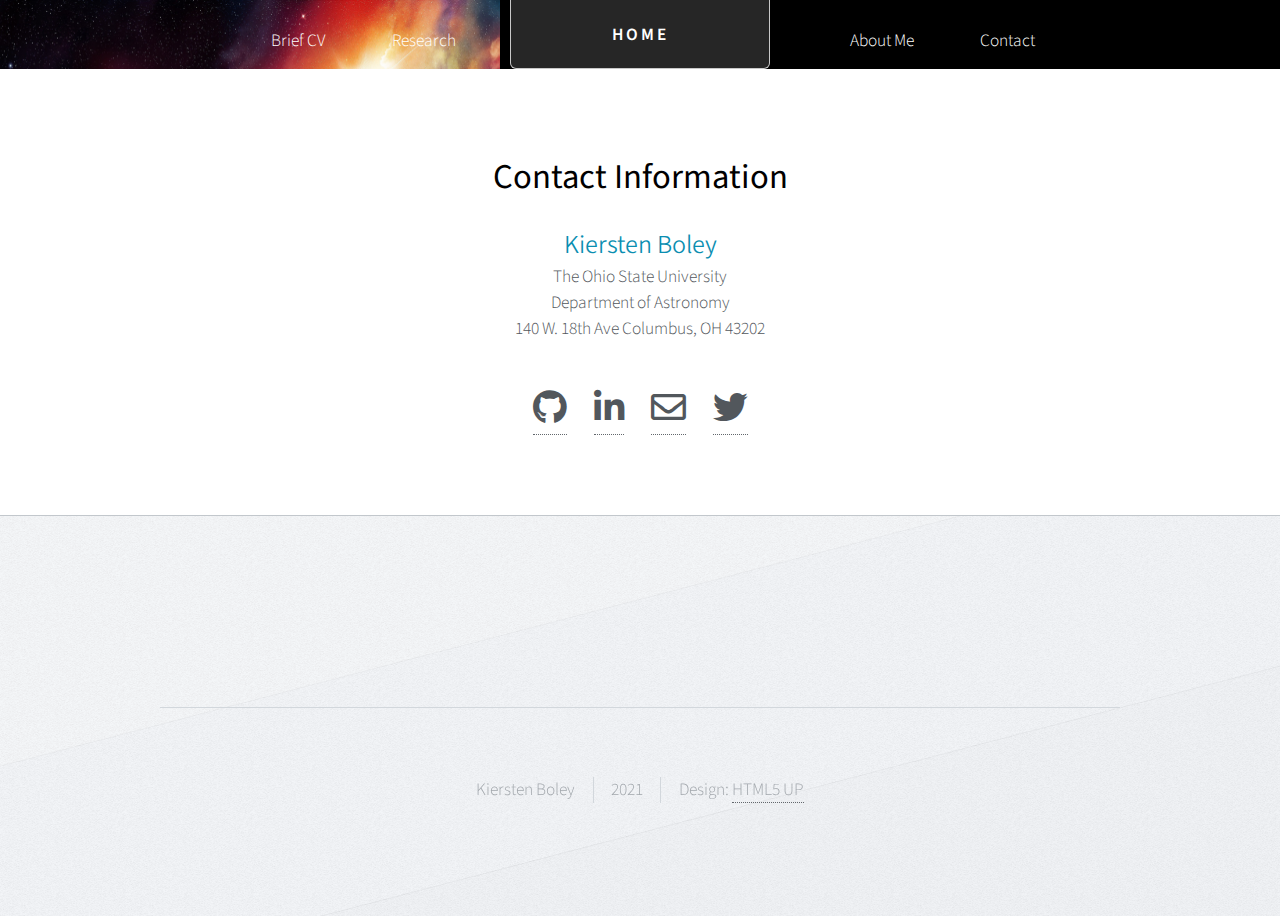
<file: Contact.html>
<!DOCTYPE HTML>
<!--
	Telephasic by HTML5 UP
	html5up.net | @ajlkn
	Free for personal and commercial use under the CCA 3.0 license (html5up.net/license)
-->
<html>
	<head>
		<title>Contact</title>
		<meta charset="utf-8" />
		<meta name="viewport" content="width=device-width, initial-scale=1, user-scalable=no" />
		<link rel="stylesheet" href="assets/css/oldmain.css" />
	</head>
	<body class="right-sidebar is-preload">
		<div id="page-wrapper">

			<!-- Header -->
				<div id="header-wrapper">
					<div id="header" class="container">

						<!-- Logo -->
							<h1 id="logo"><a href="index.html">Home</a></h1>

						<!-- Nav -->
							<nav id="nav">
								<ul>
    								<li><a href="CV.html" class="button">Brief CV</a></li>
									<li><a href="Research.html">Research</a></li>
									<li class="break"><a href="About.html">About Me</a></li>
									<li><a href="Contact.html">Contact</a></li>
									
								</ul>
							</nav>
							

					</div>
				</div>

			<!-- Main -->
				<div class="wrapper">
					
							<div " align="center">
                               
								<!-- Content -->
									<article id="content">
										<header>
											<h2>Contact Information</h2>
											
										</header>
										<section>
										<h3>Kiersten Boley</h3>
										<p>The Ohio State University
<br>Department of Astronomy</br>
140 W. 18th Ave
Columbus, OH 43202
										</p>
										</section>
										<section>
									<ul class="icons">
    									<li>
										<i style="font-size: 2em;"> <a href="http://github.com/kboley3" class="icon brands fa-github alt"></a></i>
										&nbsp;
										&nbsp;
										&nbsp;
										&nbsp;
										<i style="font-size: 2em;"> <a  href="http://linkedin.com/in/kiersten-boley/" class="icon brands fa-linkedin-in"></a></i>
										&nbsp;
										&nbsp;
										&nbsp;
										&nbsp;
                        					 <i style="font-size: 2em;"><a  href="mailto:boley.62@osu.edu" class="icon fa-envelope"></a></i>
                        					 &nbsp;
										&nbsp;
										&nbsp;
										&nbsp;
                        					 <i style="font-size: 2em;"><a  href="https://twitter.com/KierstenBoley" class="icon brands fa-twitter"></a></i>
                        					 </li>
                        			
									 </ul>								
								
					</section>
										
										
							</div>
						</div>
					</div>

			<!-- Footer -->
				<div id="footer-wrapper">
					<div id="footer" class="container">
					<div class="col-6" align="center">
					
    				</div>	
					
						
					</div>
					
					<div id="copyright" class="container">
						<ul class="menu">
    						<li>Kiersten Boley</li><li>2021 </li><li>Design: <a href="http://html5up.net">HTML5 UP</a></li>
							
						</ul>
					</div>
				

		</div>

		<!-- Scripts -->
			<script src="assets/js/jquery.min.js"></script>
			<script src="assets/js/jquery.dropotron.min.js"></script>
			<script src="assets/js/browser.min.js"></script>
			<script src="assets/js/breakpoints.min.js"></script>
			<script src="assets/js/util.js"></script>
			<script src="assets/js/main.js"></script>

	</body>
</html>
</file>
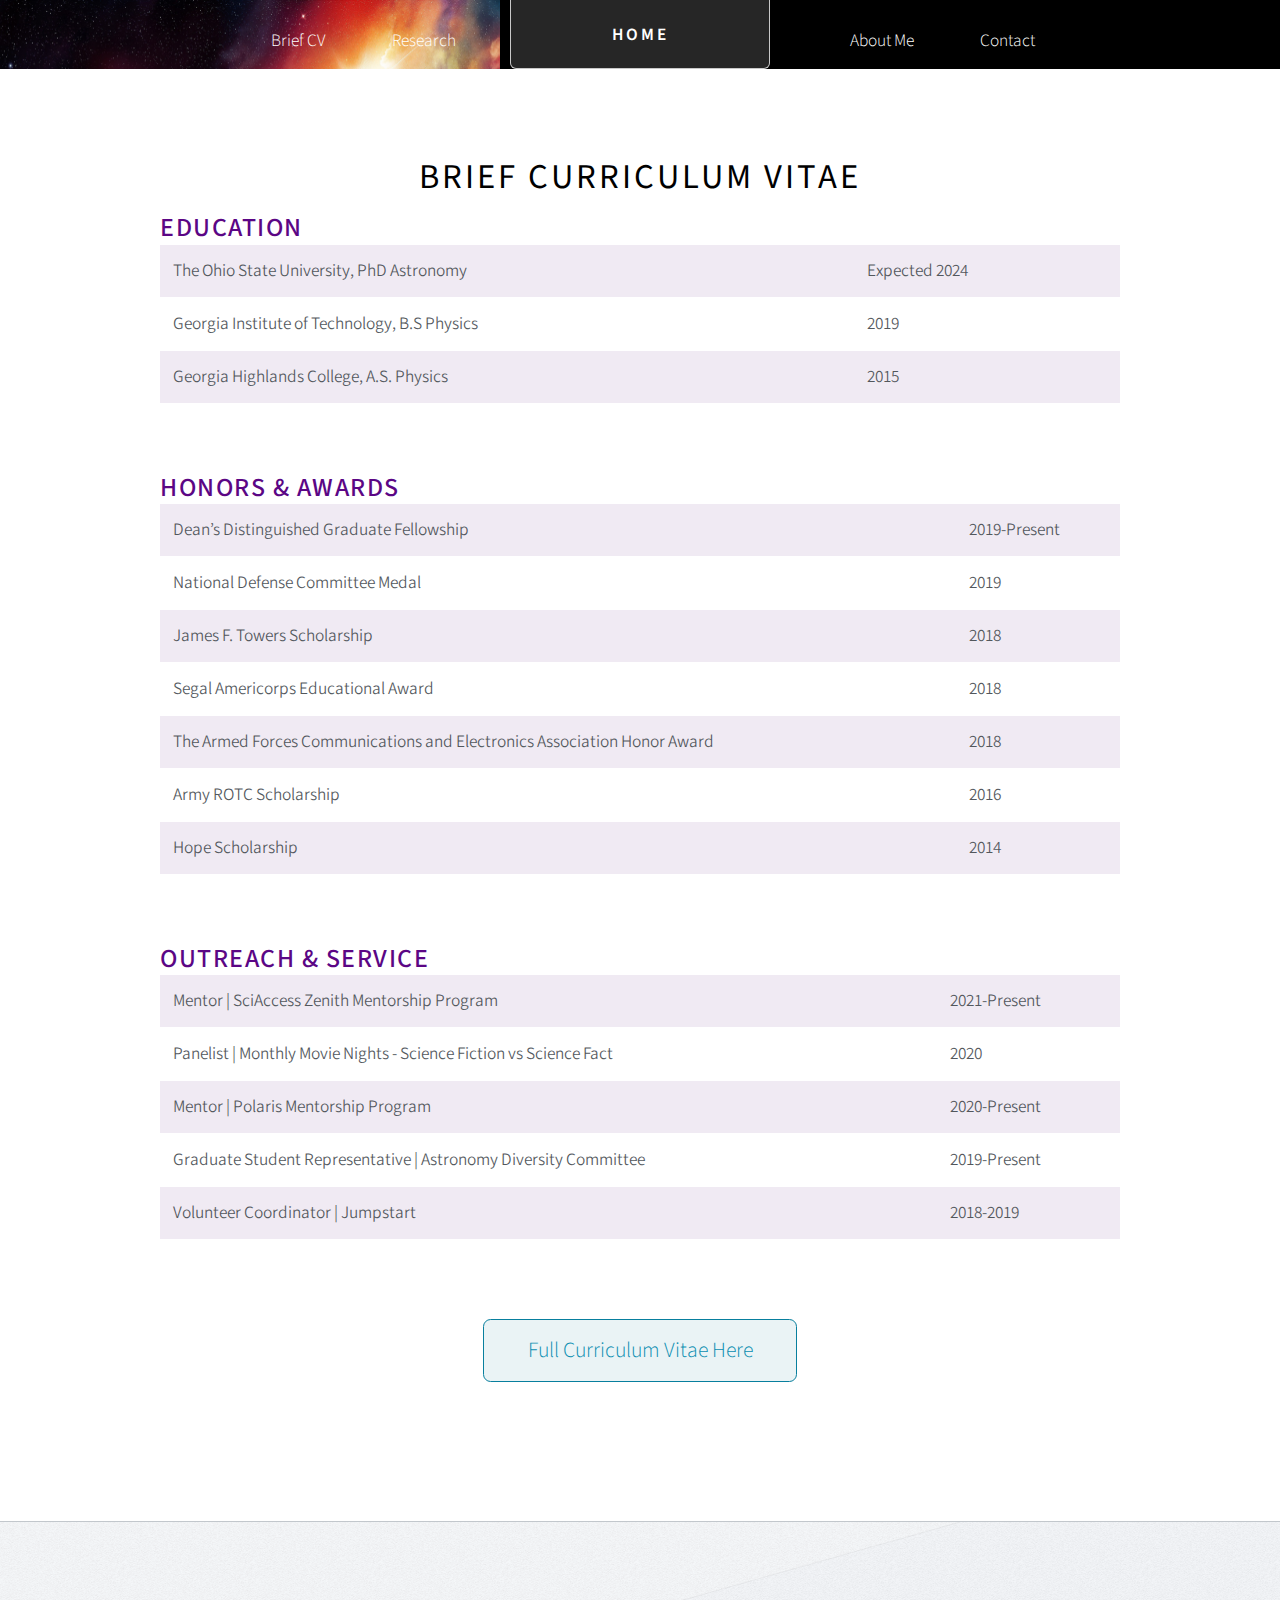
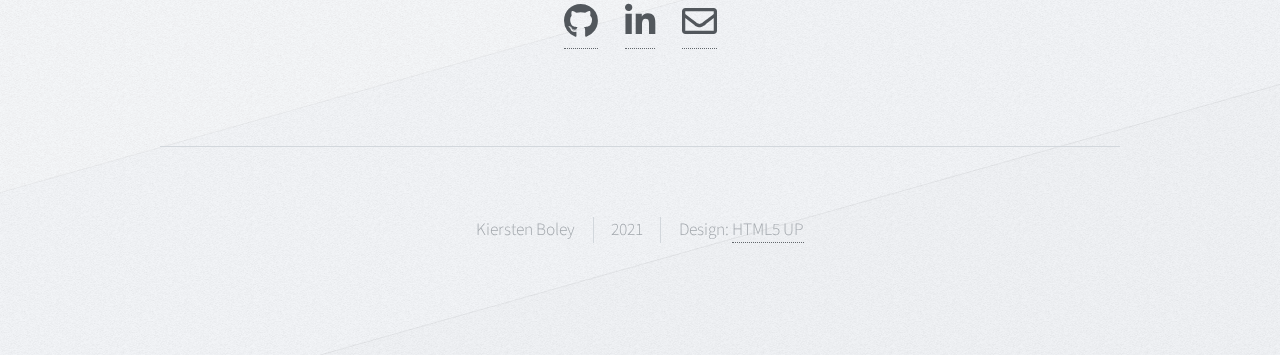
<file: CV.html>
<!DOCTYPE HTML>
<!--
	Spectral by HTML5 UP
	html5up.net | @ajlkn
	Free for personal and commercial use under the CCA 3.0 license (html5up.net/license)
-->
<html>
	<head>
		<title>Brief CV</title>
		<meta charset="utf-8" />
		<meta name="viewport" content="width=device-width, initial-scale=1, user-scalable=no" />
		<link rel="stylesheet" href="assets/css/oldmain.css" />
		<noscript><link rel="stylesheet" href="assets/css/noscript.css" /></noscript>
	</head>
	<body class="is-preload">

		<!-- Page Wrapper -->
			<div id="page-wrapper">

				<!-- Header -->
					<!-- Header -->
				<div id="header-wrapper">
					<div id="header" class="container">

						<!-- Logo -->
							<h1 id="logo"><a href="index.html">Home</a></h1>

						<!-- Nav -->
							<nav id="nav">
								<ul>
    								<li><a href="CV.html" class="button">Brief CV</a></li>
									<li><a href="Research.html">Research</a></li>
									<li class="break"><a href="About.html">About Me</a></li>
									<li><a href="Contact.html">Contact</a></li>
									
								</ul>
							</nav>
							

					</div>
				</div>
				<!-- Main -->
				
					<div class="wrapper">
    					<div class="container" id="content">
							
                               
								<!-- Content -->
									<article id="content">
										<header>
											<div  align="center">
											 <h2 style="letter-spacing: 3px; text-transform: uppercase;" >Brief Curriculum Vitae</h2></div>
							
					
								<h6></h6>
								<h6>Education</h6>
									
									<div class="table-wrapper">
										<table>
											<thead>
												<tr>
													
												</tr>
											</thead>
											<tbody>
												<tr>
													<td>The Ohio State University, PhD Astronomy</td>
													<td>Expected 2024</td>
												
												</tr>
												<tr>
													<td>Georgia Institute of Technology, B.S Physics</td>
													<td>2019</td>
													
												</tr>
												<tr>
													<td>Georgia Highlands College, A.S. Physics</td>
													<td> 2015</td>
													
													
												</tr>
												
												</tr>
											</tbody>
											<tfoot>
												<tr>
													<td colspan="2"></td>
												
												</tr>
											</tfoot>
										</table>
											<h6>Honors & Awards</h6>
											<table>
											<thead>
												<tr>
													
												</tr>
											</thead>
											<tbody>
												<tr>
													<td>Dean’s Distinguished Graduate Fellowship</td>
													<td>2019-Present</td>
												
												</tr>
												<tr>
													<td>National Defense Committee Medal </td>
													<td>2019</td>
												
												</tr>
												<tr>
													<td>James F. Towers Scholarship</td>
													<td>2018</td>
													
												</tr>
												
												<tr>
													<td>Segal Americorps Educational Award </td>
													<td>2018</td>
													
												</tr>
												
												<tr>
													<td>The Armed Forces Communications and Electronics Association Honor Award </td>
													<td>2018</td>
													
												</tr>
												
												<tr>
													<td>Army ROTC Scholarship</td>
													<td>2016</td>
													
												</tr>
												
												<tr>
													<td>Hope Scholarship</td>
													<td>2014</td>
													
												</tr>
												
												
												</tr>
											</tbody>
											<tfoot>
												<tr>
													<td colspan="2"></td>
												
												</tr>
											</tfoot>
										</table>
										<h6> Outreach & Service</h6> 
										<table>
											<thead>
												<tr>
													
												</tr>
											</thead>
											<tbody>
												<tr>
													<td>Mentor | SciAccess Zenith Mentorship Program </td>
													<td>2021-Present</td>
												
												</tr>
												<tr>
													<td>Panelist | Monthly Movie Nights - Science Fiction vs Science Fact </td>
													<td>2020</td>
												
												</tr>
												<tr>
													<td>Mentor | Polaris Mentorship Program </td>
													<td>2020-Present</td>
												
												</tr>
												
												<tr>
													<td>Graduate Student Representative |  Astronomy Diversity Committee </td>
													<td>2019-Present</td>
												
												</tr>
												<tr>
													<td>Volunteer Coordinator | Jumpstart </td>
													<td>2018-2019</td>
												
												</tr>
												
												
											</tbody>
											<tfoot>
												<tr>
													<td colspan="2"></td>
												
												</tr>
											</tfoot>
										</table>
									</div>
						<section id="table" >
                            <div  align="center">
									<ul class="actions">
										<li><a href="CV.pdf" class="button" >Full Curriculum Vitae Here</a></li>
									
									</ul>
							</div>
						</section>
							 
											<section>
								
									
					</article>
					</div>
					
				
										
										
							</div>
						</div>
					</div>

				<!-- Footer -->
				<div id="footer-wrapper">
					<div id="footer" class="container">
					<div class="col-6" align="center">
					<div>
    				<section>
									<ul class="icons">
    									<li>
										<i style="font-size: 2em;"> <a href="http://github.com/kboley3" class="icon brands fa-github alt"></a></i>
										&nbsp;
										&nbsp;
										&nbsp;
										&nbsp;
										<i style="font-size: 2em;"> <a  href="http://linkedin.com/in/kiersten-boley/" class="icon brands fa-linkedin-in"></a></i>
										&nbsp;
										&nbsp;
										&nbsp;
										&nbsp;
                        					 <i style="font-size: 2em;"><a  href="mailto:boley.62@osu.edu" class="icon fa-envelope"></a></i>
                        					 </li>
                        			
									 </ul>								
								
					</section>
					</div>
    				</div>	
					
						
					</div>
					
					<div id="copyright" class="container">
						<ul class="menu">
    						<li>Kiersten Boley</li><li>2021 </li><li>Design: <a href="http://html5up.net">HTML5 UP</a></li>
							
						</ul>
					</div>

		<!-- Scripts -->
			<script src="assets/js/jquery.min.js"></script>
			<script src="assets/js/jquery.dropotron.min.js"></script>
			<script src="assets/js/browser.min.js"></script>
			<script src="assets/js/breakpoints.min.js"></script>
			<script src="assets/js/util.js"></script>
			<script src="assets/js/main.js"></script>

	</body>
</html>
</file>
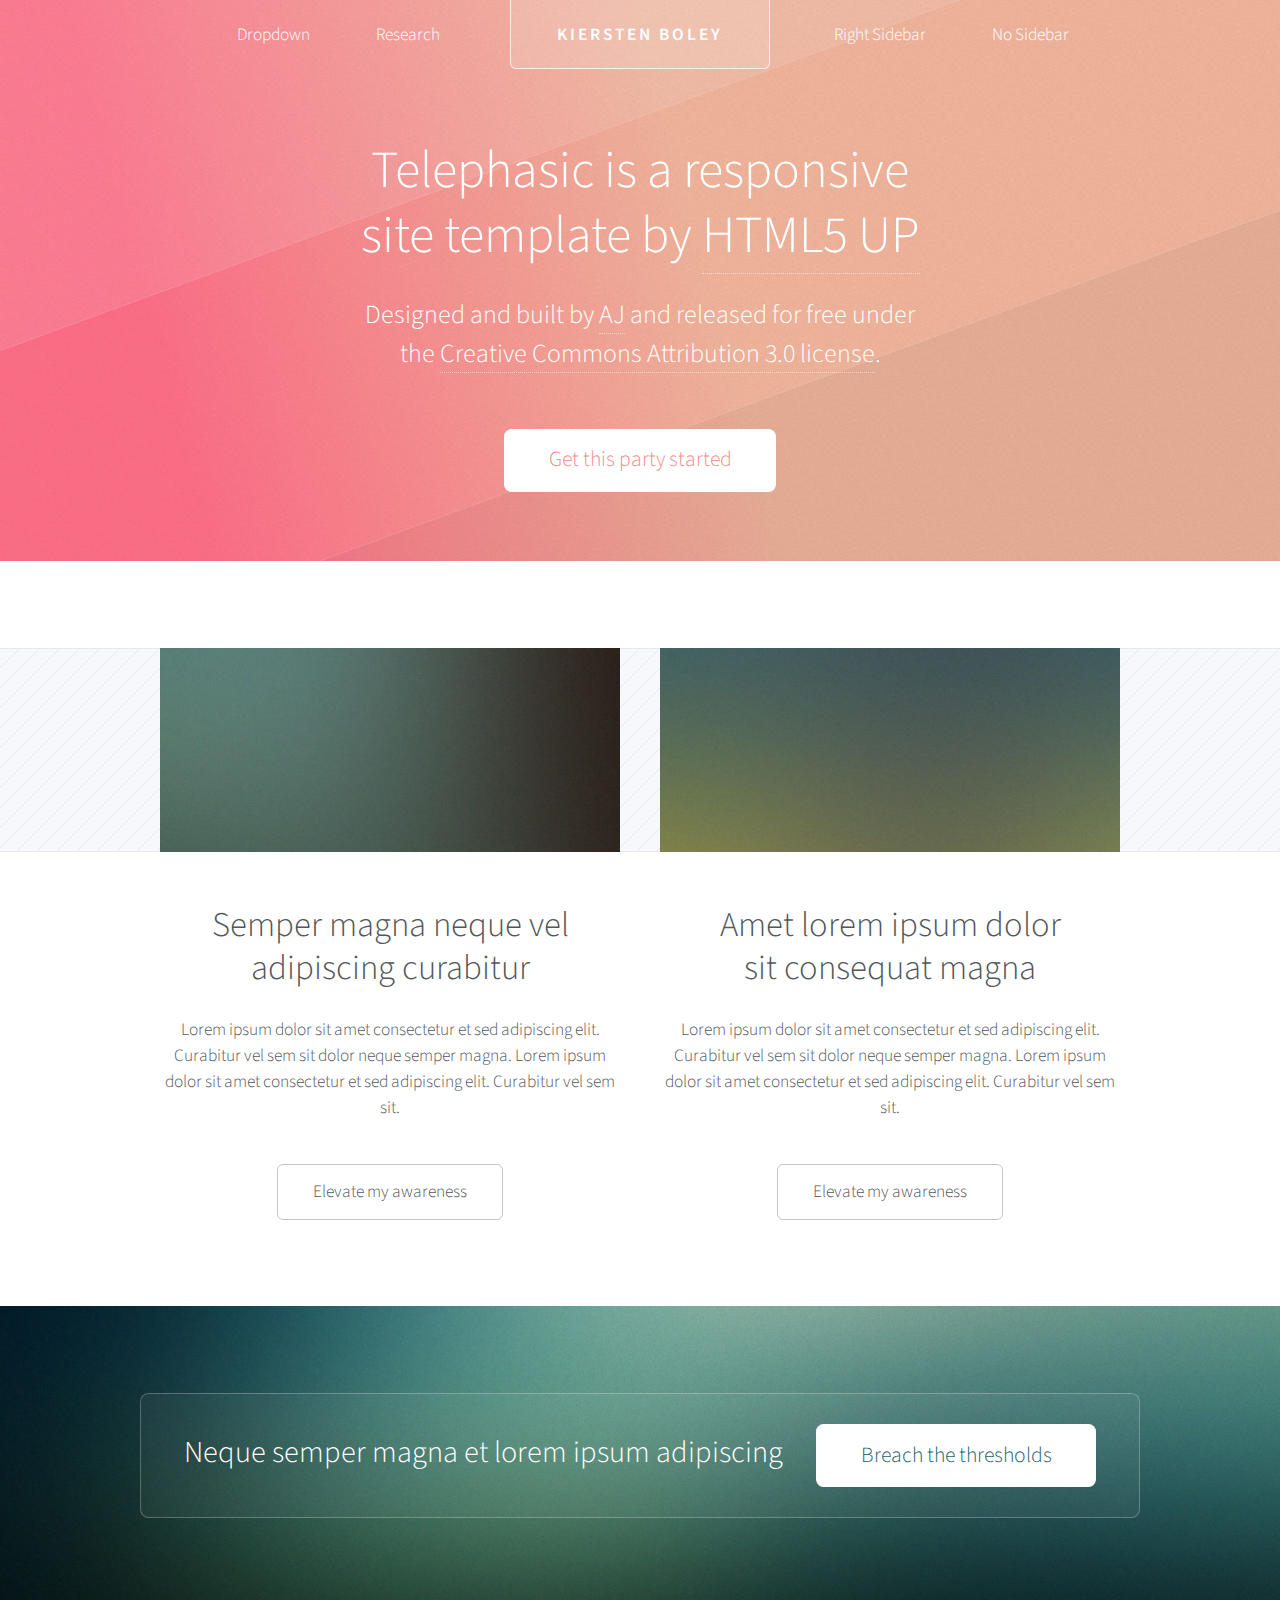
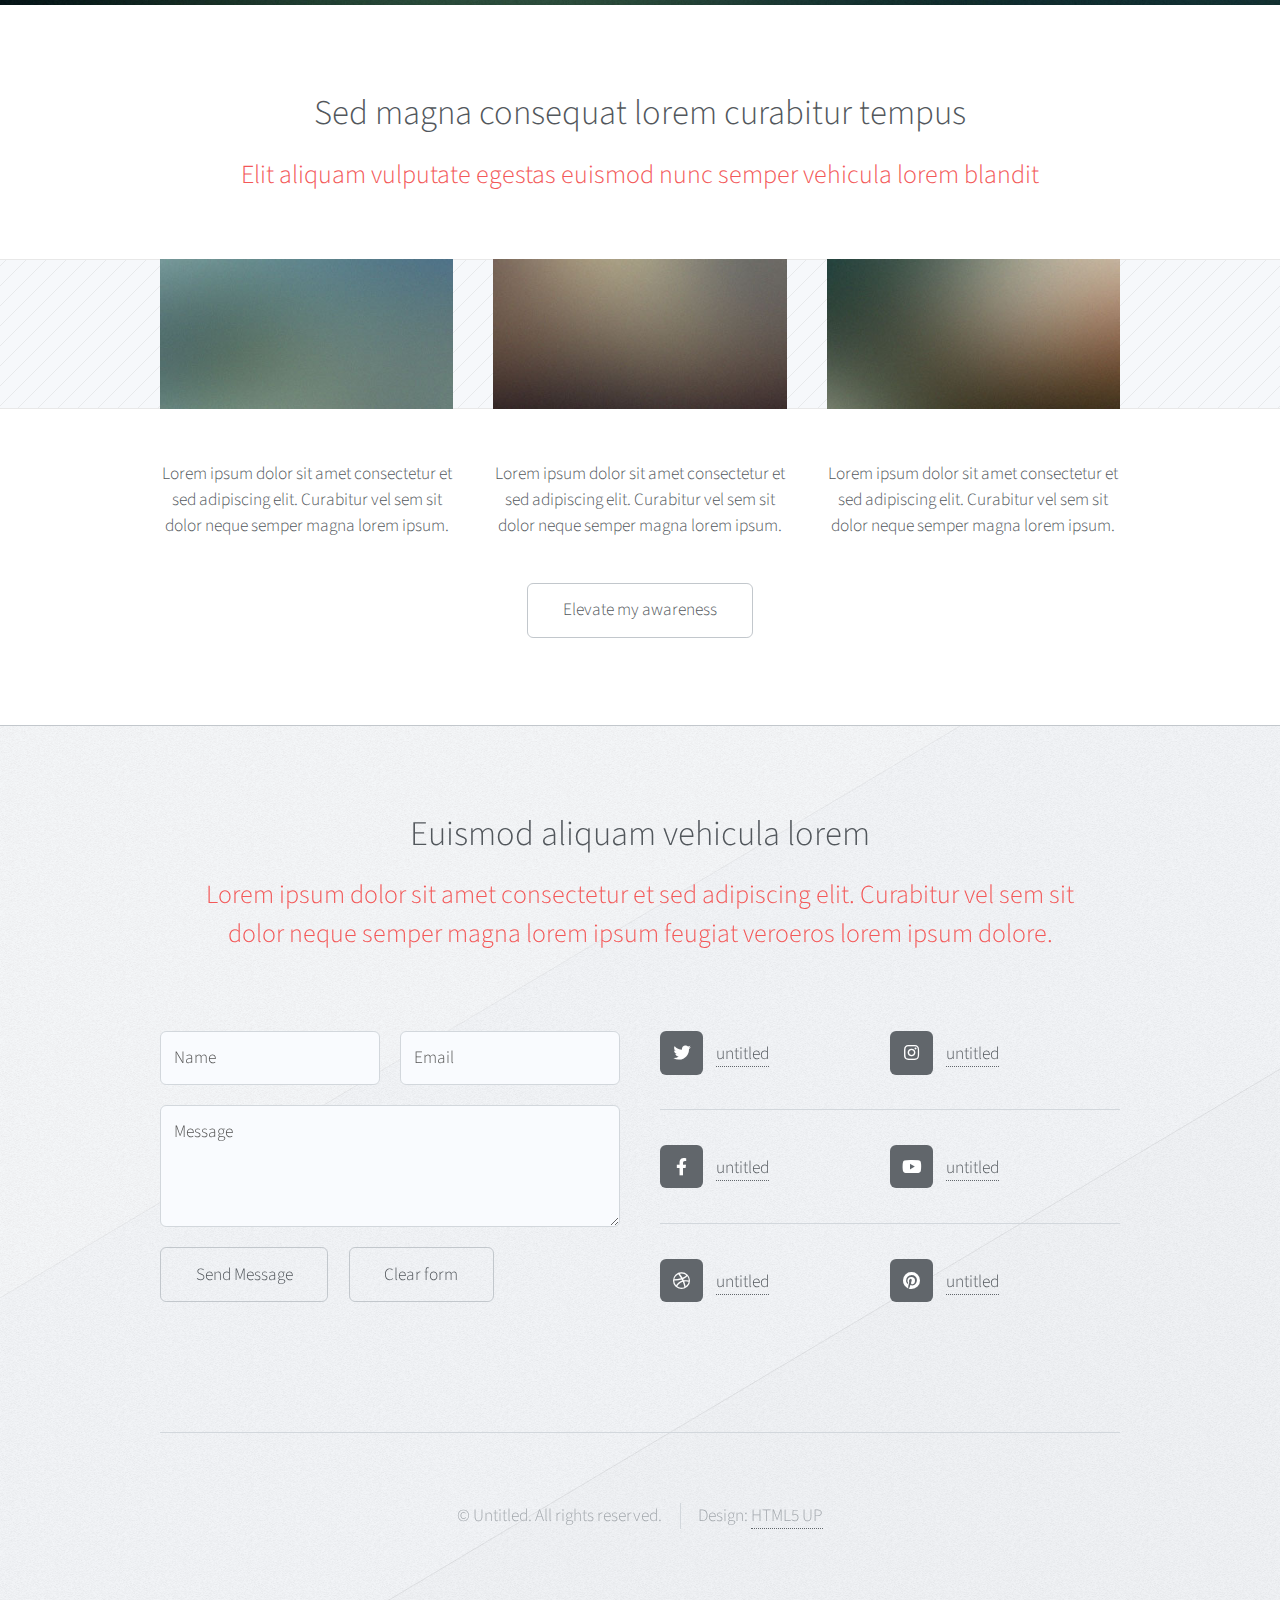
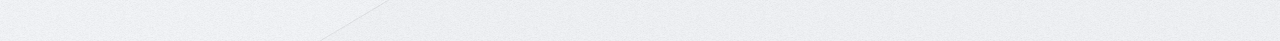
<file: Hompage.html>
<!DOCTYPE HTML>
<!--
	Telephasic by HTML5 UP
	html5up.net | @ajlkn
	Free for personal and commercial use under the CCA 3.0 license (html5up.net/license)
-->
<html>
	<head>
		<title>Telephasic by HTML5 UP</title>
		<meta charset="utf-8" />
		<meta name="viewport" content="width=device-width, initial-scale=1, user-scalable=no" />
		<link rel="stylesheet" href="assets/css/main.css" />
	</head>
	<body class="homepage is-preload">
		<div id="page-wrapper">

			<!-- Header -->
				<div id="header-wrapper">
					<div id="header" class="container">

						<!-- Logo -->
							<h1 id="logo"><a href="index.html">Kiersten Boley</a></h1>

						<!-- Nav -->
							<nav id="nav">
								<ul>
									<li>
										<a href="#">Dropdown</a>
										<ul>
											<li><a href="#">Lorem ipsum dolor</a></li>
											<li><a href="#">Magna phasellus</a></li>
											<li><a href="#">Etiam dolore nisl</a></li>
											<li>
												<a href="#">Phasellus consequat</a>
												<ul>
													<li><a href="#">Lorem ipsum dolor</a></li>
													<li><a href="#">Phasellus consequat</a></li>
													<li><a href="#">Magna phasellus</a></li>
													<li><a href="#">Etiam dolore nisl</a></li>
												</ul>
											</li>
											<li><a href="#">Veroeros feugiat</a></li>
										</ul>
									</li>
									<li><a href="Research.html">Research</a></li>
									<li class="break"><a href="right-sidebar.html">Right Sidebar</a></li>
									<li><a href="no-sidebar.html">No Sidebar</a></li>
								</ul>
							</nav>

					</div>

					<!-- Hero -->
						<section id="hero" class="container">
							<header>
								<h2>Telephasic is a responsive
								<br />
								site template by <a href="http://html5up.net">HTML5 UP</a></h2>
							</header>
							<p>Designed and built by <a href="http://twitter.com/ajlkn">AJ</a> and released for free under
							<br />
							the <a href="http://html5up.net/license">Creative Commons Attribution 3.0 license</a>.</p>
							<ul class="actions">
								<li><a href="#" class="button">Get this party started</a></li>
							</ul>
						</section>

				</div>

			<!-- Features 1 -->
				<div class="wrapper">
					<div class="container">
						<div class="row">
							<section class="col-6 col-12-narrower feature">
								<div class="image-wrapper first">
									<a href="#" class="image featured first"><img src="images/pic01.jpg" alt="" /></a>
								</div>
								<header>
									<h2>Semper magna neque vel<br />
									adipiscing curabitur</h2>
								</header>
								<p>Lorem ipsum dolor sit amet consectetur et sed adipiscing elit. Curabitur vel
								sem sit dolor neque semper magna. Lorem ipsum dolor sit amet consectetur et sed
								adipiscing elit. Curabitur vel sem sit.</p>
								<ul class="actions">
									<li><a href="#" class="button">Elevate my awareness</a></li>
								</ul>
							</section>
							<section class="col-6 col-12-narrower feature">
								<div class="image-wrapper">
									<a href="#" class="image featured"><img src="images/pic02.jpg" alt="" /></a>
								</div>
								<header>
									<h2>Amet lorem ipsum dolor<br />
									sit consequat magna</h2>
								</header>
								<p>Lorem ipsum dolor sit amet consectetur et sed adipiscing elit. Curabitur vel
								sem sit dolor neque semper magna. Lorem ipsum dolor sit amet consectetur et sed
								adipiscing elit. Curabitur vel sem sit.</p>
								<ul class="actions">
									<li><a href="#" class="button">Elevate my awareness</a></li>
								</ul>
							</section>
						</div>
					</div>
				</div>

			<!-- Promo -->
				<div id="promo-wrapper">
					<section id="promo">
						<h2>Neque semper magna et lorem ipsum adipiscing</h2>
						<a href="#" class="button">Breach the thresholds</a>
					</section>
				</div>

			<!-- Features 2 -->
				<div class="wrapper">
					<section class="container">
						<header class="major">
							<h2>Sed magna consequat lorem curabitur tempus</h2>
							<p>Elit aliquam vulputate egestas euismod nunc semper vehicula lorem blandit</p>
						</header>
						<div class="row features">
							<section class="col-4 col-12-narrower feature">
								<div class="image-wrapper first">
									<a href="#" class="image featured"><img src="images/pic03.jpg" alt="" /></a>
								</div>
								<p>Lorem ipsum dolor sit amet consectetur et sed adipiscing elit. Curabitur
								vel sem sit dolor neque semper magna lorem ipsum.</p>
							</section>
							<section class="col-4 col-12-narrower feature">
								<div class="image-wrapper">
									<a href="#" class="image featured"><img src="images/pic04.jpg" alt="" /></a>
								</div>
								<p>Lorem ipsum dolor sit amet consectetur et sed adipiscing elit. Curabitur
								vel sem sit dolor neque semper magna lorem ipsum.</p>
							</section>
							<section class="col-4 col-12-narrower feature">
								<div class="image-wrapper">
									<a href="#" class="image featured"><img src="images/pic05.jpg" alt="" /></a>
								</div>
								<p>Lorem ipsum dolor sit amet consectetur et sed adipiscing elit. Curabitur
								vel sem sit dolor neque semper magna lorem ipsum.</p>
							</section>
						</div>
						<ul class="actions major">
							<li><a href="#" class="button">Elevate my awareness</a></li>
						</ul>
					</section>
				</div>

			<!-- Footer -->
				<div id="footer-wrapper">
					<div id="footer" class="container">
						<header class="major">
							<h2>Euismod aliquam vehicula lorem</h2>
							<p>Lorem ipsum dolor sit amet consectetur et sed adipiscing elit. Curabitur vel sem sit<br />
							dolor neque semper magna lorem ipsum feugiat veroeros lorem ipsum dolore.</p>
						</header>
						<div class="row">
							<section class="col-6 col-12-narrower">
								<form method="post" action="#">
									<div class="row gtr-50">
										<div class="col-6 col-12-mobile">
											<input name="name" placeholder="Name" type="text" />
										</div>
										<div class="col-6 col-12-mobile">
											<input name="email" placeholder="Email" type="text" />
										</div>
										<div class="col-12">
											<textarea name="message" placeholder="Message"></textarea>
										</div>
										<div class="col-12">
											<ul class="actions">
												<li><input type="submit" value="Send Message" /></li>
												<li><input type="reset" value="Clear form" /></li>
											</ul>
										</div>
									</div>
								</form>
							</section>
							<section class="col-6 col-12-narrower">
								<div class="row gtr-0">
									<ul class="divided icons col-6 col-12-mobile">
										<li class="icon brands fa-twitter"><a href="#"><span class="extra">twitter.com/</span>untitled</a></li>
										<li class="icon brands fa-facebook-f"><a href="#"><span class="extra">facebook.com/</span>untitled</a></li>
										<li class="icon brands fa-dribbble"><a href="#"><span class="extra">dribbble.com/</span>untitled</a></li>
									</ul>
									<ul class="divided icons col-6 col-12-mobile">
										<li class="icon brands fa-instagram"><a href="#"><span class="extra">instagram.com/</span>untitled</a></li>
										<li class="icon brands fa-youtube"><a href="#"><span class="extra">youtube.com/</span>untitled</a></li>
										<li class="icon brands fa-pinterest"><a href="#"><span class="extra">pinterest.com/</span>untitled</a></li>
									</ul>
								</div>
							</section>
						</div>
					</div>
					<div id="copyright" class="container">
						<ul class="menu">
							<li>&copy; Untitled. All rights reserved.</li><li>Design: <a href="http://html5up.net">HTML5 UP</a></li>
						</ul>
					</div>
				</div>

		</div>

		<!-- Scripts -->
			<script src="assets/js/jquery.min.js"></script>
			<script src="assets/js/jquery.dropotron.min.js"></script>
			<script src="assets/js/browser.min.js"></script>
			<script src="assets/js/breakpoints.min.js"></script>
			<script src="assets/js/util.js"></script>
			<script src="assets/js/main.js"></script>

	</body>
</html>
</file>
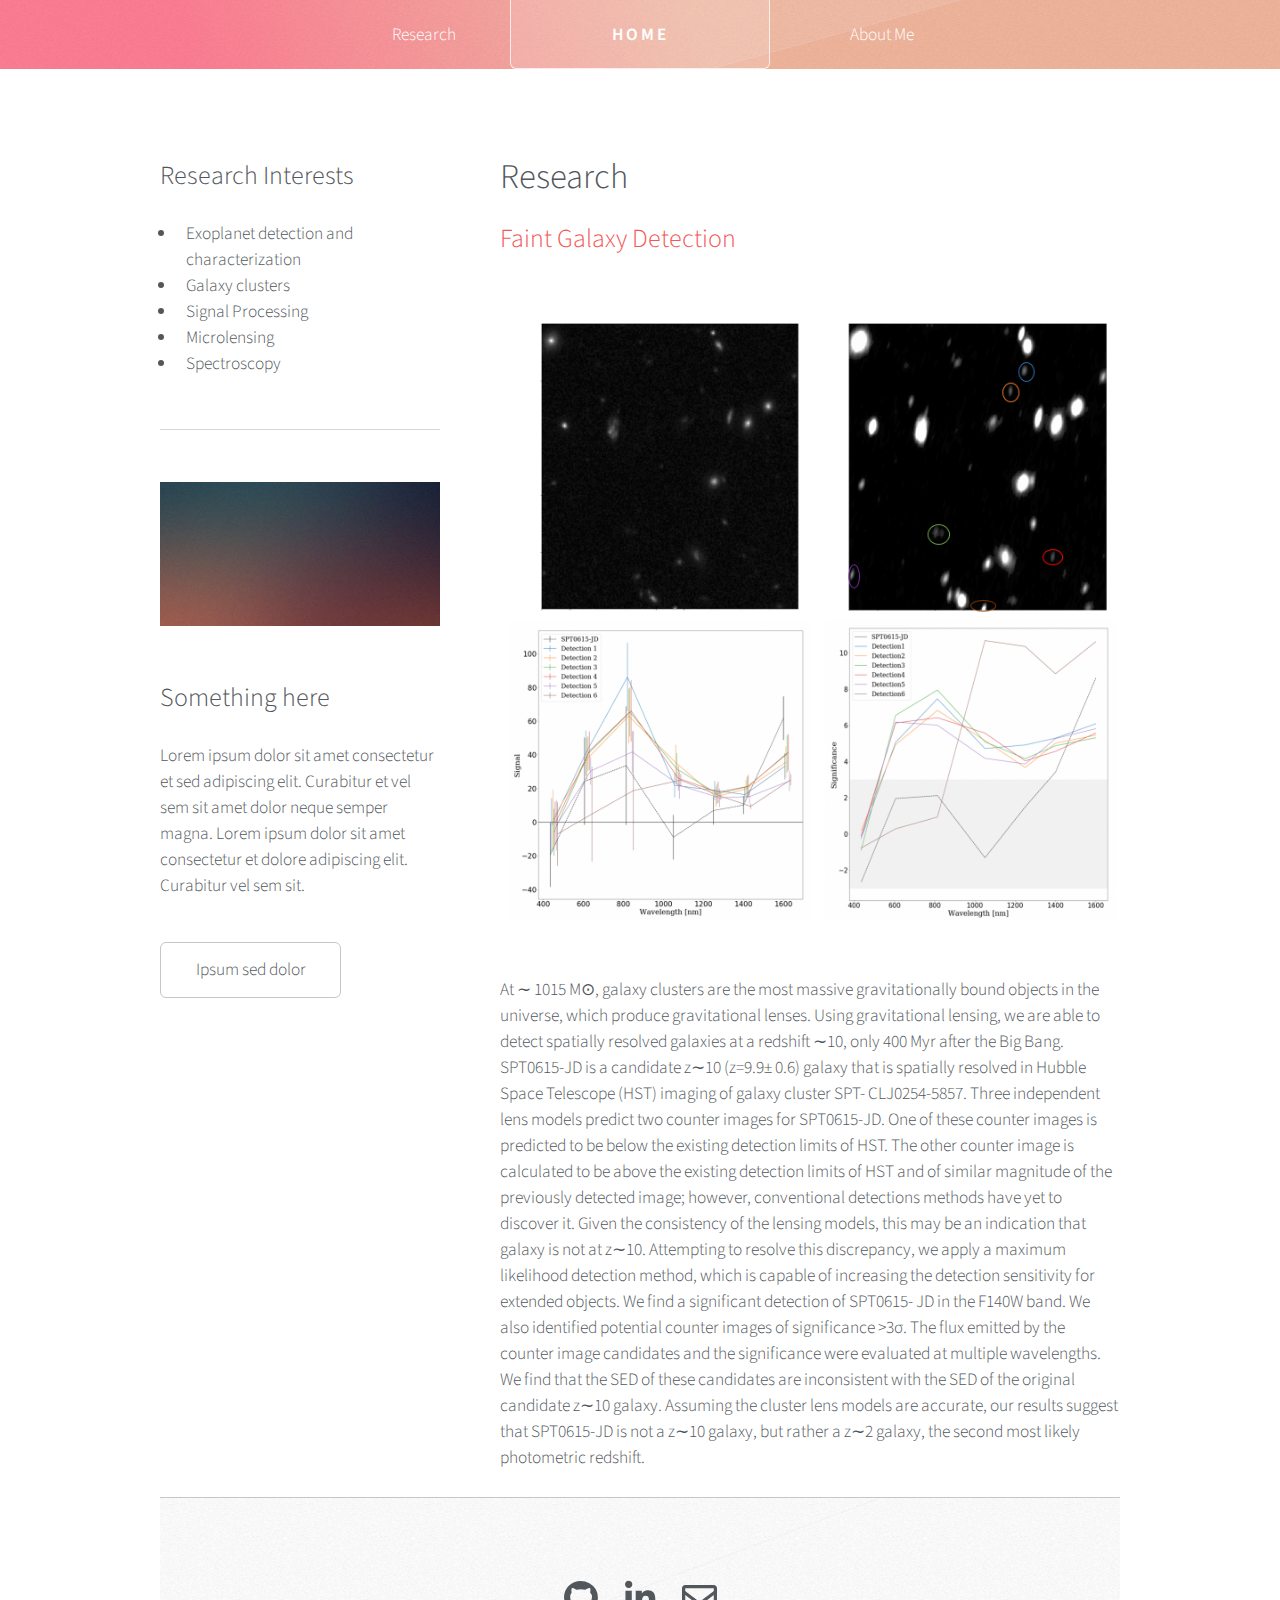
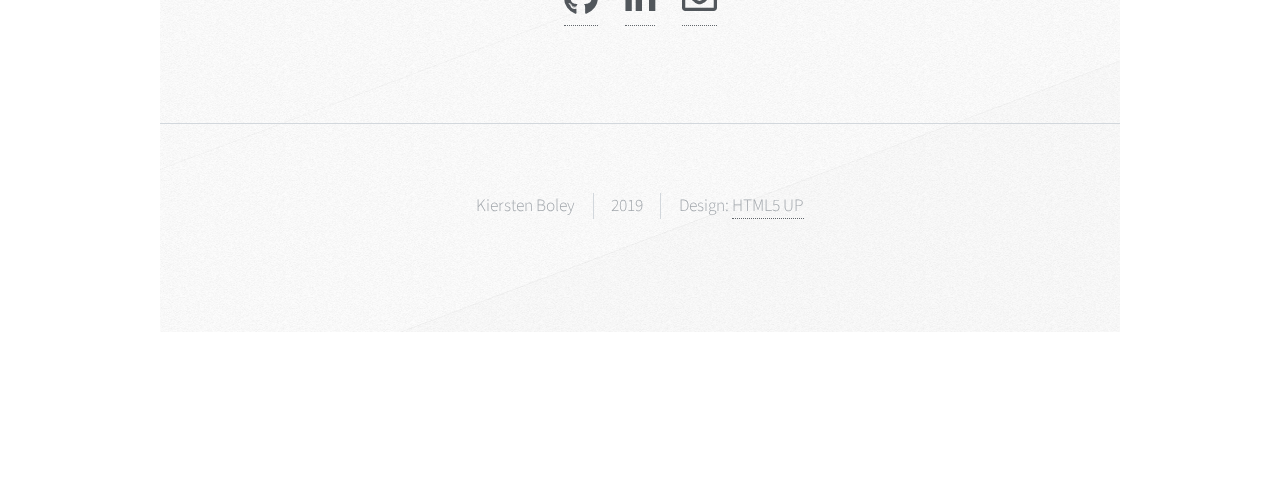
<file: left-sidebar.html>
<!DOCTYPE HTML>
<!--
	Telephasic by HTML5 UP
	html5up.net | @ajlkn
	Free for personal and commercial use under the CCA 3.0 license (html5up.net/license)
-->
<html>
	<head>
		<title>Research</title>
		<meta charset="utf-8" />
		<meta name="viewport" content="width=device-width, initial-scale=1, user-scalable=no" />
		<link rel="stylesheet" href="assets/css/main.css" />
	</head>
	<body class="left-sidebar is-preload">
		<div id="page-wrapper">

			<!-- Header -->
				<div id="header-wrapper">
					<div id="header" class="container">

						<!-- Logo -->
							<h1 id="logo"><a href="index.html">Home</a></h1>

						<!-- Nav -->
							<nav id="nav">
								<ul>
									
									
									<li><a href="left-sidebar.html">Research</a></li>
									<li class="break"><a href="right-sidebar.html">About Me</a></li>
								
								</ul>
							</nav>

					</div>
				</div>

			<!-- Main -->
				<div class="wrapper">
					<div class="container" id="main">
						<div class="row gtr-150">
							<div class="col-4 col-12-narrower">

								<!-- Sidebar -->
									<section id="sidebar">
										<section>
											<header>
												<h3>Research Interests</h3>
											</header>
											<ul>
											<li> Exoplanet detection and characterization</li>
											<li> Galaxy clusters</li>
											<li>Signal Processing</li>
											<li> Microlensing</li>
											<li>Spectroscopy</li>
											
											</ul>
											<!--
											<ul class="actions">
												<li><a href="#" class="button">Magna amet nullam</a></li>
											</ul>
											-->
										</section>
										<section>
											<a href="#" class="image featured"><img src="images/pic07.jpg" alt="" /></a>
											<header>
												<h3>Something here</h3>
											</header>
											<p>Lorem ipsum dolor sit amet consectetur et sed adipiscing elit. Curabitur et vel
											sem sit amet dolor neque semper magna. Lorem ipsum dolor sit amet consectetur et dolore
											adipiscing elit. Curabitur vel sem sit.</p>
											<ul class="actions">
												<li><a href="#" class="button">Ipsum sed dolor</a></li>
											</ul>
										</section>
									</section>

							</div>
							<div class="col-8 col-12-narrower imp-narrower">
    <div>
								<!-- Content -->
									<article id="content">
										<header>
											<h2>Research</h2>
											<p>Faint Galaxy Detection</p>
										</header>
										<a href="#" class="image featured"><img src="Comp1.png" alt="" /></a>
										<p>At ∼ 1015 M⊙, galaxy clusters are the most massive gravitationally bound
										 objects in the universe, which produce gravitational lenses. Using gravitational 
										 lensing, we are able to detect spatially resolved galaxies at a redshift ∼10, only
										  400 Myr after the Big Bang. SPT0615-JD is a candidate z∼10 (z=9.9± 0.6) galaxy
										  that is spatially resolved in Hubble Space Telescope (HST) imaging of galaxy cluster SPT- CLJ0254-5857. 
										  Three independent lens models predict two counter images for SPT0615-JD. One of these counter images is
										   predicted to be below the existing detection limits of HST. The other counter image is calculated to be 
										   above the existing detection limits of HST and of similar magnitude of the previously detected image; 
										   however, conventional detections methods have yet to discover it. Given the consistency of the lensing 
										   models, this may be an indication that galaxy is not at z∼10. Attempting to resolve this discrepancy,
										  we apply a maximum likelihood detection method, which is capable of increasing the detection sensitivity 
										  for extended objects. We find a significant detection of SPT0615- JD in the F140W band. We also identified 
										  potential counter images of significance >3σ. The flux emitted by the counter image candidates and the significance
										   were evaluated at multiple wavelengths. We find that the SED of these candidates are inconsistent with
										    the SED of the original candidate z∼10 galaxy. Assuming the cluster lens models are accurate, 
										    our results suggest that SPT0615-JD is not a z∼10 galaxy, but rather a z∼2 galaxy, the second
										     most likely photometric redshift.
										     
										     
										     </p>
										  &nbsp;
										&nbsp;   
										&nbsp;
										&nbsp;
										
									</article>
</div>
							</div>
						</div>
						

			<!-- Footer -->
				<div id="footer-wrapper">
					<div id="footer" class="container">
					<div class="col-6" align="center">
					<div>
    				<section>
									<ul class="icons">
    									<li>
										<i style="font-size: 2em;"> <a href="http://github.com/kboley3" class="icon brands fa-github alt"><span class="extra">GitHub</span></a></i>
										&nbsp;
										&nbsp;
										&nbsp;
										&nbsp;
										<i style="font-size: 2em;"> <a  href="http://linkedin.com/in/kiersten-boley/" class="icon brands fa-linkedin-in"><span class="extra">LinkedIn</span></a></i>
										&nbsp;
										&nbsp;
										&nbsp;
										&nbsp;
                        					 <i style="font-size: 2em;"><a  href="mailto:boley.62@osu.edu" class="icon fa-envelope"><span class="extra">YourName@YourSite.com</span></a></i>
                        					 </li>
                        			
									 </ul>								
								
					</section>
					</div>
    				</div>	
					
						
					</div>
					
					<div id="copyright" class="container">
						<ul class="menu">
    						<li>Kiersten Boley</li><li>2019 </li><li>Design: <a href="http://html5up.net">HTML5 UP</a></li>
							
						</ul>
					</div>
				

		</div>

		<!-- Scripts -->
			<script src="assets/js/jquery.min.js"></script>
			<script src="assets/js/jquery.dropotron.min.js"></script>
			<script src="assets/js/browser.min.js"></script>
			<script src="assets/js/breakpoints.min.js"></script>
			<script src="assets/js/util.js"></script>
			<script src="assets/js/main.js"></script>

	</body>
</html>
</file>
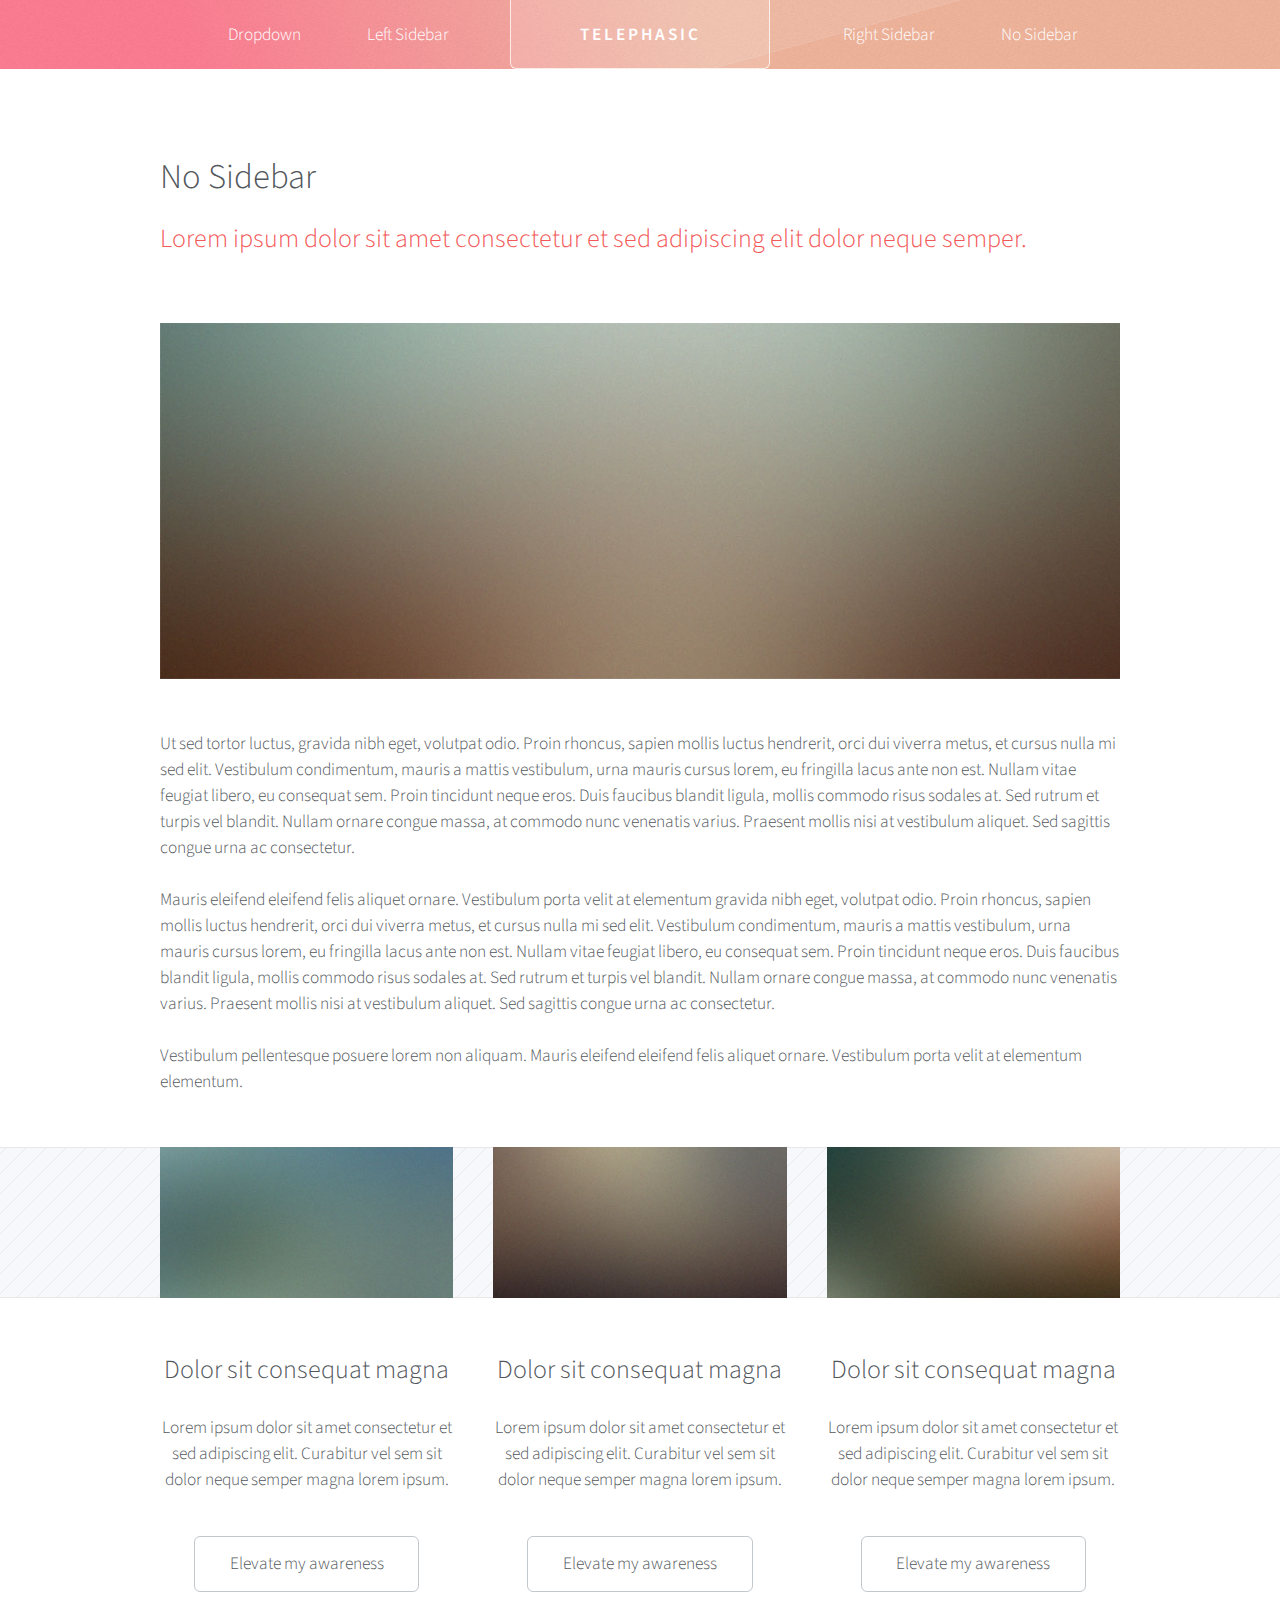
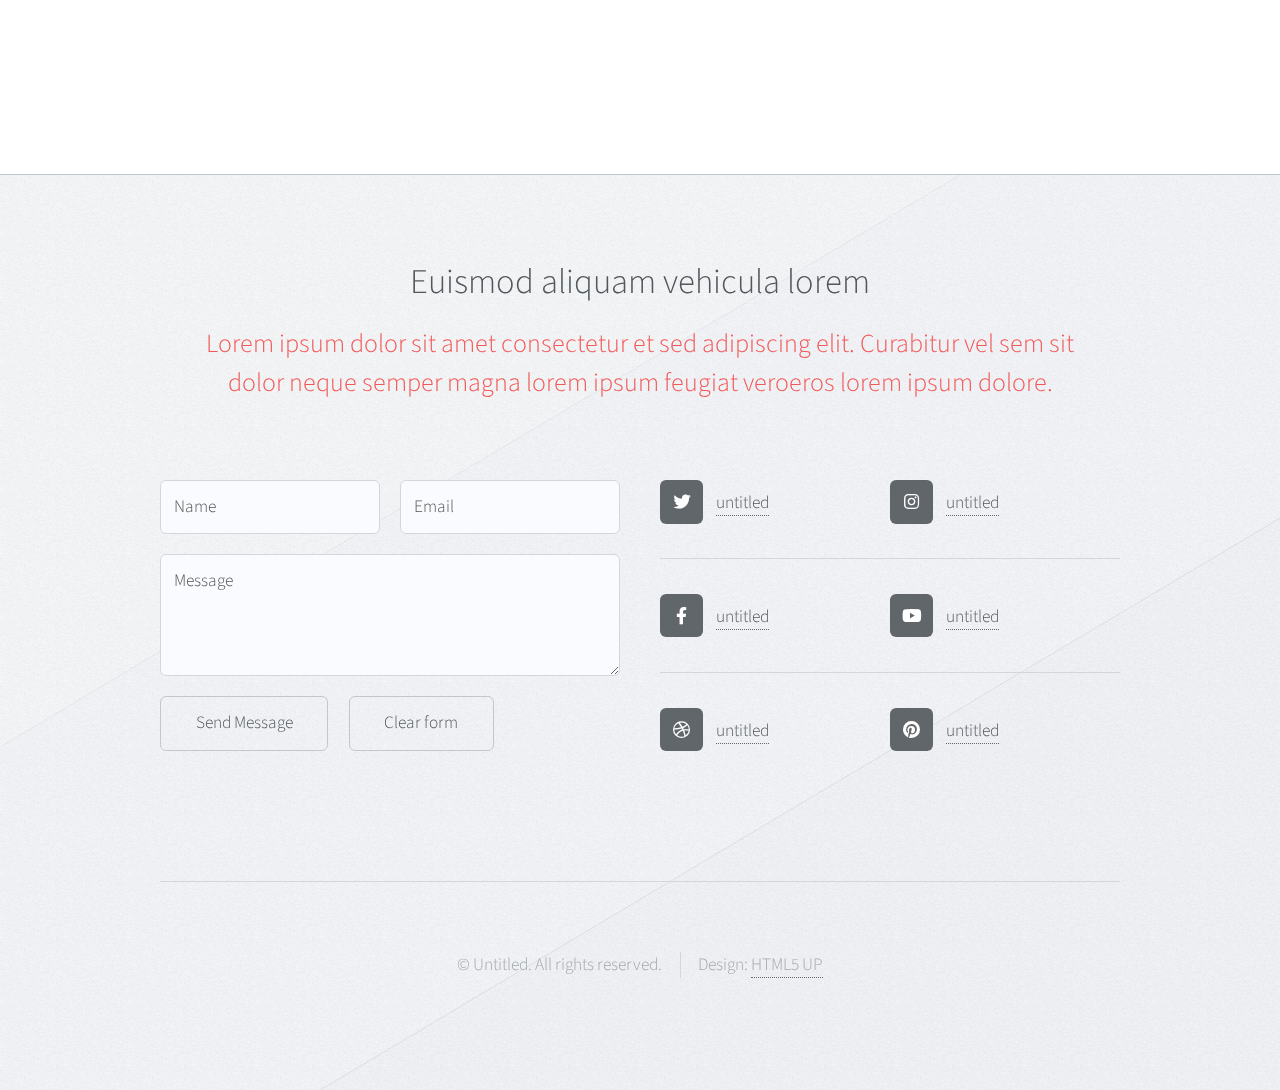
<file: no-sidebar.html>
<!DOCTYPE HTML>
<!--
	Telephasic by HTML5 UP
	html5up.net | @ajlkn
	Free for personal and commercial use under the CCA 3.0 license (html5up.net/license)
-->
<html>
	<head>
		<title>Telephasic by HTML5 UP</title>
		<meta charset="utf-8" />
		<meta name="viewport" content="width=device-width, initial-scale=1, user-scalable=no" />
		<link rel="stylesheet" href="assets/css/main.css" />
	</head>
	<body class="no-sidebar is-preload">
		<div id="page-wrapper">

			<!-- Header -->
				<div id="header-wrapper">
					<div id="header" class="container">

						<!-- Logo -->
							<h1 id="logo"><a href="index.html">Telephasic</a></h1>

						<!-- Nav -->
							<nav id="nav">
								<ul>
									<li>
										<a href="#">Dropdown</a>
										<ul>
											<li><a href="#">Lorem ipsum dolor</a></li>
											<li><a href="#">Magna phasellus</a></li>
											<li><a href="#">Etiam dolore nisl</a></li>
											<li>
												<a href="#">Phasellus consequat</a>
												<ul>
													<li><a href="#">Lorem ipsum dolor</a></li>
													<li><a href="#">Phasellus consequat</a></li>
													<li><a href="#">Magna phasellus</a></li>
													<li><a href="#">Etiam dolore nisl</a></li>
												</ul>
											</li>
											<li><a href="#">Veroeros feugiat</a></li>
										</ul>
									</li>
									<li><a href="left-sidebar.html">Left Sidebar</a></li>
									<li class="break"><a href="right-sidebar.html">Right Sidebar</a></li>
									<li><a href="no-sidebar.html">No Sidebar</a></li>
								</ul>
							</nav>

					</div>
				</div>

			<!-- Main -->
				<div class="wrapper">
					<div class="container" id="main">

						<!-- Content -->
							<article id="content">
								<header>
									<h2>No Sidebar</h2>
									<p>Lorem ipsum dolor sit amet consectetur et sed adipiscing elit
									dolor neque semper.</p>
								</header>
								<a href="#" class="image featured"><img src="images/pic06.jpg" alt="" /></a>
								<p>Ut sed tortor luctus, gravida nibh eget, volutpat odio. Proin rhoncus, sapien
								mollis luctus hendrerit, orci dui viverra metus, et cursus nulla mi sed elit. Vestibulum
								condimentum, mauris a mattis vestibulum, urna mauris cursus lorem, eu fringilla lacus
								ante non est. Nullam vitae feugiat libero, eu consequat sem. Proin tincidunt neque
								eros. Duis faucibus blandit ligula, mollis commodo risus sodales at. Sed rutrum et
								turpis vel blandit. Nullam ornare congue massa, at commodo nunc venenatis varius.
								Praesent mollis nisi at vestibulum aliquet. Sed sagittis congue urna ac consectetur.</p>
								<p>Mauris eleifend eleifend felis aliquet ornare. Vestibulum porta velit at elementum
								gravida nibh eget, volutpat odio. Proin rhoncus, sapien
								mollis luctus hendrerit, orci dui viverra metus, et cursus nulla mi sed elit. Vestibulum
								condimentum, mauris a mattis vestibulum, urna mauris cursus lorem, eu fringilla lacus
								ante non est. Nullam vitae feugiat libero, eu consequat sem. Proin tincidunt neque
								eros. Duis faucibus blandit ligula, mollis commodo risus sodales at. Sed rutrum et
								turpis vel blandit. Nullam ornare congue massa, at commodo nunc venenatis varius.
								Praesent mollis nisi at vestibulum aliquet. Sed sagittis congue urna ac consectetur.</p>
								<p>Vestibulum pellentesque posuere lorem non aliquam. Mauris eleifend eleifend
								felis aliquet ornare. Vestibulum porta velit at elementum elementum.</p>
							</article>

						<div class="row features">
							<section class="col-4 col-12-narrower feature">
								<div class="image-wrapper first">
									<a href="#" class="image featured"><img src="images/pic03.jpg" alt="" /></a>
								</div>
								<header>
									<h3>Dolor sit consequat magna</h3>
								</header>
								<p>Lorem ipsum dolor sit amet consectetur et sed adipiscing elit. Curabitur
								vel sem sit dolor neque semper magna lorem ipsum.</p>
								<ul class="actions">
									<li><a href="#" class="button">Elevate my awareness</a></li>
								</ul>
							</section>
							<section class="col-4 col-12-narrower feature">
								<div class="image-wrapper">
									<a href="#" class="image featured"><img src="images/pic04.jpg" alt="" /></a>
								</div>
								<header>
									<h3>Dolor sit consequat magna</h3>
								</header>
								<p>Lorem ipsum dolor sit amet consectetur et sed adipiscing elit. Curabitur
								vel sem sit dolor neque semper magna lorem ipsum.</p>
								<ul class="actions">
									<li><a href="#" class="button">Elevate my awareness</a></li>
								</ul>
							</section>
							<section class="col-4 col-12-narrower feature">
								<div class="image-wrapper">
									<a href="#" class="image featured"><img src="images/pic05.jpg" alt="" /></a>
								</div>
								<header>
									<h3>Dolor sit consequat magna</h3>
								</header>
								<p>Lorem ipsum dolor sit amet consectetur et sed adipiscing elit. Curabitur
								vel sem sit dolor neque semper magna lorem ipsum.</p>
								<ul class="actions">
									<li><a href="#" class="button">Elevate my awareness</a></li>
								</ul>
							</section>
						</div>
					</div>
				</div>

			<!-- Footer -->
				<div id="footer-wrapper">
					<div id="footer" class="container">
						<header class="major">
							<h2>Euismod aliquam vehicula lorem</h2>
							<p>Lorem ipsum dolor sit amet consectetur et sed adipiscing elit. Curabitur vel sem sit<br />
							dolor neque semper magna lorem ipsum feugiat veroeros lorem ipsum dolore.</p>
						</header>
						<div class="row">
							<section class="col-6 col-12-narrower">
								<form method="post" action="#">
									<div class="row gtr-50">
										<div class="col-6 col-12-mobile">
											<input name="name" placeholder="Name" type="text" />
										</div>
										<div class="col-6 col-12-mobile">
											<input name="email" placeholder="Email" type="text" />
										</div>
										<div class="col-12">
											<textarea name="message" placeholder="Message"></textarea>
										</div>
										<div class="col-12">
											<ul class="actions">
												<li><input type="submit" value="Send Message" /></li>
												<li><input type="reset" value="Clear form" /></li>
											</ul>
										</div>
									</div>
								</form>
							</section>
							<section class="col-6 col-12-narrower">
								<div class="row gtr-0">
									<ul class="divided icons col-6 col-12-mobile">
										<li class="icon brands fa-twitter"><a href="#"><span class="extra">twitter.com/</span>untitled</a></li>
										<li class="icon brands fa-facebook-f"><a href="#"><span class="extra">facebook.com/</span>untitled</a></li>
										<li class="icon brands fa-dribbble"><a href="#"><span class="extra">dribbble.com/</span>untitled</a></li>
									</ul>
									<ul class="divided icons col-6 col-12-mobile">
										<li class="icon brands fa-instagram"><a href="#"><span class="extra">instagram.com/</span>untitled</a></li>
										<li class="icon brands fa-youtube"><a href="#"><span class="extra">youtube.com/</span>untitled</a></li>
										<li class="icon brands fa-pinterest"><a href="#"><span class="extra">pinterest.com/</span>untitled</a></li>
									</ul>
								</div>
							</section>
						</div>
					</div>
					<div id="copyright" class="container">
						<ul class="menu">
							<li>&copy; Untitled. All rights reserved.</li><li>Design: <a href="http://html5up.net">HTML5 UP</a></li>
						</ul>
					</div>
				</div>

		</div>

		<!-- Scripts -->
			<script src="assets/js/jquery.min.js"></script>
			<script src="assets/js/jquery.dropotron.min.js"></script>
			<script src="assets/js/browser.min.js"></script>
			<script src="assets/js/breakpoints.min.js"></script>
			<script src="assets/js/util.js"></script>
			<script src="assets/js/main.js"></script>

	</body>
</html>
</file>
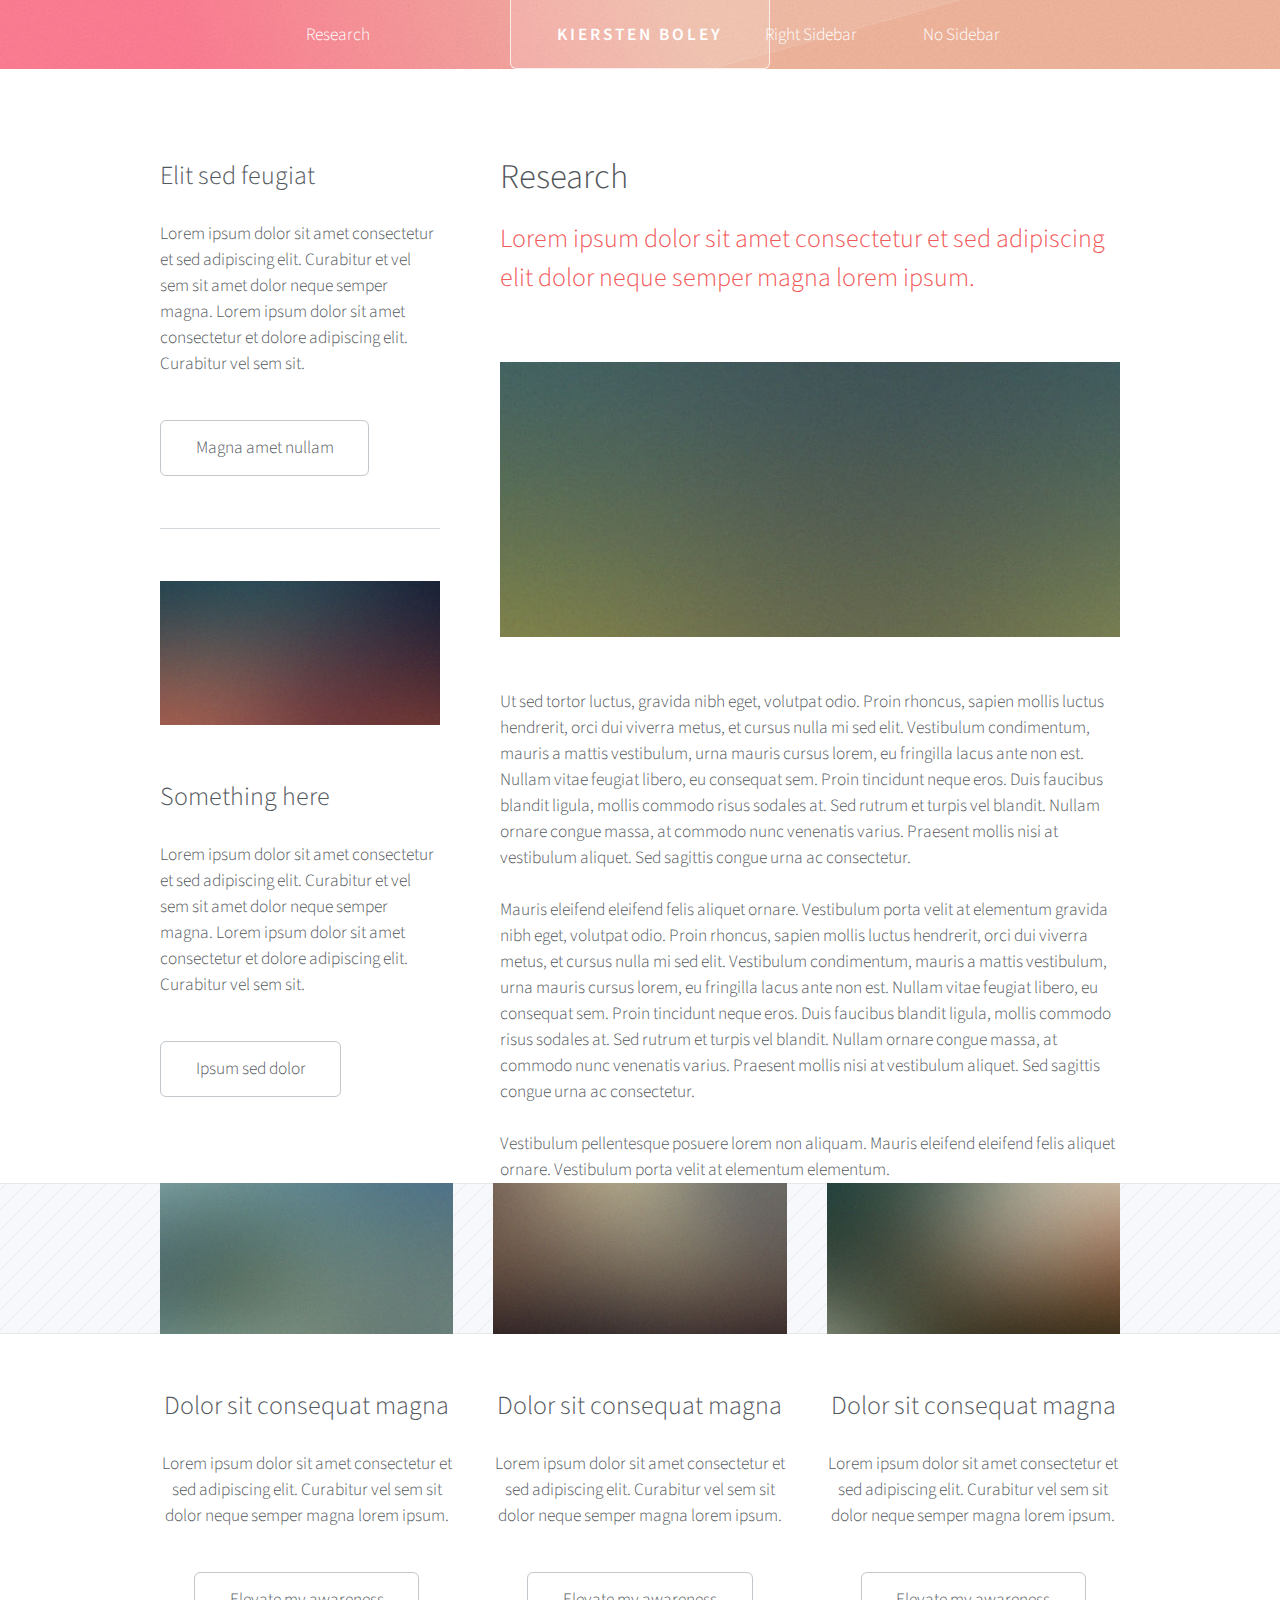
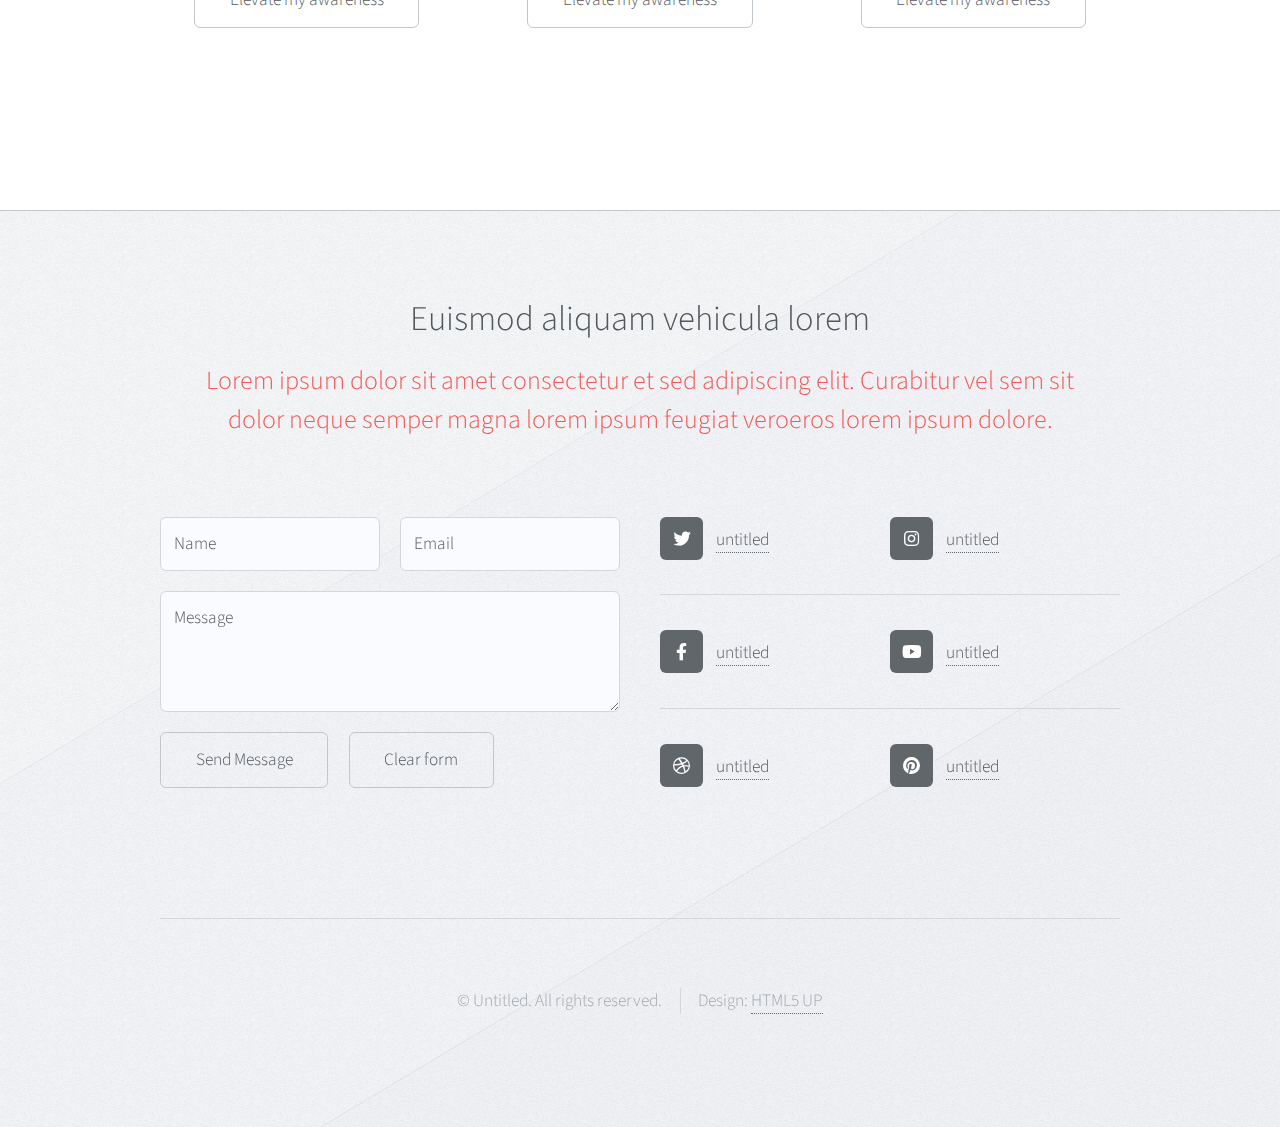
<file: Research.html>
<!DOCTYPE HTML>
<!--
	Telephasic by HTML5 UP
	html5up.net | @ajlkn
	Free for personal and commercial use under the CCA 3.0 license (html5up.net/license)
-->
<html>
	<head>
		<title>Research</title>
		<meta charset="utf-8" />
		<meta name="viewport" content="width=device-width, initial-scale=1, user-scalable=no" />
		<link rel="stylesheet" href="assets/css/main.css" />
	</head>
	<body class="left-sidebar is-preload">
		<div id="page-wrapper">

			<!-- Header -->
				<div id="header-wrapper">
					<div id="header" class="container">

						<!-- Logo -->
							<h1 id="logo"><a href="index.html">Kiersten Boley</a></h1>

						<!-- Nav -->
							<nav id="nav">
								<ul>
									
									
									<li><a href="Research.html">Research</a></li>
									<li class="break"><a href="right-sidebar.html">Right Sidebar</a></li>
									<li><a href="no-sidebar.html">No Sidebar</a></li>
								</ul>
							</nav>

					</div>
				</div>

			<!-- Main -->
				<div class="wrapper">
					<div class="container" id="main">
						<div class="row gtr-150">
							<div class="col-4 col-12-narrower">

								<!-- Sidebar -->
									<section id="sidebar">
										<section>
											<header>
												<h3>Elit sed feugiat</h3>
											</header>
											<p>Lorem ipsum dolor sit amet consectetur et sed adipiscing elit. Curabitur et vel
											sem sit amet dolor neque semper magna. Lorem ipsum dolor sit amet consectetur et dolore
											adipiscing elit. Curabitur vel sem sit.</p>
											<ul class="actions">
												<li><a href="#" class="button">Magna amet nullam</a></li>
											</ul>
										</section>
										<section>
											<a href="#" class="image featured"><img src="images/pic07.jpg" alt="" /></a>
											<header>
												<h3>Something here</h3>
											</header>
											<p>Lorem ipsum dolor sit amet consectetur et sed adipiscing elit. Curabitur et vel
											sem sit amet dolor neque semper magna. Lorem ipsum dolor sit amet consectetur et dolore
											adipiscing elit. Curabitur vel sem sit.</p>
											<ul class="actions">
												<li><a href="#" class="button">Ipsum sed dolor</a></li>
											</ul>
										</section>
									</section>

							</div>
							<div class="col-8 col-12-narrower imp-narrower">

								<!-- Content -->
									<article id="content">
										<header>
											<h2>Research</h2>
											<p>Lorem ipsum dolor sit amet consectetur et sed adipiscing elit
											dolor neque semper magna lorem ipsum.</p>
										</header>
										<a href="#" class="image featured"><img src="images/pic02.jpg" alt="" /></a>
										<p>Ut sed tortor luctus, gravida nibh eget, volutpat odio. Proin rhoncus, sapien
										mollis luctus hendrerit, orci dui viverra metus, et cursus nulla mi sed elit. Vestibulum
										condimentum, mauris a mattis vestibulum, urna mauris cursus lorem, eu fringilla lacus
										ante non est. Nullam vitae feugiat libero, eu consequat sem. Proin tincidunt neque
										eros. Duis faucibus blandit ligula, mollis commodo risus sodales at. Sed rutrum et
										turpis vel blandit. Nullam ornare congue massa, at commodo nunc venenatis varius.
										Praesent mollis nisi at vestibulum aliquet. Sed sagittis congue urna ac consectetur.</p>
										<p>Mauris eleifend eleifend felis aliquet ornare. Vestibulum porta velit at elementum
										gravida nibh eget, volutpat odio. Proin rhoncus, sapien
										mollis luctus hendrerit, orci dui viverra metus, et cursus nulla mi sed elit. Vestibulum
										condimentum, mauris a mattis vestibulum, urna mauris cursus lorem, eu fringilla lacus
										ante non est. Nullam vitae feugiat libero, eu consequat sem. Proin tincidunt neque
										eros. Duis faucibus blandit ligula, mollis commodo risus sodales at. Sed rutrum et
										turpis vel blandit. Nullam ornare congue massa, at commodo nunc venenatis varius.
										Praesent mollis nisi at vestibulum aliquet. Sed sagittis congue urna ac consectetur.</p>
										<p>Vestibulum pellentesque posuere lorem non aliquam. Mauris eleifend eleifend
										felis aliquet ornare. Vestibulum porta velit at elementum elementum.</p>
									</article>

							</div>
						</div>
						<div class="row features">
							<section class="col-4 col-12-narrower feature">
								<div class="image-wrapper first">
									<a href="#" class="image featured"><img src="images/pic03.jpg" alt="" /></a>
								</div>
								<header>
									<h3>Dolor sit consequat magna</h3>
								</header>
								<p>Lorem ipsum dolor sit amet consectetur et sed adipiscing elit. Curabitur
								vel sem sit dolor neque semper magna lorem ipsum.</p>
								<ul class="actions">
									<li><a href="#" class="button">Elevate my awareness</a></li>
								</ul>
							</section>
							<section class="col-4 col-12-narrower feature">
								<div class="image-wrapper">
									<a href="#" class="image featured"><img src="images/pic04.jpg" alt="" /></a>
								</div>
								<header>
									<h3>Dolor sit consequat magna</h3>
								</header>
								<p>Lorem ipsum dolor sit amet consectetur et sed adipiscing elit. Curabitur
								vel sem sit dolor neque semper magna lorem ipsum.</p>
								<ul class="actions">
									<li><a href="#" class="button">Elevate my awareness</a></li>
								</ul>
							</section>
							<section class="col-4 col-12-narrower feature">
								<div class="image-wrapper">
									<a href="#" class="image featured"><img src="images/pic05.jpg" alt="" /></a>
								</div>
								<header>
									<h3>Dolor sit consequat magna</h3>
								</header>
								<p>Lorem ipsum dolor sit amet consectetur et sed adipiscing elit. Curabitur
								vel sem sit dolor neque semper magna lorem ipsum.</p>
								<ul class="actions">
									<li><a href="#" class="button">Elevate my awareness</a></li>
								</ul>
							</section>
						</div>
					</div>
				</div>

			<!-- Footer -->
				<div id="footer-wrapper">
					<div id="footer" class="container">
						<header class="major">
							<h2>Euismod aliquam vehicula lorem</h2>
							<p>Lorem ipsum dolor sit amet consectetur et sed adipiscing elit. Curabitur vel sem sit<br />
							dolor neque semper magna lorem ipsum feugiat veroeros lorem ipsum dolore.</p>
						</header>
						<div class="row">
							<section class="col-6 col-12-narrower">
								<form method="post" action="#">
									<div class="row gtr-50">
										<div class="col-6 col-12-mobile">
											<input name="name" placeholder="Name" type="text" />
										</div>
										<div class="col-6 col-12-mobile">
											<input name="email" placeholder="Email" type="text" />
										</div>
										<div class="col-12">
											<textarea name="message" placeholder="Message"></textarea>
										</div>
										<div class="col-12">
											<ul class="actions">
												<li><input type="submit" value="Send Message" /></li>
												<li><input type="reset" value="Clear form" /></li>
											</ul>
										</div>
									</div>
								</form>
							</section>
							<section class="col-6 col-12-narrower">
								<div class="row gtr-0">
									<ul class="divided icons col-6 col-12-mobile">
										<li class="icon brands fa-twitter"><a href="#"><span class="extra">twitter.com/</span>untitled</a></li>
										<li class="icon brands fa-facebook-f"><a href="#"><span class="extra">facebook.com/</span>untitled</a></li>
										<li class="icon brands fa-dribbble"><a href="#"><span class="extra">dribbble.com/</span>untitled</a></li>
									</ul>
									<ul class="divided icons col-6 col-12-mobile">
										<li class="icon brands fa-instagram"><a href="#"><span class="extra">instagram.com/</span>untitled</a></li>
										<li class="icon brands fa-youtube"><a href="#"><span class="extra">youtube.com/</span>untitled</a></li>
										<li class="icon brands fa-pinterest"><a href="#"><span class="extra">pinterest.com/</span>untitled</a></li>
									</ul>
								</div>
							</section>
						</div>
					</div>
					<div id="copyright" class="container">
						<ul class="menu">
							<li>&copy; Untitled. All rights reserved.</li><li>Design: <a href="http://html5up.net">HTML5 UP</a></li>
						</ul>
					</div>
				</div>

		</div>

		<!-- Scripts -->
			<script src="assets/js/jquery.min.js"></script>
			<script src="assets/js/jquery.dropotron.min.js"></script>
			<script src="assets/js/browser.min.js"></script>
			<script src="assets/js/breakpoints.min.js"></script>
			<script src="assets/js/util.js"></script>
			<script src="assets/js/main.js"></script>

	</body>
</html>
</file>
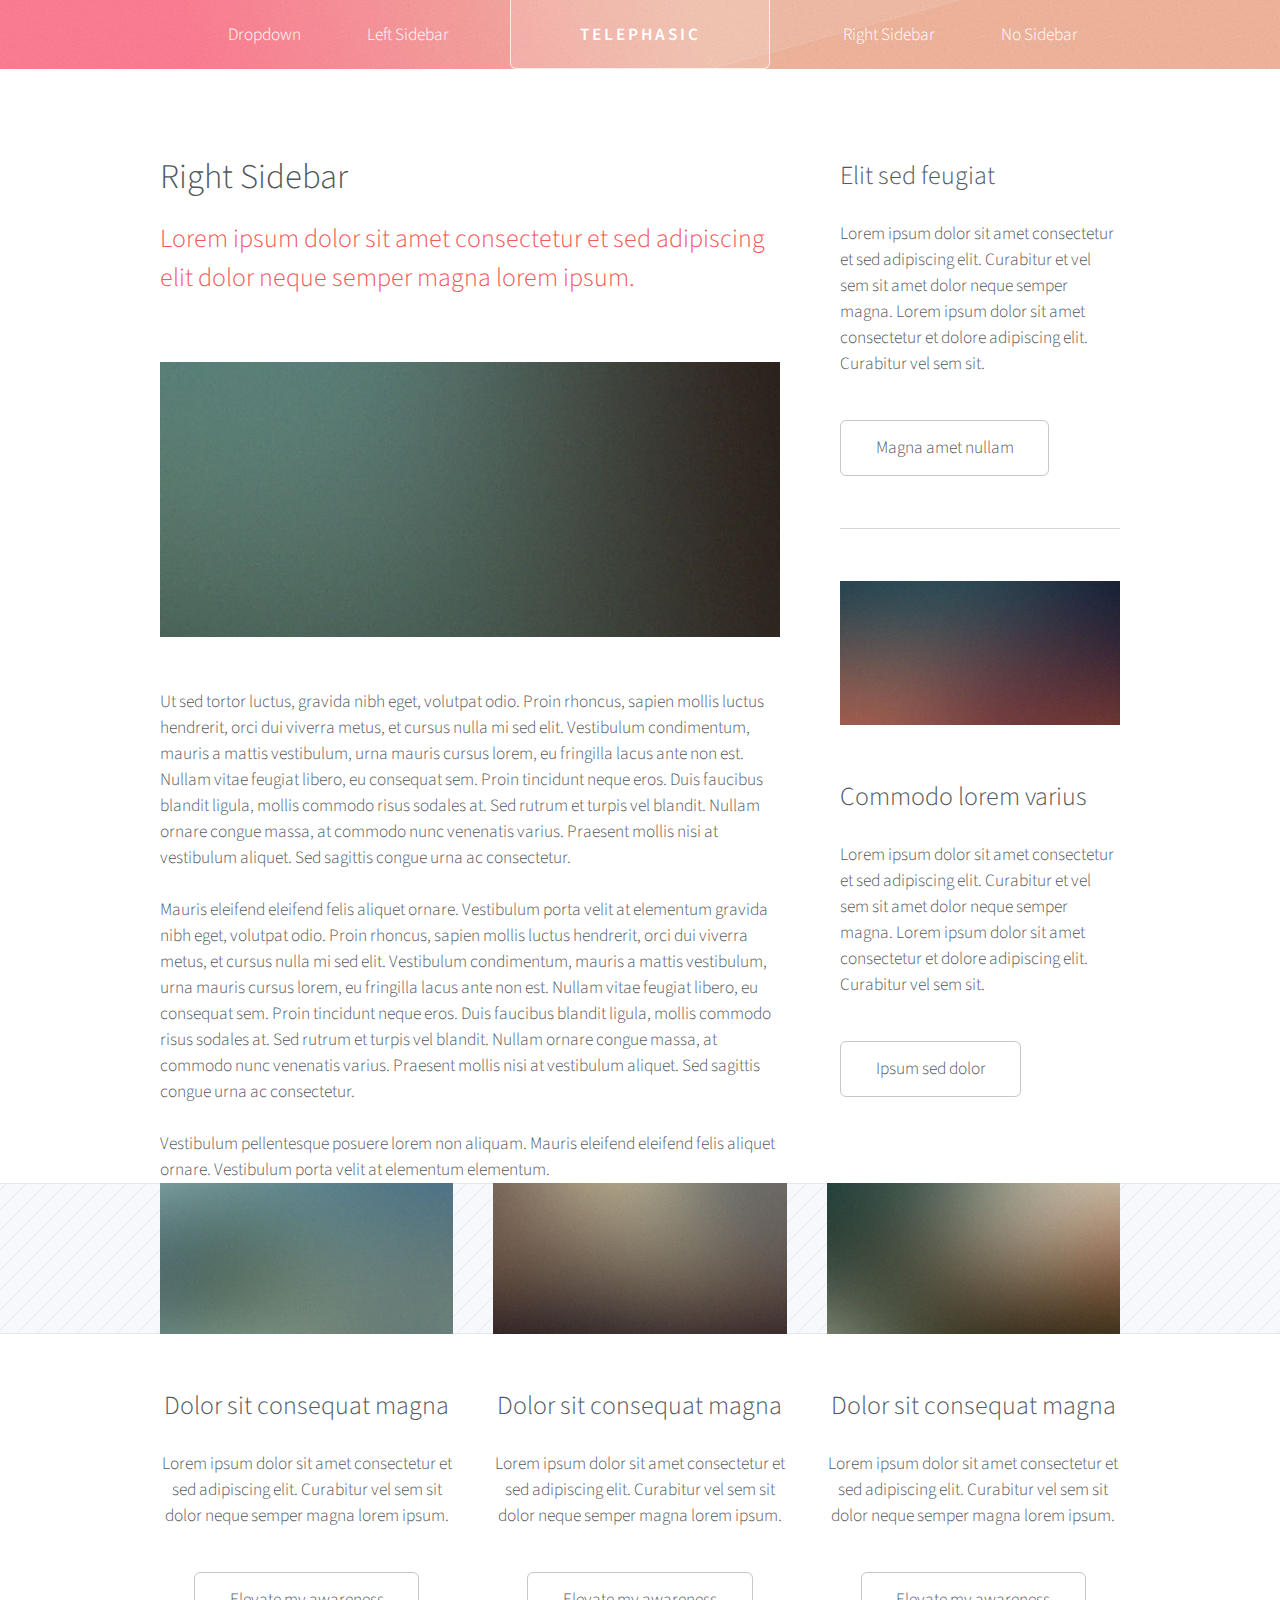
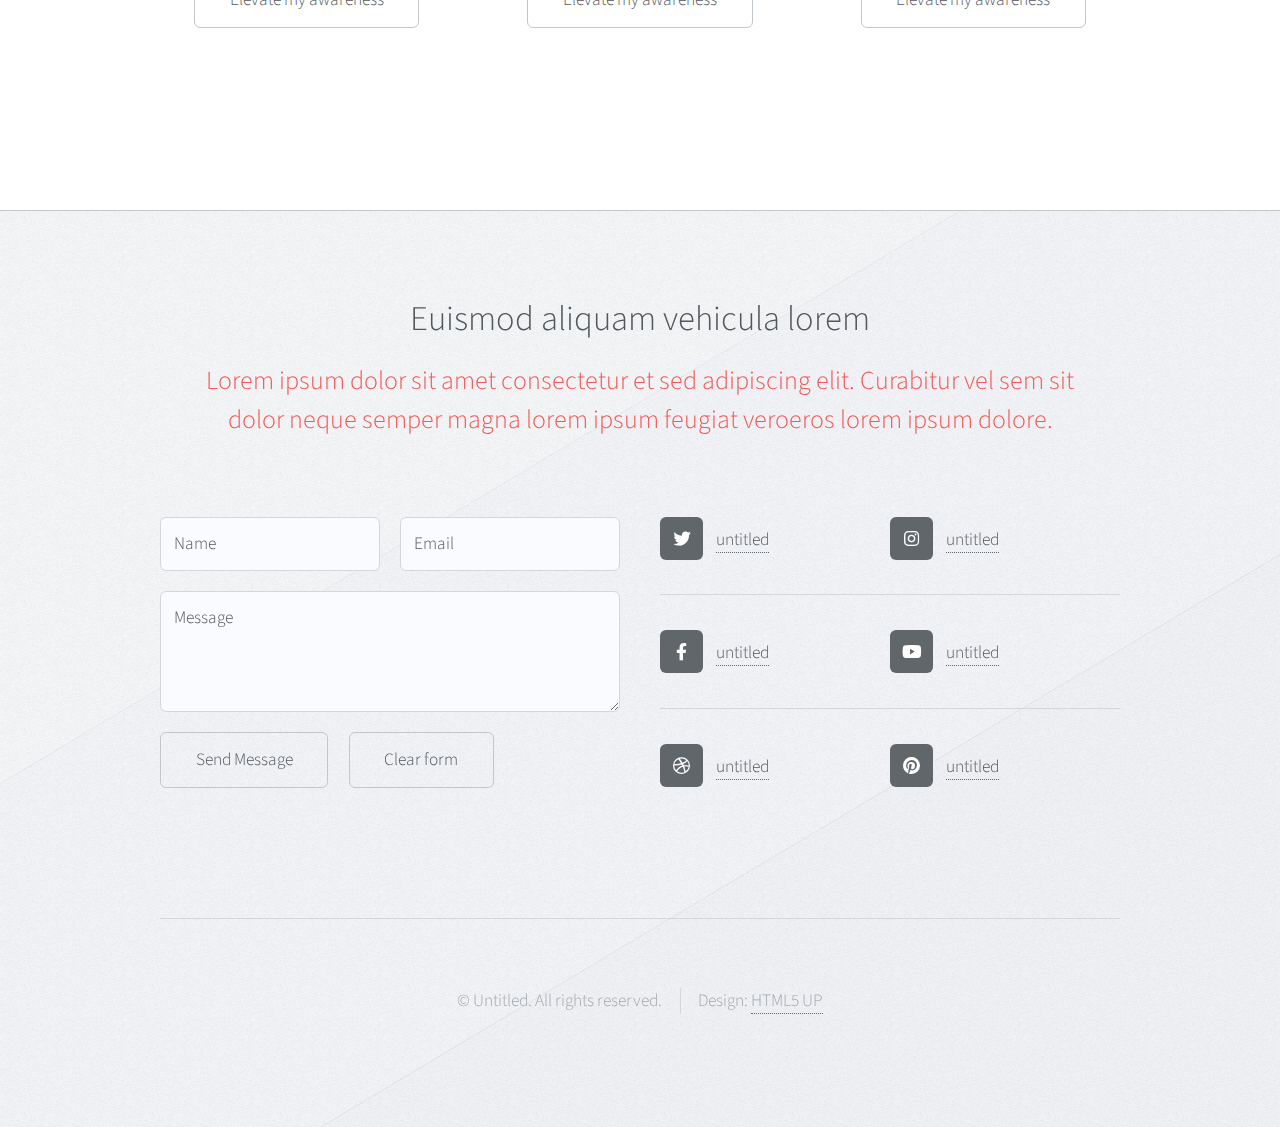
<file: right-sidebar.html>
<!DOCTYPE HTML>
<!--
	Telephasic by HTML5 UP
	html5up.net | @ajlkn
	Free for personal and commercial use under the CCA 3.0 license (html5up.net/license)
-->
<html>
	<head>
		<title>Telephasic by HTML5 UP</title>
		<meta charset="utf-8" />
		<meta name="viewport" content="width=device-width, initial-scale=1, user-scalable=no" />
		<link rel="stylesheet" href="assets/css/main.css" />
	</head>
	<body class="right-sidebar is-preload">
		<div id="page-wrapper">

			<!-- Header -->
				<div id="header-wrapper">
					<div id="header" class="container">

						<!-- Logo -->
							<h1 id="logo"><a href="index.html">Telephasic</a></h1>

						<!-- Nav -->
							<nav id="nav">
								<ul>
									<li>
										<a href="#">Dropdown</a>
										<ul>
											<li><a href="#">Lorem ipsum dolor</a></li>
											<li><a href="#">Magna phasellus</a></li>
											<li><a href="#">Etiam dolore nisl</a></li>
											<li>
												<a href="#">Phasellus consequat</a>
												<ul>
													<li><a href="#">Lorem ipsum dolor</a></li>
													<li><a href="#">Phasellus consequat</a></li>
													<li><a href="#">Magna phasellus</a></li>
													<li><a href="#">Etiam dolore nisl</a></li>
												</ul>
											</li>
											<li><a href="#">Veroeros feugiat</a></li>
										</ul>
									</li>
									<li><a href="left-sidebar.html">Left Sidebar</a></li>
									<li class="break"><a href="right-sidebar.html">Right Sidebar</a></li>
									<li><a href="no-sidebar.html">No Sidebar</a></li>
								</ul>
							</nav>

					</div>
				</div>

			<!-- Main -->
				<div class="wrapper">
					<div class="container" id="main">
						<div class="row gtr-150">
							<div class="col-8 col-12-narrower">

								<!-- Content -->
									<article id="content">
										<header>
											<h2>Right Sidebar</h2>
											<p>Lorem ipsum dolor sit amet consectetur et sed adipiscing elit
											dolor neque semper magna lorem ipsum.</p>
										</header>
										<a href="#" class="image featured"><img src="images/pic01.jpg" alt="" /></a>
										<p>Ut sed tortor luctus, gravida nibh eget, volutpat odio. Proin rhoncus, sapien
										mollis luctus hendrerit, orci dui viverra metus, et cursus nulla mi sed elit. Vestibulum
										condimentum, mauris a mattis vestibulum, urna mauris cursus lorem, eu fringilla lacus
										ante non est. Nullam vitae feugiat libero, eu consequat sem. Proin tincidunt neque
										eros. Duis faucibus blandit ligula, mollis commodo risus sodales at. Sed rutrum et
										turpis vel blandit. Nullam ornare congue massa, at commodo nunc venenatis varius.
										Praesent mollis nisi at vestibulum aliquet. Sed sagittis congue urna ac consectetur.</p>
										<p>Mauris eleifend eleifend felis aliquet ornare. Vestibulum porta velit at elementum
										gravida nibh eget, volutpat odio. Proin rhoncus, sapien
										mollis luctus hendrerit, orci dui viverra metus, et cursus nulla mi sed elit. Vestibulum
										condimentum, mauris a mattis vestibulum, urna mauris cursus lorem, eu fringilla lacus
										ante non est. Nullam vitae feugiat libero, eu consequat sem. Proin tincidunt neque
										eros. Duis faucibus blandit ligula, mollis commodo risus sodales at. Sed rutrum et
										turpis vel blandit. Nullam ornare congue massa, at commodo nunc venenatis varius.
										Praesent mollis nisi at vestibulum aliquet. Sed sagittis congue urna ac consectetur.</p>
										<p>Vestibulum pellentesque posuere lorem non aliquam. Mauris eleifend eleifend
										felis aliquet ornare. Vestibulum porta velit at elementum elementum.</p>
									</article>

							</div>
							<div class="col-4 col-12-narrower">

								<!-- Sidebar -->
									<section id="sidebar">
										<section>
											<header>
												<h3>Elit sed feugiat</h3>
											</header>
											<p>Lorem ipsum dolor sit amet consectetur et sed adipiscing elit. Curabitur et vel
											sem sit amet dolor neque semper magna. Lorem ipsum dolor sit amet consectetur et dolore
											adipiscing elit. Curabitur vel sem sit.</p>
											<ul class="actions">
												<li><a href="#" class="button">Magna amet nullam</a></li>
											</ul>
										</section>
										<section>
											<a href="#" class="image featured"><img src="images/pic07.jpg" alt="" /></a>
											<header>
												<h3>Commodo lorem varius</h3>
											</header>
											<p>Lorem ipsum dolor sit amet consectetur et sed adipiscing elit. Curabitur et vel
											sem sit amet dolor neque semper magna. Lorem ipsum dolor sit amet consectetur et dolore
											adipiscing elit. Curabitur vel sem sit.</p>
											<ul class="actions">
												<li><a href="#" class="button">Ipsum sed dolor</a></li>
											</ul>
										</section>
									</section>

							</div>
						</div>
						<div class="row features">
							<section class="col-4 col-12-narrower feature">
								<div class="image-wrapper first">
									<a href="#" class="image featured"><img src="images/pic03.jpg" alt="" /></a>
								</div>
								<header>
									<h3>Dolor sit consequat magna</h3>
								</header>
								<p>Lorem ipsum dolor sit amet consectetur et sed adipiscing elit. Curabitur
								vel sem sit dolor neque semper magna lorem ipsum.</p>
								<ul class="actions">
									<li><a href="#" class="button">Elevate my awareness</a></li>
								</ul>
							</section>
							<section class="col-4 col-12-narrower feature">
								<div class="image-wrapper">
									<a href="#" class="image featured"><img src="images/pic04.jpg" alt="" /></a>
								</div>
								<header>
									<h3>Dolor sit consequat magna</h3>
								</header>
								<p>Lorem ipsum dolor sit amet consectetur et sed adipiscing elit. Curabitur
								vel sem sit dolor neque semper magna lorem ipsum.</p>
								<ul class="actions">
									<li><a href="#" class="button">Elevate my awareness</a></li>
								</ul>
							</section>
							<section class="col-4 col-12-narrower feature">
								<div class="image-wrapper">
									<a href="#" class="image featured"><img src="images/pic05.jpg" alt="" /></a>
								</div>
								<header>
									<h3>Dolor sit consequat magna</h3>
								</header>
								<p>Lorem ipsum dolor sit amet consectetur et sed adipiscing elit. Curabitur
								vel sem sit dolor neque semper magna lorem ipsum.</p>
								<ul class="actions">
									<li><a href="#" class="button">Elevate my awareness</a></li>
								</ul>
							</section>
						</div>
					</div>
				</div>

			<!-- Footer -->
				<div id="footer-wrapper">
					<div id="footer" class="container">
						<header class="major">
							<h2>Euismod aliquam vehicula lorem</h2>
							<p>Lorem ipsum dolor sit amet consectetur et sed adipiscing elit. Curabitur vel sem sit<br />
							dolor neque semper magna lorem ipsum feugiat veroeros lorem ipsum dolore.</p>
						</header>
						<div class="row">
							<section class="col-6 col-12-narrower">
								<form method="post" action="#">
									<div class="row gtr-50">
										<div class="col-6 col-12-mobile">
											<input name="name" placeholder="Name" type="text" />
										</div>
										<div class="col-6 col-12-mobile">
											<input name="email" placeholder="Email" type="text" />
										</div>
										<div class="col-12">
											<textarea name="message" placeholder="Message"></textarea>
										</div>
										<div class="col-12">
											<ul class="actions">
												<li><input type="submit" value="Send Message" /></li>
												<li><input type="reset" value="Clear form" /></li>
											</ul>
										</div>
									</div>
								</form>
							</section>
							<section class="col-6 col-12-narrower">
								<div class="row gtr-0">
									<ul class="divided icons col-6 col-12-mobile">
										<li class="icon brands fa-twitter"><a href="#"><span class="extra">twitter.com/</span>untitled</a></li>
										<li class="icon brands fa-facebook-f"><a href="#"><span class="extra">facebook.com/</span>untitled</a></li>
										<li class="icon brands fa-dribbble"><a href="#"><span class="extra">dribbble.com/</span>untitled</a></li>
									</ul>
									<ul class="divided icons col-6 col-12-mobile">
										<li class="icon brands fa-instagram"><a href="#"><span class="extra">instagram.com/</span>untitled</a></li>
										<li class="icon brands fa-youtube"><a href="#"><span class="extra">youtube.com/</span>untitled</a></li>
										<li class="icon brands fa-pinterest"><a href="#"><span class="extra">pinterest.com/</span>untitled</a></li>
									</ul>
								</div>
							</section>
						</div>
					</div>
					<div id="copyright" class="container">
						<ul class="menu">
							<li>&copy; Untitled. All rights reserved.</li><li>Design: <a href="http://html5up.net">HTML5 UP</a></li>
						</ul>
					</div>
				</div>

		</div>

		<!-- Scripts -->
			<script src="assets/js/jquery.min.js"></script>
			<script src="assets/js/jquery.dropotron.min.js"></script>
			<script src="assets/js/browser.min.js"></script>
			<script src="assets/js/breakpoints.min.js"></script>
			<script src="assets/js/util.js"></script>
			<script src="assets/js/main.js"></script>

	</body>
</html>
</file>
<file: assets/css/noscript.css>
body.is-preload #banner h2 {
		-moz-transform: none;
		-webkit-transform: none;
		-ms-transform: none;
		transform: none;
		opacity: 1;
	}

		body.is-preload #banner h2:before, body.is-preload #banner h2:after {
			width: 100%;
		}

	body.is-preload #banner .more {
		-moz-transform: none;
		-webkit-transform: none;
		-ms-transform: none;
		transform: none;
		opacity: 1;
	}

	body.is-preload #banner:after {
		opacity: 0;
	}
</file>
<file: assets/css/oldmain.css>
@import url("fontawesome-all.min.css");
@import url("https://fonts.googleapis.com/css?family=Source+Sans+Pro:300,300italic,400,400italic,600");

/*
	Telephasic by HTML5 UP
	html5up.net | @ajlkn
	Free for personal and commercial use under the CCA 3.0 license (html5up.net/license)
*/

html, body, div, span, applet, object,
iframe, h1, h2, h3, h4, h5, h6, p, blockquote,
pre, a, abbr, acronym, address, big, cite,
code, del, dfn, em, img, ins, kbd, q, s, samp,
small, strike, strong, sub, sup, tt, var, b,
u, i, center, dl, dt, dd, ol, ul, li, fieldset,
form, label, legend, table, caption, tbody,
tfoot, thead, tr, th, td, article, aside,
canvas, details, embed, figure, figcaption,
footer, header, hgroup, menu, nav, output, ruby,
section, summary, time, mark, audio, video {
	margin: 0;
	padding: 0;
	border: 0;
	font-size: 100%;
	font: inherit;
	vertical-align: baseline;}

article, aside, details, figcaption, figure,
footer, header, hgroup, menu, nav, section {
	display: block;}

body {
	line-height: 1;
}

ol, ul {
	list-style: none;
}

blockquote, q {
	quotes: none;
}

	blockquote:before, blockquote:after, q:before, q:after {
		content: '';
		content: none;
	}

table {
	border-collapse: collapse;
	border-spacing: 0;
}

body {
	-webkit-text-size-adjust: none;
}

mark {
	background-color: transparent;
	color: inherit;
}

input::-moz-focus-inner {
	border: 0;
	padding: 0;
}

input, select, textarea {
	-moz-appearance: none;
	-webkit-appearance: none;
	-ms-appearance: none;
	appearance: none;
}

/* Basic */

	@-ms-viewport {
		width: device-width;
	}

	html {
		box-sizing: border-box;
	}

	*, *:before, *:after {
		box-sizing: inherit;
	}

	body {
		background: #f5f7fa;
		font-family: 'Source Sans Pro', sans-serif;
		font-weight: 300;
		color: #52575c;
		line-height: 1.75em;
		font-size: 14pt;
		
	}

		body.is-preload *, body.is-preload *:before, body.is-preload *:after {
			-moz-animation: none !important;
			-webkit-animation: none !important;
			-ms-animation: none !important;
			animation: none !important;
			-moz-transition: none !important;
			-webkit-transition: none !important;
			-ms-transition: none !important;
			transition: none !important;
		}

	input, textarea, select {
		font-family: 'Source Sans Pro', sans-serif;
		font-weight: 300;
		color: #52575c;
		line-height: 1.75em;
		font-size: 15pt;
	}

	h1, h2, h6 {
		font-weight: 400;
		color: #000000;
	}

	h1 a, h2 a, h3 a, h4 a, h5 a, h6 a {
		color: inherit;
		text-decoration: none;
	}

	h2 {
		font-size: 2em;
		line-height: 1.25em;
		
    }

	h3 {
		font-size: 1.5em;
		line-height: 1.5em;
		color: #0A8EB1;
		font-weight: 350;
		
	}
	
	h4 {
		font-size: 1.5em;
		line-height: 1.5em;
		font-weight: 350;
		color: #7510B7;
	}
	
	h5 {
		font-size: 1.5em;
		line-height: 1.5em;
		font-weight: 500;
		color: #0A8EB1;
		text-transform: uppercase;
		letter-spacing: 1px;
	}
	
	h6 {
		font-size: 1.5em;
		line-height: 1.2em;
		font-weight: 500;
		color: #5B0685;
		text-transform: uppercase;
		letter-spacing: 1.5px;
		padding: 0.25em 0em 0em 0em;
	}


	a {
		-moz-transition: color 0.25s ease-in-out, border-color 0.25s ease-in-out, background-color 0.25s ease-in-out;
		-webkit-transition: color 0.25s ease-in-out, border-color 0.25s ease-in-out, background-color 0.25s ease-in-out;
		-ms-transition: color 0.25s ease-in-out, border-color 0.25s ease-in-out, background-color 0.25s ease-in-out;
		transition: color 0.25s ease-in-out, border-color 0.25s ease-in-out, background-color 0.25s ease-in-out;
		color: inherit;
		text-decoration: none;
		border-bottom: dotted 1px #62676c;
	}

		a:hover {
			color: #7510B7;
			border-color: rgba(117, 16, 183, 0.5);
		}

	strong, b {
		font-weight: 400;
		color: #42474c;
	}

	em, i {
		font-style: italic;
	}

	sub {
		position: relative;
		top: 0.5em;
		font-size: 0.8em;
	}

	sup {
		position: relative;
		top: -0.5em;
		font-size: 0.8em;
	}

	hr {
		border: 0;
		border-top: solid 1px #c2c7cc;
	}

	blockquote {
		border-left: solid 0.5em #c2c7cc;
		padding: 1em 0 1em 2em;
		font-style: italic;
	}

	p, ul, ol, dl, table {
		margin-bottom: 1.5em;
	}

	br.clear {
		clear: both;
	}

	.features {
		margin-bottom: 1.5em;
	}

	.feature {
		text-align: center;
	}

/* Sections/Article */

	section, article {
		margin-bottom: 3em;
	}

	section > :last-child,
	article > :last-child,
	section:last-child,
	article:last-child {
		margin-bottom: 0;
	}

	.row > section, .row > article {
		margin-bottom: 0;
	}

	header {
		margin-bottom: 1.5em;
	}

		header > p {
			display: block;
			color: #7510B7;
			padding: 0.5em 0 0 0;
			font-size: 1.5em;
			line-height: 1.5em;
		}

		header.major {
			text-align: center;
		}

/* Container */

	.container {
		margin: 0 auto;
		max-width: 100%;
		width: 1200px;
	}

		@media screen and (max-width: 1280px) {

			.container {
				width: 960px;
			}

		}

		@media screen and (max-width: 1080px) {

			.container {
				width: 100%;
			}

		}

		@media screen and (max-width: 820px) {

			.container {
				width: 100%;
			}

		}

		@media screen and (max-width: 736px) {

			.container {
				width: 100%;
			}

		}

		@media screen and (max-width: 480px) {

			.container {
				width: 100%;
			}

		}

/* Row */

	.row {
		display: flex;
		flex-wrap: wrap;
		box-sizing: border-box;
		align-items: stretch;
	}

		.row > * {
			box-sizing: border-box;
		}

		.row.gtr-uniform > * > :last-child {
			margin-bottom: 0;
		}

		.row.aln-left {
			justify-content: flex-start;
		}

		.row.aln-center {
			justify-content: center;
		}

		.row.aln-right {
			justify-content: flex-end;
		}

		.row.aln-top {
			align-items: flex-start;
		}

		.row.aln-middle {
			align-items: center;
		}

		.row.aln-bottom {
			align-items: flex-end;
		}

		.row > .imp {
			order: -1;
		}

		.row > .col-1 {
			width: 8.33333%;
		}

		.row > .off-1 {
			margin-left: 8.33333%;
		}

		.row > .col-2 {
			width: 16.66667%;
		}

		.row > .off-2 {
			margin-left: 16.66667%;
		}

		.row > .col-3 {
			width: 25%;
		}

		.row > .off-3 {
			margin-left: 25%;
		}

		.row > .col-4 {
			width: 33.33333%;
		}

		.row > .off-4 {
			margin-left: 33.33333%;
		}

		.row > .col-5 {
			width: 41.66667%;
		}

		.row > .off-5 {
			margin-left: 41.66667%;
		}

		.row > .col-6 {
			width: 50%;
		}

		.row > .off-6 {
			margin-left: 50%;
		}

		.row > .col-7 {
			width: 58.33333%;
		}

		.row > .off-7 {
			margin-left: 58.33333%;
		}

		.row > .col-8 {
			width: 66.66667%;
		}

		.row > .off-8 {
			margin-left: 66.66667%;
		}

		.row > .col-9 {
			width: 75%;
		}

		.row > .off-9 {
			margin-left: 75%;
		}

		.row > .col-10 {
			width: 83.33333%;
		}

		.row > .off-10 {
			margin-left: 83.33333%;
		}

		.row > .col-11 {
			width: 91.66667%;
		}

		.row > .off-11 {
			margin-left: 91.66667%;
		}

		.row > .col-12 {
			width: 100%;
		}

		.row > .off-12 {
			margin-left: 100%;
		}

		.row.gtr-0 {
			margin-top: 0px;
			margin-left: 0px;
		}

			.row.gtr-0 > * {
				padding: 0px 0 0 0px;
			}

			.row.gtr-0.gtr-uniform {
				margin-top: 0px;
			}

				.row.gtr-0.gtr-uniform > * {
					padding-top: 0px;
				}

		.row.gtr-25 {
			margin-top: -12.5px;
			margin-left: -12.5px;
		}

			.row.gtr-25 > * {
				padding: 12.5px 0 0 12.5px;
			}

			.row.gtr-25.gtr-uniform {
				margin-top: -12.5px;
			}

				.row.gtr-25.gtr-uniform > * {
					padding-top: 12.5px;
				}

		.row.gtr-50 {
			margin-top: -25px;
			margin-left: -25px;
		}

			.row.gtr-50 > * {
				padding: 25px 0 0 25px;
			}

			.row.gtr-50.gtr-uniform {
				margin-top: -25px;
			}

				.row.gtr-50.gtr-uniform > * {
					padding-top: 25px;
				}

		.row {
			margin-top: -50px;
			margin-left: -50px;
		}

			.row > * {
				padding: 50px 0 0 50px;
			}

			.row.gtr-uniform {
				margin-top: -50px;
			}

				.row.gtr-uniform > * {
					padding-top: 50px;
				}

		.row.gtr-150 {
			margin-top: -75px;
			margin-left: -75px;
		}

			.row.gtr-150 > * {
				padding: 75px 0 0 75px;
			}

			.row.gtr-150.gtr-uniform {
				margin-top: -75px;
			}

				.row.gtr-150.gtr-uniform > * {
					padding-top: 75px;
				}

		.row.gtr-200 {
			margin-top: -100px;
			margin-left: -100px;
		}

			.row.gtr-200 > * {
				padding: 100px 0 0 100px;
			}

			.row.gtr-200.gtr-uniform {
				margin-top: -100px;
			}

				.row.gtr-200.gtr-uniform > * {
					padding-top: 100px;
				}

		@media screen and (max-width: 1280px) {

			.row {
				display: flex;
				flex-wrap: wrap;
				box-sizing: border-box;
				align-items: stretch;
			}

				.row > * {
					box-sizing: border-box;
				}

				.row.gtr-uniform > * > :last-child {
					margin-bottom: 0;
				}

				.row.aln-left {
					justify-content: flex-start;
				}

				.row.aln-center {
					justify-content: center;
				}

				.row.aln-right {
					justify-content: flex-end;
				}

				.row.aln-top {
					align-items: flex-start;
				}

				.row.aln-middle {
					align-items: center;
				}

				.row.aln-bottom {
					align-items: flex-end;
				}

				.row > .imp-normal {
					order: -1;
				}

				.row > .col-1-normal {
					width: 8.33333%;
				}

				.row > .off-1-normal {
					margin-left: 8.33333%;
				}

				.row > .col-2-normal {
					width: 16.66667%;
				}

				.row > .off-2-normal {
					margin-left: 16.66667%;
				}

				.row > .col-3-normal {
					width: 25%;
				}

				.row > .off-3-normal {
					margin-left: 25%;
				}

				.row > .col-4-normal {
					width: 33.33333%;
				}

				.row > .off-4-normal {
					margin-left: 33.33333%;
				}

				.row > .col-5-normal {
					width: 41.66667%;
				}

				.row > .off-5-normal {
					margin-left: 41.66667%;
				}

				.row > .col-6-normal {
					width: 50%;
				}

				.row > .off-6-normal {
					margin-left: 50%;
				}

				.row > .col-7-normal {
					width: 58.33333%;
				}

				.row > .off-7-normal {
					margin-left: 58.33333%;
				}

				.row > .col-8-normal {
					width: 66.66667%;
				}

				.row > .off-8-normal {
					margin-left: 66.66667%;
				}

				.row > .col-9-normal {
					width: 75%;
				}

				.row > .off-9-normal {
					margin-left: 75%;
				}

				.row > .col-10-normal {
					width: 83.33333%;
				}

				.row > .off-10-normal {
					margin-left: 83.33333%;
				}

				.row > .col-11-normal {
					width: 91.66667%;
				}

				.row > .off-11-normal {
					margin-left: 91.66667%;
				}

				.row > .col-12-normal {
					width: 100%;
				}

				.row > .off-12-normal {
					margin-left: 100%;
				}

				.row.gtr-0 {
					margin-top: 0px;
					margin-left: 0px;
				}

					.row.gtr-0 > * {
						padding: 0px 0 0 0px;
					}

					.row.gtr-0.gtr-uniform {
						margin-top: 0px;
					}

						.row.gtr-0.gtr-uniform > * {
							padding-top: 0px;
						}

				.row.gtr-25 {
					margin-top: -10px;
					margin-left: -10px;
				}

					.row.gtr-25 > * {
						padding: 10px 0 0 10px;
					}

					.row.gtr-25.gtr-uniform {
						margin-top: -10px;
					}

						.row.gtr-25.gtr-uniform > * {
							padding-top: 10px;
						}

				.row.gtr-50 {
					margin-top: -20px;
					margin-left: -20px;
				}

					.row.gtr-50 > * {
						padding: 20px 0 0 20px;
					}

					.row.gtr-50.gtr-uniform {
						margin-top: -20px;
					}

						.row.gtr-50.gtr-uniform > * {
							padding-top: 20px;
						}

				.row {
					margin-top: -40px;
					margin-left: -40px;
				}

					.row > * {
						padding: 40px 0 0 40px;
					}

					.row.gtr-uniform {
						margin-top: -40px;
					}

						.row.gtr-uniform > * {
							padding-top: 40px;
						}

				.row.gtr-150 {
					margin-top: -60px;
					margin-left: -60px;
				}

					.row.gtr-150 > * {
						padding: 60px 0 0 60px;
					}

					.row.gtr-150.gtr-uniform {
						margin-top: -60px;
					}

						.row.gtr-150.gtr-uniform > * {
							padding-top: 60px;
						}

				.row.gtr-200 {
					margin-top: -80px;
					margin-left: -80px;
				}

					.row.gtr-200 > * {
						padding: 80px 0 0 80px;
					}

					.row.gtr-200.gtr-uniform {
						margin-top: -80px;
					}

						.row.gtr-200.gtr-uniform > * {
							padding-top: 80px;
						}

		}

		@media screen and (max-width: 1080px) {

			.row {
				display: flex;
				flex-wrap: wrap;
				box-sizing: border-box;
				align-items: stretch;
			}

				.row > * {
					box-sizing: border-box;
				}

				.row.gtr-uniform > * > :last-child {
					margin-bottom: 0;
				}

				.row.aln-left {
					justify-content: flex-start;
				}

				.row.aln-center {
					justify-content: center;
				}

				.row.aln-right {
					justify-content: flex-end;
				}

				.row.aln-top {
					align-items: flex-start;
				}

				.row.aln-middle {
					align-items: center;
				}

				.row.aln-bottom {
					align-items: flex-end;
				}

				.row > .imp-narrow {
					order: -1;
				}

				.row > .col-1-narrow {
					width: 8.33333%;
				}

				.row > .off-1-narrow {
					margin-left: 8.33333%;
				}

				.row > .col-2-narrow {
					width: 16.66667%;
				}

				.row > .off-2-narrow {
					margin-left: 16.66667%;
				}

				.row > .col-3-narrow {
					width: 25%;
				}

				.row > .off-3-narrow {
					margin-left: 25%;
				}

				.row > .col-4-narrow {
					width: 33.33333%;
				}

				.row > .off-4-narrow {
					margin-left: 33.33333%;
				}

				.row > .col-5-narrow {
					width: 41.66667%;
				}

				.row > .off-5-narrow {
					margin-left: 41.66667%;
				}

				.row > .col-6-narrow {
					width: 50%;
				}

				.row > .off-6-narrow {
					margin-left: 50%;
				}

				.row > .col-7-narrow {
					width: 58.33333%;
				}

				.row > .off-7-narrow {
					margin-left: 58.33333%;
				}

				.row > .col-8-narrow {
					width: 66.66667%;
				}

				.row > .off-8-narrow {
					margin-left: 66.66667%;
				}

				.row > .col-9-narrow {
					width: 75%;
				}

				.row > .off-9-narrow {
					margin-left: 75%;
				}

				.row > .col-10-narrow {
					width: 83.33333%;
				}

				.row > .off-10-narrow {
					margin-left: 83.33333%;
				}

				.row > .col-11-narrow {
					width: 91.66667%;
				}

				.row > .off-11-narrow {
					margin-left: 91.66667%;
				}

				.row > .col-12-narrow {
					width: 100%;
				}

				.row > .off-12-narrow {
					margin-left: 100%;
				}

				.row.gtr-0 {
					margin-top: 0px;
					margin-left: 0px;
				}

					.row.gtr-0 > * {
						padding: 0px 0 0 0px;
					}

					.row.gtr-0.gtr-uniform {
						margin-top: 0px;
					}

						.row.gtr-0.gtr-uniform > * {
							padding-top: 0px;
						}

				.row.gtr-25 {
					margin-top: -10px;
					margin-left: -10px;
				}

					.row.gtr-25 > * {
						padding: 10px 0 0 10px;
					}

					.row.gtr-25.gtr-uniform {
						margin-top: -10px;
					}

						.row.gtr-25.gtr-uniform > * {
							padding-top: 10px;
						}

				.row.gtr-50 {
					margin-top: -20px;
					margin-left: -20px;
				}

					.row.gtr-50 > * {
						padding: 20px 0 0 20px;
					}

					.row.gtr-50.gtr-uniform {
						margin-top: -20px;
					}

						.row.gtr-50.gtr-uniform > * {
							padding-top: 20px;
						}

				.row {
					margin-top: -40px;
					margin-left: -40px;
				}

					.row > * {
						padding: 40px 0 0 40px;
					}

					.row.gtr-uniform {
						margin-top: -40px;
					}

						.row.gtr-uniform > * {
							padding-top: 40px;
						}

				.row.gtr-150 {
					margin-top: -60px;
					margin-left: -60px;
				}

					.row.gtr-150 > * {
						padding: 60px 0 0 60px;
					}

					.row.gtr-150.gtr-uniform {
						margin-top: -60px;
					}

						.row.gtr-150.gtr-uniform > * {
							padding-top: 60px;
						}

				.row.gtr-200 {
					margin-top: -80px;
					margin-left: -80px;
				}

					.row.gtr-200 > * {
						padding: 80px 0 0 80px;
					}

					.row.gtr-200.gtr-uniform {
						margin-top: -80px;
					}

						.row.gtr-200.gtr-uniform > * {
							padding-top: 80px;
						}

		}

		@media screen and (max-width: 820px) {

			.row {
				display: flex;
				flex-wrap: wrap;
				box-sizing: border-box;
				align-items: stretch;
			}

				.row > * {
					box-sizing: border-box;
				}

				.row.gtr-uniform > * > :last-child {
					margin-bottom: 0;
				}

				.row.aln-left {
					justify-content: flex-start;
				}

				.row.aln-center {
					justify-content: center;
				}

				.row.aln-right {
					justify-content: flex-end;
				}

				.row.aln-top {
					align-items: flex-start;
				}

				.row.aln-middle {
					align-items: center;
				}

				.row.aln-bottom {
					align-items: flex-end;
				}

				.row > .imp-narrower {
					order: -1;
				}

				.row > .col-1-narrower {
					width: 8.33333%;
				}

				.row > .off-1-narrower {
					margin-left: 8.33333%;
				}

				.row > .col-2-narrower {
					width: 16.66667%;
				}

				.row > .off-2-narrower {
					margin-left: 16.66667%;
				}

				.row > .col-3-narrower {
					width: 25%;
				}

				.row > .off-3-narrower {
					margin-left: 25%;
				}

				.row > .col-4-narrower {
					width: 33.33333%;
				}

				.row > .off-4-narrower {
					margin-left: 33.33333%;
				}

				.row > .col-5-narrower {
					width: 41.66667%;
				}

				.row > .off-5-narrower {
					margin-left: 41.66667%;
				}

				.row > .col-6-narrower {
					width: 50%;
				}

				.row > .off-6-narrower {
					margin-left: 50%;
				}

				.row > .col-7-narrower {
					width: 58.33333%;
				}

				.row > .off-7-narrower {
					margin-left: 58.33333%;
				}

				.row > .col-8-narrower {
					width: 66.66667%;
				}

				.row > .off-8-narrower {
					margin-left: 66.66667%;
				}

				.row > .col-9-narrower {
					width: 75%;
				}

				.row > .off-9-narrower {
					margin-left: 75%;
				}

				.row > .col-10-narrower {
					width: 83.33333%;
				}

				.row > .off-10-narrower {
					margin-left: 83.33333%;
				}

				.row > .col-11-narrower {
					width: 91.66667%;
				}

				.row > .off-11-narrower {
					margin-left: 91.66667%;
				}

				.row > .col-12-narrower {
					width: 100%;
				}

				.row > .off-12-narrower {
					margin-left: 100%;
				}

				.row.gtr-0 {
					margin-top: 0px;
					margin-left: 0px;
				}

					.row.gtr-0 > * {
						padding: 0px 0 0 0px;
					}

					.row.gtr-0.gtr-uniform {
						margin-top: 0px;
					}

						.row.gtr-0.gtr-uniform > * {
							padding-top: 0px;
						}

				.row.gtr-25 {
					margin-top: -7.5px;
					margin-left: -7.5px;
				}

					.row.gtr-25 > * {
						padding: 7.5px 0 0 7.5px;
					}

					.row.gtr-25.gtr-uniform {
						margin-top: -7.5px;
					}

						.row.gtr-25.gtr-uniform > * {
							padding-top: 7.5px;
						}

				.row.gtr-50 {
					margin-top: -15px;
					margin-left: -15px;
				}

					.row.gtr-50 > * {
						padding: 15px 0 0 15px;
					}

					.row.gtr-50.gtr-uniform {
						margin-top: -15px;
					}

						.row.gtr-50.gtr-uniform > * {
							padding-top: 15px;
						}

				.row {
					margin-top: -30px;
					margin-left: -30px;
				}

					.row > * {
						padding: 30px 0 0 30px;
					}

					.row.gtr-uniform {
						margin-top: -30px;
					}

						.row.gtr-uniform > * {
							padding-top: 30px;
						}

				.row.gtr-150 {
					margin-top: -45px;
					margin-left: -45px;
				}

					.row.gtr-150 > * {
						padding: 45px 0 0 45px;
					}

					.row.gtr-150.gtr-uniform {
						margin-top: -45px;
					}

						.row.gtr-150.gtr-uniform > * {
							padding-top: 45px;
						}

				.row.gtr-200 {
					margin-top: -60px;
					margin-left: -60px;
				}

					.row.gtr-200 > * {
						padding: 60px 0 0 60px;
					}

					.row.gtr-200.gtr-uniform {
						margin-top: -60px;
					}

						.row.gtr-200.gtr-uniform > * {
							padding-top: 60px;
						}

		}

		@media screen and (max-width: 736px) {

			.row {
				display: flex;
				flex-wrap: wrap;
				box-sizing: border-box;
				align-items: stretch;
			}

				.row > * {
					box-sizing: border-box;
				}

				.row.gtr-uniform > * > :last-child {
					margin-bottom: 0;
				}

				.row.aln-left {
					justify-content: flex-start;
				}

				.row.aln-center {
					justify-content: center;
				}

				.row.aln-right {
					justify-content: flex-end;
				}

				.row.aln-top {
					align-items: flex-start;
				}

				.row.aln-middle {
					align-items: center;
				}

				.row.aln-bottom {
					align-items: flex-end;
				}

				.row > .imp-mobile {
					order: -1;
				}

				.row > .col-1-mobile {
					width: 8.33333%;
				}

				.row > .off-1-mobile {
					margin-left: 8.33333%;
				}

				.row > .col-2-mobile {
					width: 16.66667%;
				}

				.row > .off-2-mobile {
					margin-left: 16.66667%;
				}

				.row > .col-3-mobile {
					width: 25%;
				}

				.row > .off-3-mobile {
					margin-left: 25%;
				}

				.row > .col-4-mobile {
					width: 33.33333%;
				}

				.row > .off-4-mobile {
					margin-left: 33.33333%;
				}

				.row > .col-5-mobile {
					width: 41.66667%;
				}

				.row > .off-5-mobile {
					margin-left: 41.66667%;
				}

				.row > .col-6-mobile {
					width: 50%;
				}

				.row > .off-6-mobile {
					margin-left: 50%;
				}

				.row > .col-7-mobile {
					width: 58.33333%;
				}

				.row > .off-7-mobile {
					margin-left: 58.33333%;
				}

				.row > .col-8-mobile {
					width: 66.66667%;
				}

				.row > .off-8-mobile {
					margin-left: 66.66667%;
				}

				.row > .col-9-mobile {
					width: 75%;
				}

				.row > .off-9-mobile {
					margin-left: 75%;
				}

				.row > .col-10-mobile {
					width: 83.33333%;
				}

				.row > .off-10-mobile {
					margin-left: 83.33333%;
				}

				.row > .col-11-mobile {
					width: 91.66667%;
				}

				.row > .off-11-mobile {
					margin-left: 91.66667%;
				}

				.row > .col-12-mobile {
					width: 100%;
				}

				.row > .off-12-mobile {
					margin-left: 100%;
				}

				.row.gtr-0 {
					margin-top: 0px;
					margin-left: 0px;
				}

					.row.gtr-0 > * {
						padding: 0px 0 0 0px;
					}

					.row.gtr-0.gtr-uniform {
						margin-top: 0px;
					}

						.row.gtr-0.gtr-uniform > * {
							padding-top: 0px;
						}

				.row.gtr-25 {
					margin-top: -5px;
					margin-left: -5px;
				}

					.row.gtr-25 > * {
						padding: 5px 0 0 5px;
					}

					.row.gtr-25.gtr-uniform {
						margin-top: -5px;
					}

						.row.gtr-25.gtr-uniform > * {
							padding-top: 5px;
						}

				.row.gtr-50 {
					margin-top: -10px;
					margin-left: -10px;
				}

					.row.gtr-50 > * {
						padding: 10px 0 0 10px;
					}

					.row.gtr-50.gtr-uniform {
						margin-top: -10px;
					}

						.row.gtr-50.gtr-uniform > * {
							padding-top: 10px;
						}

				.row {
					margin-top: -20px;
					margin-left: -20px;
				}

					.row > * {
						padding: 20px 0 0 20px;
					}

					.row.gtr-uniform {
						margin-top: -20px;
					}

						.row.gtr-uniform > * {
							padding-top: 20px;
						}

				.row.gtr-150 {
					margin-top: -30px;
					margin-left: -30px;
				}

					.row.gtr-150 > * {
						padding: 30px 0 0 30px;
					}

					.row.gtr-150.gtr-uniform {
						margin-top: -30px;
					}

						.row.gtr-150.gtr-uniform > * {
							padding-top: 30px;
						}

				.row.gtr-200 {
					margin-top: -40px;
					margin-left: -40px;
				}

					.row.gtr-200 > * {
						padding: 40px 0 0 40px;
					}

					.row.gtr-200.gtr-uniform {
						margin-top: -40px;
					}

						.row.gtr-200.gtr-uniform > * {
							padding-top: 40px;
						}

		}

		@media screen and (max-width: 480px) {

			.row {
				display: flex;
				flex-wrap: wrap;
				box-sizing: border-box;
				align-items: stretch;
			}

				.row > * {
					box-sizing: border-box;
				}

				.row.gtr-uniform > * > :last-child {
					margin-bottom: 0;
				}

				.row.aln-left {
					justify-content: flex-start;
				}

				.row.aln-center {
					justify-content: center;
				}

				.row.aln-right {
					justify-content: flex-end;
				}

				.row.aln-top {
					align-items: flex-start;
				}

				.row.aln-middle {
					align-items: center;
				}

				.row.aln-bottom {
					align-items: flex-end;
				}

				.row > .imp-mobilep {
					order: -1;
				}

				.row > .col-1-mobilep {
					width: 8.33333%;
				}

				.row > .off-1-mobilep {
					margin-left: 8.33333%;
				}

				.row > .col-2-mobilep {
					width: 16.66667%;
				}

				.row > .off-2-mobilep {
					margin-left: 16.66667%;
				}

				.row > .col-3-mobilep {
					width: 25%;
				}

				.row > .off-3-mobilep {
					margin-left: 25%;
				}

				.row > .col-4-mobilep {
					width: 33.33333%;
				}

				.row > .off-4-mobilep {
					margin-left: 33.33333%;
				}

				.row > .col-5-mobilep {
					width: 41.66667%;
				}

				.row > .off-5-mobilep {
					margin-left: 41.66667%;
				}

				.row > .col-6-mobilep {
					width: 50%;
				}

				.row > .off-6-mobilep {
					margin-left: 50%;
				}

				.row > .col-7-mobilep {
					width: 58.33333%;
				}

				.row > .off-7-mobilep {
					margin-left: 58.33333%;
				}

				.row > .col-8-mobilep {
					width: 66.66667%;
				}

				.row > .off-8-mobilep {
					margin-left: 66.66667%;
				}

				.row > .col-9-mobilep {
					width: 75%;
				}

				.row > .off-9-mobilep {
					margin-left: 75%;
				}

				.row > .col-10-mobilep {
					width: 83.33333%;
				}

				.row > .off-10-mobilep {
					margin-left: 83.33333%;
				}

				.row > .col-11-mobilep {
					width: 91.66667%;
				}

				.row > .off-11-mobilep {
					margin-left: 91.66667%;
				}

				.row > .col-12-mobilep {
					width: 100%;
				}

				.row > .off-12-mobilep {
					margin-left: 100%;
				}

				.row.gtr-0 {
					margin-top: 0px;
					margin-left: 0px;
				}

					.row.gtr-0 > * {
						padding: 0px 0 0 0px;
					}

					.row.gtr-0.gtr-uniform {
						margin-top: 0px;
					}

						.row.gtr-0.gtr-uniform > * {
							padding-top: 0px;
						}

				.row.gtr-25 {
					margin-top: -5px;
					margin-left: -5px;
				}

					.row.gtr-25 > * {
						padding: 5px 0 0 5px;
					}

					.row.gtr-25.gtr-uniform {
						margin-top: -5px;
					}

						.row.gtr-25.gtr-uniform > * {
							padding-top: 5px;
						}

				.row.gtr-50 {
					margin-top: -10px;
					margin-left: -10px;
				}

					.row.gtr-50 > * {
						padding: 10px 0 0 10px;
					}

					.row.gtr-50.gtr-uniform {
						margin-top: -10px;
					}

						.row.gtr-50.gtr-uniform > * {
							padding-top: 10px;
						}

				.row {
					margin-top: -20px;
					margin-left: -20px;
				}

					.row > * {
						padding: 20px 0 0 20px;
					}

					.row.gtr-uniform {
						margin-top: -20px;
					}

						.row.gtr-uniform > * {
							padding-top: 20px;
						}

				.row.gtr-150 {
					margin-top: -30px;
					margin-left: -30px;
				}

					.row.gtr-150 > * {
						padding: 30px 0 0 30px;
					}

					.row.gtr-150.gtr-uniform {
						margin-top: -30px;
					}

						.row.gtr-150.gtr-uniform > * {
							padding-top: 30px;
						}

				.row.gtr-200 {
					margin-top: -40px;
					margin-left: -40px;
				}

					.row.gtr-200 > * {
						padding: 40px 0 0 40px;
					}

					.row.gtr-200.gtr-uniform {
						margin-top: -40px;
					}

						.row.gtr-200.gtr-uniform > * {
							padding-top: 40px;
						}

		}

/* Image */

	.image {
		-moz-transition: opacity 0.25s ease-in-out;
		-webkit-transition: opacity 0.25s ease-in-out;
		-ms-transition: opacity 0.25s ease-in-out;
		transition: opacity 0.25s ease-in-out;
		display: inline-block;
		outline: 0;
		border: 0;
	}

		.image img {
			display: block;
			width: 100%;
		}

		.image.fit {
			display: block;
			margin: 0 0 2em 0;
			width: 100%;
		}

			.image.fit img {
				width: 100%;
				margin: 0 auto;
			}

		.image.featured {
			display: block;
			width: 100%;
			margin: 0 0 3em 0;
		}

		.image.left {
			float: left;
			margin: 0 2em 2em 0;
		}

		.image.centered {
			display: block;
			margin: 0 0 3em 0;
		}

			.image.centered img {
				margin: 0 auto;
				width: auto;
			}

	a.image:hover {
		opacity: 0.85;
	}

/* List */

	ul {
		list-style: disc;
		padding-left: 1em;
	}

		ul li {
			padding-left: 0.5em;
		}

	ol {
		list-style: decimal;
		padding-left: 1.25em;
	}

		ol li {
			padding-left: 0.25em;
		}

/* Actions */

	ul.actions {
		padding-top: 1em;
		list-style: none;
		padding-left: 0;
	}

		ul.actions.major {
			text-align: center;
		}

		ul.actions li {
			display: inline-block;
			margin-left: 1em;
			padding-left: 0;
		}

			ul.actions li:first-child {
				margin-left: 0;
			}

/* Divided */

	ul.divided {
		list-style: none;
		padding-left: 0;
	}

		ul.divided li {
			border-top: solid 1px #d2d7dc;
			padding-top: 2em;
			margin-top: 2em;
			padding-left: 0;
		}

			ul.divided li:first-child {
				padding-top: 0;
				margin-top: 0;
				border-top: 0;
			}

/* Icons */

	ul.icons {
		list-style: none;
		padding-left: 0;
	}

		ul.icons li {
			padding-left: 0;
		}

			ul.icons li:before {
				display: inline-block;
				color: #fff;
				background: #61666b;
				width: 2.5em;
				height: 2.5em;
				border-radius: 0.35em;
				text-align: center;
				line-height: 2.5em;
				margin-right: 0.75em;
			}

/* Menu */

	ul.menu {
		list-style: none;
		padding-left: 0;
	}

		ul.menu li {
			display: inline-block;
			border-left: solid 1px #d2d7dc;
			padding-left: 1em;
			margin-left: 1em;
		}

			ul.menu li:first-child {
				border-left: 0;
				padding-left: 0;
				margin-left: 0;
			}

/* Form */

	form .actions {
		padding-top: 0;
	}

	form label {
		display: block;
		font-weight: 300;
		color: #52575c;
		margin: 0 0 0.5em 0;
	}

	form input[type="text"],
	form input[type="email"],
	form input[type="password"],
	form select,
	form textarea {
		-moz-transition: background-color 0.25s ease-in-out;
		-webkit-transition: background-color 0.25s ease-in-out;
		-ms-transition: background-color 0.25s ease-in-out;
		transition: background-color 0.25s ease-in-out;
		-webkit-appearance: none;
		display: block;
		background: #f9fbfe;
		border: solid 1px #d2d7dc;
		border-radius: 0.35em;
		width: 100%;
		line-height: 1.5em;
		padding: 0.75em;
	}

		form input[type="text"]:focus,
		form input[type="email"]:focus,
		form input[type="password"]:focus,
		form select:focus,
		form textarea:focus {
			background: #fff;
		}

	form textarea {
		min-height: 7em;
	}

	form ::-webkit-input-placeholder {
		color: #555 !important;
	}

	form :-moz-placeholder {
		color: #555 !important;
	}

	form ::-moz-placeholder {
		color: #555 !important;
	}

	form :-ms-input-placeholder {
		color: #555 !important;
	}

	form ::-moz-focus-inner {
		border: 0;
	}

/* Table */

	.table-wrapper {
		-webkit-overflow-scrolling: touch;
		overflow-x: auto;
	}

	table {
		margin: 0 0 2em 0;
		width: 100%;
	}

		table tbody tr {
			border: solid 1px #fff;
			border-left: 0;
			border-right: 0;
		}

			table tbody tr:nth-child(2n + 1) {
				background-color: rgba(112,50,138,0.1);
			}

		table td {
    		
			padding: 0.75em 0.75em;
			font-weight: 350;
			font-size: 1em;
		}

		table th {
			color: #fff;
			font-size: 0.9em;
			font-weight: 600;
			padding: 0 0.75em 0.75em 0.75em;
			text-align: left;
		}

		table thead {
			border-bottom: solid 2px #fff;
		}

		table tfoot {
			border-top: solid 2px #fff;
		}

		table.alt {
			border-collapse: separate;
		}

			table.alt tbody tr td {
				border: solid 1px #fff;
				border-left-width: 0;
				border-top-width: 0;
			}

				table.alt tbody tr td:first-child {
					border-left-width: 1px;
				}

			table.alt tbody tr:first-child td {
				border-top-width: 1px;
			}

			table.alt thead {
				border-bottom: 0;
			}

			table.alt tfoot {
				border-top: 0;
			}
			
			#table .button {
			color: #0A8EB1;
			background: #fff;
			border-color: rgba(8, 127, 158,1);
			background-color: rgba(213, 231, 235,0.5);
			font-size: 1.25em;
		}
			
			#table .button:hover {
				
				color: #fff;
				background: #fff;
    			border-color: rgba(112,50,138,.75);
    			color: rgba(112,50,138,1);
    			font-size: 1.25em
			}
			
			


/* Button */

	input[type="button"],
	input[type="submit"],
	input[type="reset"],
	button,
	.button {
		-moz-transition: color 0.25s ease-in-out, border-color 0.25s ease-in-out, background-color 0.25s ease-in-out;
		-webkit-transition: color 0.25s ease-in-out, border-color 0.25s ease-in-out, background-color 0.25s ease-in-out;
		-ms-transition: color 0.25s ease-in-out, border-color 0.25s ease-in-out, background-color 0.25s ease-in-out;
		transition: color 0.25s ease-in-out, border-color 0.25s ease-in-out, background-color 0.25s ease-in-out;
		display: inline-block;
		color: inherit;
		background: none;
		text-decoration: none;
		border: solid 1px #c2c7cc;
		border-radius: 0.35em;
		padding: 0.8em 2em 0.8em 2em;
		cursor: pointer;
		outline: 0;
	}

		input[type="button"]:hover,
		input[type="submit"]:hover,
		input[type="reset"]:hover,
		button:hover,
		.button:hover {
			color: #7510B7;
			border-color: rgba(117, 16, 183, 0.5);
		}

/* Icons */

	.icon {
		text-decoration: none;
		text-decoration: none;
	}

		.icon:before {
			-moz-osx-font-smoothing: grayscale;
			-webkit-font-smoothing: antialiased;
			display: inline-block;
			font-style: normal;
			font-variant: normal;
			text-rendering: auto;
			line-height: 1;
			text-transform: none !important;
			font-family: 'Font Awesome 5 Free';
			font-weight: 400;
		}

		.icon:before {
			line-height: inherit;
		}

		.icon > .label {
			display: none;
		}

		.icon.solid:before {
			font-weight: 900;
		}

		.icon.brands:before {
			font-family: 'Font Awesome 5 Brands';
		}

/* Wrappers */

	.wrapper {
		position: relative;
		background: #fff;
		overflow-x: hidden;
		padding: 6em 0 6em 0;
	}

	.image-wrapper {
		position: relative;
	}

		.image-wrapper .image {
			position: relative;
			z-index: 2;
		}

		.image-wrapper.first:before {
			content: '';
			display: block;
			width: 100%;
			height: 100%;
			position: absolute;
			left: -1000%;
			top: 0;
			z-index: 1;
			box-shadow: inset 0px 0px 0px 1px #e8e8e8;
			background: #f6f8fb url("images/image-wrapper.svg");
		}

	#header-wrapper {
		position: relative;
		padding: 2em 0 2em 0;
		background-image: url("images/Planet.jpeg");
		background-color: #000000;
		background-size: 500px 400px, 100% 100%, auto;
	
		background-repeat: no-repeat;
		background-attachment: fixed;

		
	}

	.homepage #header-wrapper {
    	position: relative;
		padding: 4em 0 6em 0;
		background-image: url("images/Planet.jpeg");
		background-color: #000000;
		background-size: cover;
		background-size: 1000px 750px, 100% 100%, auto;
		background-position: top left, center center;
		background-repeat: no-repeat;
		background-attachment: fixed;
		
		
	}

	#promo-wrapper {
		position: relative;
		background-image: url("images/overlay.png"), url("../../images/promo.jpg");
		background-size: 192px 192px, cover;
		background-position: top left, center center;
		color: #fff;
		text-align: center;
		padding: 6em 0 6em 0;
	}

	#footer-wrapper {
		-webkit-transform: translate3d(0, 0, 0);
		position: relative;
		border-top: solid 1px #c2c7cc;
		padding: 6em 0 6em 0;
		background-image: url("images/overlay.png"), url("images/footer.svg");
		background-size: 128px 128px,				100% 100%;
	}
	
/* Header */

	#logo {
		position: absolute;
		z-index: 1;
		top: 0;
		left: 50%;
		width: 15em;
		margin-left: -7.5em;
	}

		#logo a {
			display: block;
			width: 100%;
			height: 4em;
			line-height: 4em;
			background: rgba(255, 255, 255, 0.15);
			border: solid 1px;
			border-color: #fff;
			border-color: rgba(255, 255, 255, 0.75);
			border-top: 0;
			border-radius: 0 0 0.35em 0.35em;
			color: #fff;
			display: inline-block;
			font-weight: 600;
			letter-spacing: 3px;
			text-align: center;
			text-transform: uppercase;
		}

	#nav {
		text-align: center;
		position: absolute;
		top: 0;
		left: 0;
		width: 100%;
		height: 4em;
		line-height: 4em;
	}

		#nav > ul {
			margin: 0;
		}

			#nav > ul > li {
				display: inline-block;
				margin-left: 1em;
			}

				#nav > ul > li > ul {
					display: none;
				}

				#nav > ul > li > span, #nav > ul > li > a {
					color: #fff;
					text-decoration: none;
					outline: 0;
					border: 0;
					border: solid 1px rgba(255, 255, 255, 0);
					border-radius: 0.35em;
					padding: 0.3em 1em 0.3em 1em;
					-moz-transition: border-color 0.25s ease-in-out, background-color 0.25s ease-in-out;
					-webkit-transition: border-color 0.25s ease-in-out, background-color 0.25s ease-in-out;
					-o-transition: border-color 0.25s ease-in-out, background-color 0.25s ease-in-out;
					-ms-transition: border-color 0.25s ease-in-out, background-color 0.25s ease-in-out;
					transition: border-color 0.25s ease-in-out, background-color 0.25s ease-in-out;
				}

				#nav > ul > li.active > span, #nav > ul > li.active > a {
					border-color: rgba(255, 255, 255, 0.75);
					background-color: rgba(255, 255, 255, 0.15);
					color: #fff;
				}

				#nav > ul > li:first-child {
					margin-left: 0;
				}

				#nav > ul > li.break {
					margin-left: 20em;
				}

	.dropotron {
		text-align: left;
		line-height: 2em;
		border-radius: 0.35em;
		min-width: 12em;
		background: #fff;
		line-height: 1em;
		padding: 0.85em 0 0.85em 0;
		box-shadow: 0px 1px 3px 0px rgba(0, 0, 0, 0.25);
		margin-top: -0.8em;
		list-style: none;
	}

		.dropotron a, .dropotron span {
			display: block;
			padding: 0.65em 1em 0.65em 1em;
			border-top: solid 1px #e8e8e8;
			border-bottom: 0;
		}

		.dropotron li {
			padding-left: 0;
		}

			.dropotron li:first-child > a, .dropotron li:first-child > span {
				border-top: 0;
			}

			.dropotron li.active > a, .dropotron li.active > span {
				color: #7510B7;
			}

		.dropotron.level-0 {
			font-size: 0.9em;
			margin-top: 0;
		}

			.dropotron.level-0:before {
				content: '';
				position: absolute;
				top: -1em;
				width: 1em;
				height: 1em;
				border-bottom: solid 0.5em #fff;
				border-left: solid 0.5em rgba(255, 255, 255, 0);
				border-right: solid 0.5em rgba(255, 255, 255, 0);
			}

			.dropotron.level-0.center:before {
				left: 50%;
				margin-left: -0.5em;
			}

			.dropotron.level-0.left:before {
				left: 1em;
			}

			.dropotron.level-0.right:before {
				right: 1em;
			}

/* Hero */

	#hero {
		position: relative;
		color: #fff;
		text-align: center;
		z-index: 1;
	}

		#hero h2 {
			color: #fff;
			font-size: 3em;
		}

		#hero strong {
			color: inherit;
		}

		#hero header > span {
			color: #fff;
		}

		#hero p {
			font-size: 1.5em;
			line-height: 1.5em;
		}

		#hero .button {
			background: #fff;
			border-color: rgba(255, 255, 255, 0);
			color: #761DAD;
			font-size: 1.25em;
		}

			#hero .button:hover {
				border-color: rgba(255, 255, 255, 0.75);
				background-color: rgba(255, 255, 255, 0.15);
				color: #fff;
			}

		#hero a {
			color: #fff;
			border-color: #fff;
			border-color: rgba(255, 255, 255, 0.5);
		}

			#hero a:hover {
				border-color: rgba(255, 255, 255, 0);
			}

/* Promo */

	#promo {
		background: rgba(255, 255, 255, 0.05);
		border: solid 1px rgba(255, 255, 255, 0.25);
		border-radius: 0.5em;
		padding: 1.75em 2.5em 1.75em 2.5em;
		display: inline-block;
		position: relative;
		z-index: 1;
	}

		#promo h2 {
			color: #fff;
			display: inline-block;
			margin-right: 1em;
			font-size: 1.75em;
		}

		#promo .button {
			background: #fff;
			border-color: rgba(255, 255, 255, 0);
			color: #27636B;
			font-size: 1.25em;
		}

			#promo .button:hover {
				border-color: rgba(255, 255, 255, 0.75);
				background-color: rgba(255, 255, 255, 0.15);
				color: #fff;
			}
			
			

			
/* Banner */

	#banner {

		display: -moz-flex;
		display: -webkit-flex;
		display: -ms-flex;
		display: flex;
		-moz-flex-direction: column;
		-webkit-flex-direction: column;
		-ms-flex-direction: column;
		flex-direction: column;
		-moz-justify-content: center;
		-webkit-justify-content: center;
		-ms-justify-content: center;
		justify-content: center;
		cursor: default; 
		
		overflow-x: hidden;
		position: relative;
		text-align: center;
		color:#FFFFFF
	}
    	
    	#banner header > span {
			color: #fff;
		
		}
		
		
		#banner header {
			-moz-transform: scale(1);
			-webkit-transform: scale(1);
			-ms-transform: scale(1);
			transform: scale(1);
			-moz-transition: -moz-transform 0.5s ease, opacity 0.5s ease;
			-webkit-transition: -webkit-transform 0.5s ease, opacity 0.5s ease;
			-ms-transition: -ms-transform 0.5s ease, opacity 0.5s ease;
			transition: transform 0.5s ease, opacity 0.5s ease; 
			display: inline-block;
			font-size: 4em;
			letter-spacing: 0.1em;
			
			opacity: 1;
			padding: 3em 1em;
			position: relative;
			z-index: 1;
			color:#FFFFFF
			
			
		}
		
		
		#banner header {
                -webkit-animation: color-change 6s ;background-change 6s;
                -moz-animation: color-change 6s ; background-change 6s;
                -o-animation: color-change 6s ; background-change 6s;
                -ms-animation: color-change 6s ; background-change 6s;
                animation: color-change 6s ; background-change 6s;
            }
		


		#banner h2 {
			-moz-transform: scale(1);
			-webkit-transform: scale(1);
			-ms-transform: scale(1);
			transform: scale(1);
			-moz-transition: -moz-transform 1s ease, opacity 0.5s ease;
			-webkit-transition: -webkit-transform 1s ease, opacity 0.5s ease;
			-ms-transition: -ms-transform 1s ease, opacity 0.5s ease;
			transition: transform 1s ease, opacity 0.5s ease; 
			display: inline-block;
			font-size: 4em;
			letter-spacing: 0.1em;
			
			opacity: 1;
			padding: 0.3em 0em;
			position: relative;
			z-index: 1;
			color:#FFFFFF
			
            
			
			
          
			
			
			
		}
		
		

			#banner h2:before, #banner h2:after {
				-moz-transition: width 0.25s ease; 
				-webkit-transition: width 0.25s ease;
				-ms-transition: width 0.25s ease;
				transition: width 0.25s ease;
				-moz-transition-delay: 1s;
				-webkit-transition-delay: 1s;
				-ms-transition-delay: 1s;
				transition-delay: 1s;
				background: #000; <!-- This changes the linecolor surrounding my name. -->
                background-size: cover;
                
				content: '';
				display: block;
				height: 4px;
				position: absolute;
				width: 100%;
				
			}
			
			#banner h2 {
                -webkit-animation: color-change 6s ;background-change 6s;
                -moz-animation: color-change 6s ; background-change 6s;
                -o-animation: color-change 6s ; background-change 6s;
                -ms-animation: color-change 6s ; background-change 6s;
                animation: color-change 6s ; background-change 6s;
            }
            
            @-webkit-keyframes color-change {
                0% { color: black; }
                100% { color: white; }

            }
            @-moz-keyframes color-change {
                0% { color: black; }
                100% { color: white; }
               
            }
            @-ms-keyframes color-change {
                0% { color: black; }
                100% { color: white; }
                
            }
            @-o-keyframes color-change {
                0% { color: black; }
                100% { color: white; }
                
            }
            @keyframes color-change {
                0% { color: black; }
                100% { color: white; }
              
            }
            
            @-webkit-keyframes background-change {
                0% { color: black; }
                100% { color: white; }

            }
            @-moz-keyframes background-change {
                0% { color: black; }
                100% { color: white; }
               
            }
            @-ms-keyframes background-change {
                0% { color: black; }
                100% { color: white; }
                
            }
            @-o-keyframes background-change {
                0% { color: black; }
                100% { color: white; }
                
            }
            @keyframes background-change {
                0% { color: black; }
                100% { color: white; }
              
            }

			#banner h2:before {
				top: 0;
				left: 0;
				color: #000000
				background-size:100%; 
				transition: color 2s;
			}

			#banner h2:after {
				bottom: 0;
				right: 0;
				color: #ffffff
    			transition: color 2s 	
			}

		#banner .button {
			background: #fff;
			border-color: rgba(255, 255, 255, 0);
			color: #761DAD;
			font-size: 1.25em;
		}

			#banner .button:hover {
				border-color: rgba(255, 255, 255, 0.75);
				background-color: rgba(255, 255, 255, 0.15);
				color: #fff;
			}
        #banner p {
			
			font-size: 1.25em;
			text-transform: uppercase;
			letter-spacing: 0.1em;
		}

		#banner p a {
			color: #fff;
			border-color: #fff;
			font-size: 1.25em;
			border-color: rgba(255, 255, 255, 0.5);
		}

			#banner a:hover {
				border-color: rgba(255, 255, 255, 0);
			}

		#banner .more {
			-moz-transition: -moz-transform 0.75s ease, opacity 0.75s ease;
			-webkit-transition: -webkit-transform 0.75s ease, opacity 0.75s ease;
			-ms-transition: -ms-transform 0.75s ease, opacity 0.75s ease;
			transition: transform 0.75s ease, opacity 0.75s ease;
			-moz-transition-delay: 3.5s;
			-webkit-transition-delay: 3.5s;
			-ms-transition-delay: 3.5s;
			transition-delay: 3.5s;
			-moz-transform: translateY(0);
			-webkit-transform: translateY(0);
			-ms-transform: translateY(0);
			transform: translateY(0);
			border: none;
			bottom: 0;
			font-size: 0.8em;
			height: 40px;
			left: 50%;
			letter-spacing: 0.225em;
			margin-left: -8.5em;
			opacity: 1;
			outline: 0;
			padding-left: 0.225em;
			position: absolute;
			text-align: center;
			text-transform: uppercase;
			width: 16em;
			z-index: 1;
			background-size:100%;  
		}

			#banner .more:after {
				background-image: url("images/arrow.svg");
				background-position: center;
				background-repeat: no-repeat;
				background-size: contain;
				color:#FFFFFF
				bottom: 4em;
				content: '';
				display: block;
				height: 1.5em;
				left: 50%;
				margin: 0 0 0 -0.75em;
				position: absolute;
				width: 1.5em;
			}

		#banner:after {
			pointer-events: none;
			color:#FFFFFF
			-moz-transition: opacity 3s ease-in-out; color 1.25s;
			-webkit-transition: opacity 3s ease-in-out; color 1.25s;
			-ms-transition: opacity 3s ease-in-out; color 1.25s;
			transition: opacity 3s ease-in-out; color 1.25s;
			-moz-transition-delay: 1.25s; color 1.25s;
			-webkit-transition-delay: 1.25s; color 1.25s;
			-ms-transition-delay: 1.25s; color 1.25s;
			transition-delay: 1.25s; color 1.25s;
			content: '';
			background: #FFFFFF;
			
			display: block;
			width: 100%;
			height: 100%;
			position: absolute;
			left: 0;
			top: 0;
			opacity: 0;
		}

		@media screen and (max-width: 736px) {

			#banner {
				padding: 0em 0em 0em 0em ;
				height: auto;
				min-height: 0;
				width: 100%
			}

				#banner h2 {
					font-size: 1.25em;
					color:#FFFFFF
				}

				#banner br {
					display: none;
				}

				#banner .more {
					display: none;
				}

		}

	body.is-preload #banner h2 {
		-moz-transform: scale(0.95);
		-webkit-transform: scale(0.95);
		-ms-transform: scale(0.95);
		transform: scale(0.95);
		opacity: 0;
		color:#000000
		
	}

		body.is-preload #banner h2:before, body.is-preload #banner h2:after {
			width: 200;
			color:#000000
		}

	body.is-preload #banner .more {
		-moz-transform: translateY(8.5em);
		-webkit-transform: translateY(8.5em);
		-ms-transform: translateY(8.5em);
		transform: translateY(8.5em);
		opacity: 0;
	}

	body.is-preload #banner:after {
		opacity: 1;
	}
	
	


/* Main */
	#main {
		padding-bottom: 4em;
	}
/* Sidebar */

	#sidebar section {
		border-top: solid 1px #d2d7dc;
		margin-top: 3em;
		padding-top: 0em;
	}

		#sidebar section:first-child {
			border-top: 0;
			margin-top: 0;
			padding-top: 0;
		}

/* Footer */

	#footer {
		position: relative;
		z-index: 1;
	}

		#footer header.major {
			margin-bottom: 3em;
		}

/* Copyright */

	#copyright {
		position: relative;
		z-index: 1;
		text-align: center;
		border-top: solid 1px #d2d7dc;
		color: #a2a7ac;
		padding-top: 4em;
		margin-top: 6em;
	}

/* Normal */

	@media screen and (max-width: 1280px) {

		/* Basic */

			body, input, textarea, select {
				line-height: 1.5em;
				font-size: 13pt;
			}

			span.extra {
				display: none;
			}

		/* Wrappers */

			.wrapper {
				padding: 5em 0 5em 0;
			}

			#header-wrapper {
				padding: 2em 0 2em 0;
			}

			.homepage #header-wrapper {
				padding: 0em 0 0em 0;
			}

			#promo-wrapper {
				padding: 5em 0 5em 0;
			}

			#footer-wrapper {
				padding: 5em 0 5em 0;
			}

	}

/* Narrow */

	@media screen and (max-width: 1080px) {

		/* Sections/Article */

			header br {
				display: none;
			}

		/* Button */

			input[type="button"],
			input[type="submit"],
			input[type="reset"],
			button,
			.button {
				padding-left: 1.25em;
				padding-right: 1.25em;
			}

		/* Wrappers */

			.wrapper {
				padding: 4em 2em 4em 2em;
			}

			#header-wrapper {
				padding: 5em 0 1em 0;
				
			}

			.homepage #header-wrapper {
				padding: 0em 0 0em 0;
			}

			#promo-wrapper {
				padding: 2em;
			}

			#footer-wrapper {
				padding: 4em 2em 4em 2em;
			}

		/* Header */

			#nav {
				position: relative;
				margin: 0.5em 0 0 0;
				line-height: 2.25em;
				height: 2.25em;
			}

				#nav > ul > li {
					margin-left: 0;
				}

					#nav > ul > li.break {
						margin-left: 0;
					}

			.dropotron.level-0 {
				margin-top: 1.1em;
			}

		/* Hero */

			#hero {
				padding: 3.5em 4em 0 4em;
			}

				#hero h2 {
					font-size: 2.75em;
				}

				#hero p br {
					display: none;
				}

		/* Promo */

			#promo {
				padding: 1.75em 2.5em 1.75em 2.5em;
				display: inline-block;
			}

				#promo .button {
					font-size: 1.25em;
				}

				#promo h2 {
					display: block;
					margin: 0 0 1em 0;
					font-size: 1.5em;
				}

		/* Copyright */

			#copyright {
				padding-top: 2em;
				margin-top: 3em;
			}

	}

/* Narrower */

	@media screen and (max-width: 820px) {

		/* Basic */

			body, input, textarea, select {
				line-height: 1.5em;
				font-size: 14pt;
			}

			span.extra {
				display: inline;
			}

			.features {
				margin-bottom: 0;
			}

		/* Sections/Article */

			section, article {
				margin-bottom: 3em;
			}

			.row > section, .row > article {
				margin-bottom: 3em;
			}

			section:last-child,
			article:last-child {
				margin-bottom: 0;
			}

			.row > section:last-child,
			.row > article:last-child {
				margin-bottom: 0;
			}

		/* Menu */

			ul.menu {
				text-align: center;
			}

				ul.menu li {
					display: block;
					border: 0;
					padding: 0;
					margin: 0;
					line-height: 2em;
				}

					ul.menu li:first-child {
						border-top: 0;
					}

		/* Actions */

			ul.actions.major {
				padding-top: 2em;
			}

		/* Header */

			#nav {
				font-size: 0.9em;
			}

				#nav > ul > li > span, #nav > ul > li > a {
					padding: 0.25em 0.5em 0.25em 0.5em;
				}

		/* Hero */

			#hero h2 {
				font-size: 2.5em;
			}

		/* Main */

			#main {
				padding-bottom: 0;
			}

		/* Content */

			#content {
				margin-bottom: 3em;
			}

		/* Sidebar */

			#sidebar {
				margin-bottom: 3em;
			}

				#sidebar section {
					border-top: 0;
					margin-top: 0;
					padding-top: 1em;
				}

		/* Footer */

			#footer header.major {
				margin-bottom: 1.5em;
			}

	}

/* Mobile */

	#navPanel, #navButton {
		display: none;
	}

	@media screen and (max-width: 736px) {

		/* Basic */

			html, body {
				overflow-x: hidden;
			}

			body, input, textarea, select {
				font-size: 13pt;
				letter-spacing: 0;
			}

			h2 {
				font-size: 1.5em;
				line-height: 1.25em;
			}

		/* Sections/Article */

			header {
				margin-bottom: 1em;
				
			}

				header > p {
					font-size: 1em;
				}

		/* Divided */

			ul.divided li {
				padding-top: 0.75em;
				margin-top: 0.75em;
			}

		/* Wrappers */

			.wrapper {
				padding: 3em 20px 3em 20px;
			}

			#header-wrapper {
				padding: 3em 0px 0em 0px;
				text-align: center;
				background-size: 50%;
				background-repeat: no-repeat;
			}

			.homepage #header-wrapper {
				padding: 3em 0px 0em 0px;
				background-size: 50%;
				background-repeat: no-repeat;
			}

			#promo-wrapper {
				padding: 20px;
			}

			#footer-wrapper {
				padding: 3em 20px 3em 20px;
			}

		/* Header */

			#logo {
				position: relative;
			}

				#logo a {
					border: solid 1px rgba(255, 255, 255, 0.75);
					border-radius: 0.35em;
					height: 3em;
					line-height: 3em;
				}

		/* Nav */

			#nav {
				display: none;
			}

		/* Footer */

			#footer ul.divided {
				margin: 0;
			}

				#footer ul.divided li:first-child {
					border-top: solid 1px #d2d7dc;
					padding-top: 0.75em;
					margin-top: 0.75em;
				}

				#footer ul.divided:first-child li:first-child {
					border-top: 0;
					padding-top: 0;
					margin-top: 0;
				}

		/* Hero */

			#hero {
				padding: 2.5em 2em 0 2em;
			}

				#hero header {
					margin: 0 0 1.25em 0;
				}

					#hero header h2 {
						font-size: 1.5em;
					}

				#hero p {
					font-size: 1em;
				}

		/* Nav */

			#page-wrapper {
				-moz-backface-visibility: hidden;
				-webkit-backface-visibility: hidden;
				-ms-backface-visibility: hidden;
				backface-visibility: hidden;
				-moz-transition: -moz-transform 0.5s ease;
				-webkit-transition: -webkit-transform 0.5s ease;
				-ms-transition: -ms-transform 0.5s ease;
				transition: transform 0.5s ease;
				padding-bottom: 1px;
			}

			#navButton {
				-moz-backface-visibility: hidden;
				-webkit-backface-visibility: hidden;
				-ms-backface-visibility: hidden;
				backface-visibility: hidden;
				-moz-transition: -moz-transform 0.5s ease;
				-webkit-transition: -webkit-transform 0.5s ease;
				-ms-transition: -ms-transform 0.5s ease;
				transition: transform 0.5s ease;
				display: block;
				height: 44px;
				left: 0;
				position: fixed;
				top: 0;
				width: 100%;
				z-index: 10001;
			}

				#navButton .toggle {
					text-decoration: none;
					border: 0;
					height: 100%;
					left: 0;
					outline: 0;
					position: absolute;
					top: 0;
					width: 100%;
				}

					#navButton .toggle:before {
						-moz-osx-font-smoothing: grayscale;
						-webkit-font-smoothing: antialiased;
						display: inline-block;
						font-style: normal;
						font-variant: normal;
						text-rendering: auto;
						line-height: 1;
						text-transform: none !important;
						font-family: 'Font Awesome 5 Free';
						font-weight: 900;
					}

					#navButton .toggle:before {
						background: rgba(128, 132, 136, 0.35);
						border-radius: 0 0 0.35em 0.35em;
						border-top: 0;
						color: #fff;
						content: '\f0c9';
						display: block;
						font-size: 18px;
						height: 30px;
						left: 50%;
						line-height: 30px;
						margin-left: -40px;
						position: absolute;
						text-align: center;
						text-decoration: none;
						width: 80px;
					}

			#navPanel {
				-moz-backface-visibility: hidden;
				-webkit-backface-visibility: hidden;
				-ms-backface-visibility: hidden;
				backface-visibility: hidden;
				-moz-transform: translateY(-50vh);
				-webkit-transform: translateY(-50vh);
				-ms-transform: translateY(-50vh);
				transform: translateY(-50vh);
				-moz-transition: -moz-transform 0.5s ease;
				-webkit-transition: -webkit-transform 0.5s ease;
				-ms-transition: -ms-transform 0.5s ease;
				transition: transform 0.5s ease;
				background-image: url("images/overlay.png"), url("images/navPanel.svg"), -moz-linear-gradient(top, rgba(255, 255, 255, 0), rgba(0, 0, 0, 0.25));
				background-image: url("images/overlay.png"), url("images/navPanel.svg"), -webkit-linear-gradient(top, rgba(255, 255, 255, 0), rgba(0, 0, 0, 0.25));
				background-image: url("images/overlay.png"), url("images/navPanel.svg"), -ms-linear-gradient(top, rgba(255, 255, 255, 0), rgba(0, 0, 0, 0.25));
				background-image: url("images/overlay.png"), url("images/navPanel.svg"), linear-gradient(top, rgba(255, 255, 255, 0), rgba(0, 0, 0, 0.25));
				display: block;
				left: 0;
				overflow-y: hidden;
				position: fixed;
				top: 0;
				width: 100%;
				height: 50vh;
				z-index: 10002;
				box-shadow: inset 0px -2px 5px 0px rgba(0, 0, 0, 0.25);
				font-size: 1em;
				background-color: #45474a;
				background-size: 128px 128px, 100% 100%, 100% 100%;
			}

				#navPanel .link {
					position: relative;
					z-index: 1;
					display: block;
					text-decoration: none;
					padding: 0.75em;
					color: #ddd;
					border: 0;
					border-top: dotted 1px rgba(255, 255, 255, 0.1);
				}

					#navPanel .link.depth-0 {
						color: #fff;
						font-weight: 400;
					}

				#navPanel .indent-1 {
					display: inline-block;
					width: 1em;
				}

				#navPanel .indent-2 {
					display: inline-block;
					width: 2em;
				}

				#navPanel .indent-3 {
					display: inline-block;
					width: 3em;
				}

				#navPanel .indent-4 {
					display: inline-block;
					width: 4em;
				}

				#navPanel .indent-5 {
					display: inline-block;
					width: 5em;
				}

				#navPanel .depth-0 {
					color: #fff;
				}

			body.navPanel-visible #page-wrapper {
				-moz-transform: translateY(50vh);
				-webkit-transform: translateY(50vh);
				-ms-transform: translateY(50vh);
				transform: translateY(50vh);
			}

			body.navPanel-visible #navButton {
				-moz-transform: translateY(50vh);
				-webkit-transform: translateY(50vh);
				-ms-transform: translateY(50vh);
				transform: translateY(50vh);
			}

			body.navPanel-visible #navPanel {
				-moz-transform: translateY(0);
				-webkit-transform: translateY(0);
				-ms-transform: translateY(0);
				transform: translateY(0);
			}

	}

/* Mobile (Portrait) */

	@media screen and (max-width: 480px) {

		/* Basic */

			body, input, textarea, select {
				font-size: 12pt;
				letter-spacing: 0;
			}

			.feature {
				text-align: left;
			}

		/* Sections/Article */

			section, article {
				margin-bottom: 2em;
			}

			.row > section,
			.row > article {
				margin-bottom: 2em;
			}

			header.major {
				text-align: left;
			}

		/* Image */

			.image {
				display: block;
			}

				.image.full, .image.left {
					float: none;
					display: block;
					width: 100%;
					margin: 0 0 1.5em 0;
				}

			.image-centered {
				float: none;
				display: block;
				width: 100%;
				margin: 0 0 1.5em 0;
			}

		/* Actions */

			ul.actions li {
				display: block;
				margin: 1em 0 0 0;
			}

				ul.actions li:first-child {
					margin-top: 0;
				}

			ul.actions.major {
				text-align: left !important;
			}

		/* Form */

			form textarea {
				min-height: 10em;
			}

		/* Button */

			input[type="button"],
			input[type="submit"],
			input[type="reset"],
			button,
			.button {
				display: block;
				width: 100%;
				text-align: center;
			}

		/* Header */

			#logo {
				position: relative;
				left: 0;
				top: 0;
				margin: 0;
				width: 100%;
			}

		/* Hero */

			#hero {
				padding: 2.5em 0 0 0;
			}

		/* Promo */

			#promo {
				padding: 20px;
			}

		/* Content */

			#content {
				margin-bottom: 2em;
			}

		/* Sidebar */

			#sidebar {
				margin-bottom: 2em;
			}

		/* Footer */

			#footer header.major {
				margin-bottom: 1em;
			}

	}
	

		
/* Landing */



	
	.center {
  display: block;
  margin-left: auto;
  margin-right: auto;
  /* width: 10%;*/
}

#corners3 {
  border-radius: 75px;
 
}
</file>
<file: assets/css/main.css>
@import url("fontawesome-all.min.css");
@import url("https://fonts.googleapis.com/css?family=Source+Sans+Pro:300,300italic,400,400italic,600");

/*
	Telephasic by HTML5 UP
	html5up.net | @ajlkn
	Free for personal and commercial use under the CCA 3.0 license (html5up.net/license)
*/

html, body, div, span, applet, object,
iframe, h1, h2, h3, h4, h5, h6, p, blockquote,
pre, a, abbr, acronym, address, big, cite,
code, del, dfn, em, img, ins, kbd, q, s, samp,
small, strike, strong, sub, sup, tt, var, b,
u, i, center, dl, dt, dd, ol, ul, li, fieldset,
form, label, legend, table, caption, tbody,
tfoot, thead, tr, th, td, article, aside,
canvas, details, embed, figure, figcaption,
footer, header, hgroup, menu, nav, output, ruby,
section, summary, time, mark, audio, video {
	margin: 0;
	padding: 0;
	border: 0;
	font-size: 100%;
	font: inherit;
	vertical-align: baseline;}

article, aside, details, figcaption, figure,
footer, header, hgroup, menu, nav, section {
	display: block;}

body {
	line-height: 1;
}

ol, ul {
	list-style: none;
}

blockquote, q {
	quotes: none;
}

	blockquote:before, blockquote:after, q:before, q:after {
		content: '';
		content: none;
	}

table {
	border-collapse: collapse;
	border-spacing: 0;
}

body {
	-webkit-text-size-adjust: none;
}

mark {
	background-color: transparent;
	color: inherit;
}

input::-moz-focus-inner {
	border: 0;
	padding: 0;
}

input, select, textarea {
	-moz-appearance: none;
	-webkit-appearance: none;
	-ms-appearance: none;
	appearance: none;
}

/* Basic */

	@-ms-viewport {
		width: device-width;
	}

	html {
		box-sizing: border-box;
	}

	*, *:before, *:after {
		box-sizing: inherit;
	}

	body {
		background: #f5f7fa;
		font-family: 'Source Sans Pro', sans-serif;
		font-weight: 300;
		color: #52575c;
		line-height: 1.75em;
		font-size: 14pt;
	}

		body.is-preload *, body.is-preload *:before, body.is-preload *:after {
			-moz-animation: none !important;
			-webkit-animation: none !important;
			-ms-animation: none !important;
			animation: none !important;
			-moz-transition: none !important;
			-webkit-transition: none !important;
			-ms-transition: none !important;
			transition: none !important;
		}

	input, textarea, select {
		font-family: 'Source Sans Pro', sans-serif;
		font-weight: 300;
		color: #52575c;
		line-height: 1.75em;
		font-size: 15pt;
	}

	h1, h2, h3, h4, h5, h6 {
		font-weight: 300;
		color: #52575c;
	}

	h1 a, h2 a, h3 a, h4 a, h5 a, h6 a {
		color: inherit;
		text-decoration: none;
	}

	h2 {
		font-size: 2em;
		line-height: 1.25em;
	}

	h3 {
		font-size: 1.5em;
		line-height: 1.5em;
	}

	a {
		-moz-transition: color 0.25s ease-in-out, border-color 0.25s ease-in-out, background-color 0.25s ease-in-out;
		-webkit-transition: color 0.25s ease-in-out, border-color 0.25s ease-in-out, background-color 0.25s ease-in-out;
		-ms-transition: color 0.25s ease-in-out, border-color 0.25s ease-in-out, background-color 0.25s ease-in-out;
		transition: color 0.25s ease-in-out, border-color 0.25s ease-in-out, background-color 0.25s ease-in-out;
		color: inherit;
		text-decoration: none;
		border-bottom: dotted 1px #62676c;
	}

		a:hover {
			color: #f35858;
			border-bottom-color: rgba(255, 255, 255, 0);
		}

	strong, b {
		font-weight: 400;
		color: #42474c;
	}

	em, i {
		font-style: italic;
	}

	sub {
		position: relative;
		top: 0.5em;
		font-size: 0.8em;
	}

	sup {
		position: relative;
		top: -0.5em;
		font-size: 0.8em;
	}

	hr {
		border: 0;
		border-top: solid 1px #c2c7cc;
	}

	blockquote {
		border-left: solid 0.5em #c2c7cc;
		padding: 1em 0 1em 2em;
		font-style: italic;
	}

	p, ul, ol, dl, table {
		margin-bottom: 1.5em;
	}

	br.clear {
		clear: both;
	}

	.features {
		margin-bottom: 1.5em;
	}

	.feature {
		text-align: center;
	}

/* Sections/Article */

	section, article {
		margin-bottom: 3em;
	}

	section > :last-child,
	article > :last-child,
	section:last-child,
	article:last-child {
		margin-bottom: 0;
	}

	.row > section, .row > article {
		margin-bottom: 0;
	}

	header {
		margin-bottom: 1.5em;
	}

		header > p {
			display: block;
			color: #f35858;
			padding: 0.75em 0 1em 0;
			font-size: 1.5em;
			line-height: 1.5em;
		}

		header.major {
			text-align: center;
		}

/* Container */

	.container {
		margin: 0 auto;
		max-width: 100%;
		width: 1200px;
	}

		@media screen and (max-width: 1280px) {

			.container {
				width: 960px;
			}

		}

		@media screen and (max-width: 1080px) {

			.container {
				width: 100%;
			}

		}

		@media screen and (max-width: 820px) {

			.container {
				width: 100%;
			}

		}

		@media screen and (max-width: 736px) {

			.container {
				width: 100%;
			}

		}

		@media screen and (max-width: 480px) {

			.container {
				width: 100%;
			}

		}

/* Row */

	.row {
		display: flex;
		flex-wrap: wrap;
		box-sizing: border-box;
		align-items: stretch;
	}

		.row > * {
			box-sizing: border-box;
		}

		.row.gtr-uniform > * > :last-child {
			margin-bottom: 0;
		}

		.row.aln-left {
			justify-content: flex-start;
		}

		.row.aln-center {
			justify-content: center;
		}

		.row.aln-right {
			justify-content: flex-end;
		}

		.row.aln-top {
			align-items: flex-start;
		}

		.row.aln-middle {
			align-items: center;
		}

		.row.aln-bottom {
			align-items: flex-end;
		}

		.row > .imp {
			order: -1;
		}

		.row > .col-1 {
			width: 8.33333%;
		}

		.row > .off-1 {
			margin-left: 8.33333%;
		}

		.row > .col-2 {
			width: 16.66667%;
		}

		.row > .off-2 {
			margin-left: 16.66667%;
		}

		.row > .col-3 {
			width: 25%;
		}

		.row > .off-3 {
			margin-left: 25%;
		}

		.row > .col-4 {
			width: 33.33333%;
		}

		.row > .off-4 {
			margin-left: 33.33333%;
		}

		.row > .col-5 {
			width: 41.66667%;
		}

		.row > .off-5 {
			margin-left: 41.66667%;
		}

		.row > .col-6 {
			width: 50%;
		}

		.row > .off-6 {
			margin-left: 50%;
		}

		.row > .col-7 {
			width: 58.33333%;
		}

		.row > .off-7 {
			margin-left: 58.33333%;
		}

		.row > .col-8 {
			width: 66.66667%;
		}

		.row > .off-8 {
			margin-left: 66.66667%;
		}

		.row > .col-9 {
			width: 75%;
		}

		.row > .off-9 {
			margin-left: 75%;
		}

		.row > .col-10 {
			width: 83.33333%;
		}

		.row > .off-10 {
			margin-left: 83.33333%;
		}

		.row > .col-11 {
			width: 91.66667%;
		}

		.row > .off-11 {
			margin-left: 91.66667%;
		}

		.row > .col-12 {
			width: 100%;
		}

		.row > .off-12 {
			margin-left: 100%;
		}

		.row.gtr-0 {
			margin-top: 0px;
			margin-left: 0px;
		}

			.row.gtr-0 > * {
				padding: 0px 0 0 0px;
			}

			.row.gtr-0.gtr-uniform {
				margin-top: 0px;
			}

				.row.gtr-0.gtr-uniform > * {
					padding-top: 0px;
				}

		.row.gtr-25 {
			margin-top: -12.5px;
			margin-left: -12.5px;
		}

			.row.gtr-25 > * {
				padding: 12.5px 0 0 12.5px;
			}

			.row.gtr-25.gtr-uniform {
				margin-top: -12.5px;
			}

				.row.gtr-25.gtr-uniform > * {
					padding-top: 12.5px;
				}

		.row.gtr-50 {
			margin-top: -25px;
			margin-left: -25px;
		}

			.row.gtr-50 > * {
				padding: 25px 0 0 25px;
			}

			.row.gtr-50.gtr-uniform {
				margin-top: -25px;
			}

				.row.gtr-50.gtr-uniform > * {
					padding-top: 25px;
				}

		.row {
			margin-top: -50px;
			margin-left: -50px;
		}

			.row > * {
				padding: 50px 0 0 50px;
			}

			.row.gtr-uniform {
				margin-top: -50px;
			}

				.row.gtr-uniform > * {
					padding-top: 50px;
				}

		.row.gtr-150 {
			margin-top: -75px;
			margin-left: -75px;
		}

			.row.gtr-150 > * {
				padding: 75px 0 0 75px;
			}

			.row.gtr-150.gtr-uniform {
				margin-top: -75px;
			}

				.row.gtr-150.gtr-uniform > * {
					padding-top: 75px;
				}

		.row.gtr-200 {
			margin-top: -100px;
			margin-left: -100px;
		}

			.row.gtr-200 > * {
				padding: 100px 0 0 100px;
			}

			.row.gtr-200.gtr-uniform {
				margin-top: -100px;
			}

				.row.gtr-200.gtr-uniform > * {
					padding-top: 100px;
				}

		@media screen and (max-width: 1280px) {

			.row {
				display: flex;
				flex-wrap: wrap;
				box-sizing: border-box;
				align-items: stretch;
			}

				.row > * {
					box-sizing: border-box;
				}

				.row.gtr-uniform > * > :last-child {
					margin-bottom: 0;
				}

				.row.aln-left {
					justify-content: flex-start;
				}

				.row.aln-center {
					justify-content: center;
				}

				.row.aln-right {
					justify-content: flex-end;
				}

				.row.aln-top {
					align-items: flex-start;
				}

				.row.aln-middle {
					align-items: center;
				}

				.row.aln-bottom {
					align-items: flex-end;
				}

				.row > .imp-normal {
					order: -1;
				}

				.row > .col-1-normal {
					width: 8.33333%;
				}

				.row > .off-1-normal {
					margin-left: 8.33333%;
				}

				.row > .col-2-normal {
					width: 16.66667%;
				}

				.row > .off-2-normal {
					margin-left: 16.66667%;
				}

				.row > .col-3-normal {
					width: 25%;
				}

				.row > .off-3-normal {
					margin-left: 25%;
				}

				.row > .col-4-normal {
					width: 33.33333%;
				}

				.row > .off-4-normal {
					margin-left: 33.33333%;
				}

				.row > .col-5-normal {
					width: 41.66667%;
				}

				.row > .off-5-normal {
					margin-left: 41.66667%;
				}

				.row > .col-6-normal {
					width: 50%;
				}

				.row > .off-6-normal {
					margin-left: 50%;
				}

				.row > .col-7-normal {
					width: 58.33333%;
				}

				.row > .off-7-normal {
					margin-left: 58.33333%;
				}

				.row > .col-8-normal {
					width: 66.66667%;
				}

				.row > .off-8-normal {
					margin-left: 66.66667%;
				}

				.row > .col-9-normal {
					width: 75%;
				}

				.row > .off-9-normal {
					margin-left: 75%;
				}

				.row > .col-10-normal {
					width: 83.33333%;
				}

				.row > .off-10-normal {
					margin-left: 83.33333%;
				}

				.row > .col-11-normal {
					width: 91.66667%;
				}

				.row > .off-11-normal {
					margin-left: 91.66667%;
				}

				.row > .col-12-normal {
					width: 100%;
				}

				.row > .off-12-normal {
					margin-left: 100%;
				}

				.row.gtr-0 {
					margin-top: 0px;
					margin-left: 0px;
				}

					.row.gtr-0 > * {
						padding: 0px 0 0 0px;
					}

					.row.gtr-0.gtr-uniform {
						margin-top: 0px;
					}

						.row.gtr-0.gtr-uniform > * {
							padding-top: 0px;
						}

				.row.gtr-25 {
					margin-top: -10px;
					margin-left: -10px;
				}

					.row.gtr-25 > * {
						padding: 10px 0 0 10px;
					}

					.row.gtr-25.gtr-uniform {
						margin-top: -10px;
					}

						.row.gtr-25.gtr-uniform > * {
							padding-top: 10px;
						}

				.row.gtr-50 {
					margin-top: -20px;
					margin-left: -20px;
				}

					.row.gtr-50 > * {
						padding: 20px 0 0 20px;
					}

					.row.gtr-50.gtr-uniform {
						margin-top: -20px;
					}

						.row.gtr-50.gtr-uniform > * {
							padding-top: 20px;
						}

				.row {
					margin-top: -40px;
					margin-left: -40px;
				}

					.row > * {
						padding: 40px 0 0 40px;
					}

					.row.gtr-uniform {
						margin-top: -40px;
					}

						.row.gtr-uniform > * {
							padding-top: 40px;
						}

				.row.gtr-150 {
					margin-top: -60px;
					margin-left: -60px;
				}

					.row.gtr-150 > * {
						padding: 60px 0 0 60px;
					}

					.row.gtr-150.gtr-uniform {
						margin-top: -60px;
					}

						.row.gtr-150.gtr-uniform > * {
							padding-top: 60px;
						}

				.row.gtr-200 {
					margin-top: -80px;
					margin-left: -80px;
				}

					.row.gtr-200 > * {
						padding: 80px 0 0 80px;
					}

					.row.gtr-200.gtr-uniform {
						margin-top: -80px;
					}

						.row.gtr-200.gtr-uniform > * {
							padding-top: 80px;
						}

		}

		@media screen and (max-width: 1080px) {

			.row {
				display: flex;
				flex-wrap: wrap;
				box-sizing: border-box;
				align-items: stretch;
			}

				.row > * {
					box-sizing: border-box;
				}

				.row.gtr-uniform > * > :last-child {
					margin-bottom: 0;
				}

				.row.aln-left {
					justify-content: flex-start;
				}

				.row.aln-center {
					justify-content: center;
				}

				.row.aln-right {
					justify-content: flex-end;
				}

				.row.aln-top {
					align-items: flex-start;
				}

				.row.aln-middle {
					align-items: center;
				}

				.row.aln-bottom {
					align-items: flex-end;
				}

				.row > .imp-narrow {
					order: -1;
				}

				.row > .col-1-narrow {
					width: 8.33333%;
				}

				.row > .off-1-narrow {
					margin-left: 8.33333%;
				}

				.row > .col-2-narrow {
					width: 16.66667%;
				}

				.row > .off-2-narrow {
					margin-left: 16.66667%;
				}

				.row > .col-3-narrow {
					width: 25%;
				}

				.row > .off-3-narrow {
					margin-left: 25%;
				}

				.row > .col-4-narrow {
					width: 33.33333%;
				}

				.row > .off-4-narrow {
					margin-left: 33.33333%;
				}

				.row > .col-5-narrow {
					width: 41.66667%;
				}

				.row > .off-5-narrow {
					margin-left: 41.66667%;
				}

				.row > .col-6-narrow {
					width: 50%;
				}

				.row > .off-6-narrow {
					margin-left: 50%;
				}

				.row > .col-7-narrow {
					width: 58.33333%;
				}

				.row > .off-7-narrow {
					margin-left: 58.33333%;
				}

				.row > .col-8-narrow {
					width: 66.66667%;
				}

				.row > .off-8-narrow {
					margin-left: 66.66667%;
				}

				.row > .col-9-narrow {
					width: 75%;
				}

				.row > .off-9-narrow {
					margin-left: 75%;
				}

				.row > .col-10-narrow {
					width: 83.33333%;
				}

				.row > .off-10-narrow {
					margin-left: 83.33333%;
				}

				.row > .col-11-narrow {
					width: 91.66667%;
				}

				.row > .off-11-narrow {
					margin-left: 91.66667%;
				}

				.row > .col-12-narrow {
					width: 100%;
				}

				.row > .off-12-narrow {
					margin-left: 100%;
				}

				.row.gtr-0 {
					margin-top: 0px;
					margin-left: 0px;
				}

					.row.gtr-0 > * {
						padding: 0px 0 0 0px;
					}

					.row.gtr-0.gtr-uniform {
						margin-top: 0px;
					}

						.row.gtr-0.gtr-uniform > * {
							padding-top: 0px;
						}

				.row.gtr-25 {
					margin-top: -10px;
					margin-left: -10px;
				}

					.row.gtr-25 > * {
						padding: 10px 0 0 10px;
					}

					.row.gtr-25.gtr-uniform {
						margin-top: -10px;
					}

						.row.gtr-25.gtr-uniform > * {
							padding-top: 10px;
						}

				.row.gtr-50 {
					margin-top: -20px;
					margin-left: -20px;
				}

					.row.gtr-50 > * {
						padding: 20px 0 0 20px;
					}

					.row.gtr-50.gtr-uniform {
						margin-top: -20px;
					}

						.row.gtr-50.gtr-uniform > * {
							padding-top: 20px;
						}

				.row {
					margin-top: -40px;
					margin-left: -40px;
				}

					.row > * {
						padding: 40px 0 0 40px;
					}

					.row.gtr-uniform {
						margin-top: -40px;
					}

						.row.gtr-uniform > * {
							padding-top: 40px;
						}

				.row.gtr-150 {
					margin-top: -60px;
					margin-left: -60px;
				}

					.row.gtr-150 > * {
						padding: 60px 0 0 60px;
					}

					.row.gtr-150.gtr-uniform {
						margin-top: -60px;
					}

						.row.gtr-150.gtr-uniform > * {
							padding-top: 60px;
						}

				.row.gtr-200 {
					margin-top: -80px;
					margin-left: -80px;
				}

					.row.gtr-200 > * {
						padding: 80px 0 0 80px;
					}

					.row.gtr-200.gtr-uniform {
						margin-top: -80px;
					}

						.row.gtr-200.gtr-uniform > * {
							padding-top: 80px;
						}

		}

		@media screen and (max-width: 820px) {

			.row {
				display: flex;
				flex-wrap: wrap;
				box-sizing: border-box;
				align-items: stretch;
			}

				.row > * {
					box-sizing: border-box;
				}

				.row.gtr-uniform > * > :last-child {
					margin-bottom: 0;
				}

				.row.aln-left {
					justify-content: flex-start;
				}

				.row.aln-center {
					justify-content: center;
				}

				.row.aln-right {
					justify-content: flex-end;
				}

				.row.aln-top {
					align-items: flex-start;
				}

				.row.aln-middle {
					align-items: center;
				}

				.row.aln-bottom {
					align-items: flex-end;
				}

				.row > .imp-narrower {
					order: -1;
				}

				.row > .col-1-narrower {
					width: 8.33333%;
				}

				.row > .off-1-narrower {
					margin-left: 8.33333%;
				}

				.row > .col-2-narrower {
					width: 16.66667%;
				}

				.row > .off-2-narrower {
					margin-left: 16.66667%;
				}

				.row > .col-3-narrower {
					width: 25%;
				}

				.row > .off-3-narrower {
					margin-left: 25%;
				}

				.row > .col-4-narrower {
					width: 33.33333%;
				}

				.row > .off-4-narrower {
					margin-left: 33.33333%;
				}

				.row > .col-5-narrower {
					width: 41.66667%;
				}

				.row > .off-5-narrower {
					margin-left: 41.66667%;
				}

				.row > .col-6-narrower {
					width: 50%;
				}

				.row > .off-6-narrower {
					margin-left: 50%;
				}

				.row > .col-7-narrower {
					width: 58.33333%;
				}

				.row > .off-7-narrower {
					margin-left: 58.33333%;
				}

				.row > .col-8-narrower {
					width: 66.66667%;
				}

				.row > .off-8-narrower {
					margin-left: 66.66667%;
				}

				.row > .col-9-narrower {
					width: 75%;
				}

				.row > .off-9-narrower {
					margin-left: 75%;
				}

				.row > .col-10-narrower {
					width: 83.33333%;
				}

				.row > .off-10-narrower {
					margin-left: 83.33333%;
				}

				.row > .col-11-narrower {
					width: 91.66667%;
				}

				.row > .off-11-narrower {
					margin-left: 91.66667%;
				}

				.row > .col-12-narrower {
					width: 100%;
				}

				.row > .off-12-narrower {
					margin-left: 100%;
				}

				.row.gtr-0 {
					margin-top: 0px;
					margin-left: 0px;
				}

					.row.gtr-0 > * {
						padding: 0px 0 0 0px;
					}

					.row.gtr-0.gtr-uniform {
						margin-top: 0px;
					}

						.row.gtr-0.gtr-uniform > * {
							padding-top: 0px;
						}

				.row.gtr-25 {
					margin-top: -7.5px;
					margin-left: -7.5px;
				}

					.row.gtr-25 > * {
						padding: 7.5px 0 0 7.5px;
					}

					.row.gtr-25.gtr-uniform {
						margin-top: -7.5px;
					}

						.row.gtr-25.gtr-uniform > * {
							padding-top: 7.5px;
						}

				.row.gtr-50 {
					margin-top: -15px;
					margin-left: -15px;
				}

					.row.gtr-50 > * {
						padding: 15px 0 0 15px;
					}

					.row.gtr-50.gtr-uniform {
						margin-top: -15px;
					}

						.row.gtr-50.gtr-uniform > * {
							padding-top: 15px;
						}

				.row {
					margin-top: -30px;
					margin-left: -30px;
				}

					.row > * {
						padding: 30px 0 0 30px;
					}

					.row.gtr-uniform {
						margin-top: -30px;
					}

						.row.gtr-uniform > * {
							padding-top: 30px;
						}

				.row.gtr-150 {
					margin-top: -45px;
					margin-left: -45px;
				}

					.row.gtr-150 > * {
						padding: 45px 0 0 45px;
					}

					.row.gtr-150.gtr-uniform {
						margin-top: -45px;
					}

						.row.gtr-150.gtr-uniform > * {
							padding-top: 45px;
						}

				.row.gtr-200 {
					margin-top: -60px;
					margin-left: -60px;
				}

					.row.gtr-200 > * {
						padding: 60px 0 0 60px;
					}

					.row.gtr-200.gtr-uniform {
						margin-top: -60px;
					}

						.row.gtr-200.gtr-uniform > * {
							padding-top: 60px;
						}

		}

		@media screen and (max-width: 736px) {

			.row {
				display: flex;
				flex-wrap: wrap;
				box-sizing: border-box;
				align-items: stretch;
			}

				.row > * {
					box-sizing: border-box;
				}

				.row.gtr-uniform > * > :last-child {
					margin-bottom: 0;
				}

				.row.aln-left {
					justify-content: flex-start;
				}

				.row.aln-center {
					justify-content: center;
				}

				.row.aln-right {
					justify-content: flex-end;
				}

				.row.aln-top {
					align-items: flex-start;
				}

				.row.aln-middle {
					align-items: center;
				}

				.row.aln-bottom {
					align-items: flex-end;
				}

				.row > .imp-mobile {
					order: -1;
				}

				.row > .col-1-mobile {
					width: 8.33333%;
				}

				.row > .off-1-mobile {
					margin-left: 8.33333%;
				}

				.row > .col-2-mobile {
					width: 16.66667%;
				}

				.row > .off-2-mobile {
					margin-left: 16.66667%;
				}

				.row > .col-3-mobile {
					width: 25%;
				}

				.row > .off-3-mobile {
					margin-left: 25%;
				}

				.row > .col-4-mobile {
					width: 33.33333%;
				}

				.row > .off-4-mobile {
					margin-left: 33.33333%;
				}

				.row > .col-5-mobile {
					width: 41.66667%;
				}

				.row > .off-5-mobile {
					margin-left: 41.66667%;
				}

				.row > .col-6-mobile {
					width: 50%;
				}

				.row > .off-6-mobile {
					margin-left: 50%;
				}

				.row > .col-7-mobile {
					width: 58.33333%;
				}

				.row > .off-7-mobile {
					margin-left: 58.33333%;
				}

				.row > .col-8-mobile {
					width: 66.66667%;
				}

				.row > .off-8-mobile {
					margin-left: 66.66667%;
				}

				.row > .col-9-mobile {
					width: 75%;
				}

				.row > .off-9-mobile {
					margin-left: 75%;
				}

				.row > .col-10-mobile {
					width: 83.33333%;
				}

				.row > .off-10-mobile {
					margin-left: 83.33333%;
				}

				.row > .col-11-mobile {
					width: 91.66667%;
				}

				.row > .off-11-mobile {
					margin-left: 91.66667%;
				}

				.row > .col-12-mobile {
					width: 100%;
				}

				.row > .off-12-mobile {
					margin-left: 100%;
				}

				.row.gtr-0 {
					margin-top: 0px;
					margin-left: 0px;
				}

					.row.gtr-0 > * {
						padding: 0px 0 0 0px;
					}

					.row.gtr-0.gtr-uniform {
						margin-top: 0px;
					}

						.row.gtr-0.gtr-uniform > * {
							padding-top: 0px;
						}

				.row.gtr-25 {
					margin-top: -5px;
					margin-left: -5px;
				}

					.row.gtr-25 > * {
						padding: 5px 0 0 5px;
					}

					.row.gtr-25.gtr-uniform {
						margin-top: -5px;
					}

						.row.gtr-25.gtr-uniform > * {
							padding-top: 5px;
						}

				.row.gtr-50 {
					margin-top: -10px;
					margin-left: -10px;
				}

					.row.gtr-50 > * {
						padding: 10px 0 0 10px;
					}

					.row.gtr-50.gtr-uniform {
						margin-top: -10px;
					}

						.row.gtr-50.gtr-uniform > * {
							padding-top: 10px;
						}

				.row {
					margin-top: -20px;
					margin-left: -20px;
				}

					.row > * {
						padding: 20px 0 0 20px;
					}

					.row.gtr-uniform {
						margin-top: -20px;
					}

						.row.gtr-uniform > * {
							padding-top: 20px;
						}

				.row.gtr-150 {
					margin-top: -30px;
					margin-left: -30px;
				}

					.row.gtr-150 > * {
						padding: 30px 0 0 30px;
					}

					.row.gtr-150.gtr-uniform {
						margin-top: -30px;
					}

						.row.gtr-150.gtr-uniform > * {
							padding-top: 30px;
						}

				.row.gtr-200 {
					margin-top: -40px;
					margin-left: -40px;
				}

					.row.gtr-200 > * {
						padding: 40px 0 0 40px;
					}

					.row.gtr-200.gtr-uniform {
						margin-top: -40px;
					}

						.row.gtr-200.gtr-uniform > * {
							padding-top: 40px;
						}

		}

		@media screen and (max-width: 480px) {

			.row {
				display: flex;
				flex-wrap: wrap;
				box-sizing: border-box;
				align-items: stretch;
			}

				.row > * {
					box-sizing: border-box;
				}

				.row.gtr-uniform > * > :last-child {
					margin-bottom: 0;
				}

				.row.aln-left {
					justify-content: flex-start;
				}

				.row.aln-center {
					justify-content: center;
				}

				.row.aln-right {
					justify-content: flex-end;
				}

				.row.aln-top {
					align-items: flex-start;
				}

				.row.aln-middle {
					align-items: center;
				}

				.row.aln-bottom {
					align-items: flex-end;
				}

				.row > .imp-mobilep {
					order: -1;
				}

				.row > .col-1-mobilep {
					width: 8.33333%;
				}

				.row > .off-1-mobilep {
					margin-left: 8.33333%;
				}

				.row > .col-2-mobilep {
					width: 16.66667%;
				}

				.row > .off-2-mobilep {
					margin-left: 16.66667%;
				}

				.row > .col-3-mobilep {
					width: 25%;
				}

				.row > .off-3-mobilep {
					margin-left: 25%;
				}

				.row > .col-4-mobilep {
					width: 33.33333%;
				}

				.row > .off-4-mobilep {
					margin-left: 33.33333%;
				}

				.row > .col-5-mobilep {
					width: 41.66667%;
				}

				.row > .off-5-mobilep {
					margin-left: 41.66667%;
				}

				.row > .col-6-mobilep {
					width: 50%;
				}

				.row > .off-6-mobilep {
					margin-left: 50%;
				}

				.row > .col-7-mobilep {
					width: 58.33333%;
				}

				.row > .off-7-mobilep {
					margin-left: 58.33333%;
				}

				.row > .col-8-mobilep {
					width: 66.66667%;
				}

				.row > .off-8-mobilep {
					margin-left: 66.66667%;
				}

				.row > .col-9-mobilep {
					width: 75%;
				}

				.row > .off-9-mobilep {
					margin-left: 75%;
				}

				.row > .col-10-mobilep {
					width: 83.33333%;
				}

				.row > .off-10-mobilep {
					margin-left: 83.33333%;
				}

				.row > .col-11-mobilep {
					width: 91.66667%;
				}

				.row > .off-11-mobilep {
					margin-left: 91.66667%;
				}

				.row > .col-12-mobilep {
					width: 100%;
				}

				.row > .off-12-mobilep {
					margin-left: 100%;
				}

				.row.gtr-0 {
					margin-top: 0px;
					margin-left: 0px;
				}

					.row.gtr-0 > * {
						padding: 0px 0 0 0px;
					}

					.row.gtr-0.gtr-uniform {
						margin-top: 0px;
					}

						.row.gtr-0.gtr-uniform > * {
							padding-top: 0px;
						}

				.row.gtr-25 {
					margin-top: -5px;
					margin-left: -5px;
				}

					.row.gtr-25 > * {
						padding: 5px 0 0 5px;
					}

					.row.gtr-25.gtr-uniform {
						margin-top: -5px;
					}

						.row.gtr-25.gtr-uniform > * {
							padding-top: 5px;
						}

				.row.gtr-50 {
					margin-top: -10px;
					margin-left: -10px;
				}

					.row.gtr-50 > * {
						padding: 10px 0 0 10px;
					}

					.row.gtr-50.gtr-uniform {
						margin-top: -10px;
					}

						.row.gtr-50.gtr-uniform > * {
							padding-top: 10px;
						}

				.row {
					margin-top: -20px;
					margin-left: -20px;
				}

					.row > * {
						padding: 20px 0 0 20px;
					}

					.row.gtr-uniform {
						margin-top: -20px;
					}

						.row.gtr-uniform > * {
							padding-top: 20px;
						}

				.row.gtr-150 {
					margin-top: -30px;
					margin-left: -30px;
				}

					.row.gtr-150 > * {
						padding: 30px 0 0 30px;
					}

					.row.gtr-150.gtr-uniform {
						margin-top: -30px;
					}

						.row.gtr-150.gtr-uniform > * {
							padding-top: 30px;
						}

				.row.gtr-200 {
					margin-top: -40px;
					margin-left: -40px;
				}

					.row.gtr-200 > * {
						padding: 40px 0 0 40px;
					}

					.row.gtr-200.gtr-uniform {
						margin-top: -40px;
					}

						.row.gtr-200.gtr-uniform > * {
							padding-top: 40px;
						}

		}

/* Image */

	.image {
		-moz-transition: opacity 0.25s ease-in-out;
		-webkit-transition: opacity 0.25s ease-in-out;
		-ms-transition: opacity 0.25s ease-in-out;
		transition: opacity 0.25s ease-in-out;
		display: inline-block;
		outline: 0;
		border: 0;
	}

		.image img {
			display: block;
			width: 100%;
		}

		.image.fit {
			display: block;
			width: 100%;
		}

		.image.featured {
			display: block;
			width: 100%;
			margin: 0 0 3em 0;
		}

		.image.left {
			float: left;
			margin: 0 2em 2em 0;
		}

		.image.centered {
			display: block;
			margin: 0 0 3em 0;
		}

			.image.centered img {
				margin: 0 auto;
				width: auto;
			}

	a.image:hover {
		opacity: 0.85;
	}

/* List */

	ul {
		list-style: disc;
		padding-left: 1em;
	}

		ul li {
			padding-left: 0.5em;
		}

	ol {
		list-style: decimal;
		padding-left: 1.25em;
	}

		ol li {
			padding-left: 0.25em;
		}

/* Actions */

	ul.actions {
		padding-top: 1em;
		list-style: none;
		padding-left: 0;
	}

		ul.actions.major {
			text-align: center;
		}

		ul.actions li {
			display: inline-block;
			margin-left: 1em;
			padding-left: 0;
		}

			ul.actions li:first-child {
				margin-left: 0;
			}

/* Divided */

	ul.divided {
		list-style: none;
		padding-left: 0;
	}

		ul.divided li {
			border-top: solid 1px #d2d7dc;
			padding-top: 2em;
			margin-top: 2em;
			padding-left: 0;
		}

			ul.divided li:first-child {
				padding-top: 0;
				margin-top: 0;
				border-top: 0;
			}

/* Icons */

	ul.icons {
		list-style: none;
		padding-left: 0;
	}

		ul.icons li {
			padding-left: 0;
		}

			ul.icons li:before {
				display: inline-block;
				color: #fff;
				background: #61666b;
				width: 2.5em;
				height: 2.5em;
				border-radius: 0.35em;
				text-align: center;
				line-height: 2.5em;
				margin-right: 0.75em;
			}

/* Menu */

	ul.menu {
		list-style: none;
		padding-left: 0;
	}

		ul.menu li {
			display: inline-block;
			border-left: solid 1px #d2d7dc;
			padding-left: 1em;
			margin-left: 1em;
		}

			ul.menu li:first-child {
				border-left: 0;
				padding-left: 0;
				margin-left: 0;
			}

/* Form */

	form .actions {
		padding-top: 0;
	}

	form label {
		display: block;
		font-weight: 300;
		color: #52575c;
		margin: 0 0 0.5em 0;
	}

	form input[type="text"],
	form input[type="email"],
	form input[type="password"],
	form select,
	form textarea {
		-moz-transition: background-color 0.25s ease-in-out;
		-webkit-transition: background-color 0.25s ease-in-out;
		-ms-transition: background-color 0.25s ease-in-out;
		transition: background-color 0.25s ease-in-out;
		-webkit-appearance: none;
		display: block;
		background: #f9fbfe;
		border: solid 1px #d2d7dc;
		border-radius: 0.35em;
		width: 100%;
		line-height: 1.5em;
		padding: 0.75em;
	}

		form input[type="text"]:focus,
		form input[type="email"]:focus,
		form input[type="password"]:focus,
		form select:focus,
		form textarea:focus {
			background: #fff;
		}

	form textarea {
		min-height: 7em;
	}

	form ::-webkit-input-placeholder {
		color: #555 !important;
	}

	form :-moz-placeholder {
		color: #555 !important;
	}

	form ::-moz-placeholder {
		color: #555 !important;
	}

	form :-ms-input-placeholder {
		color: #555 !important;
	}

	form ::-moz-focus-inner {
		border: 0;
	}

/* Table */

	table {
		width: 100%;
	}

		table.default {
			width: 100%;
		}

			table.default tbody tr {
				border-top: solid 1px #D2D7DC;
			}

				table.default tbody tr:nth-child(2n+1) {
					background: #f9fbfe;
				}

			table.default td {
				padding: 0.5em 1em 0.5em 1em;
			}

			table.default th {
				text-align: left;
				font-weight: 400;
				padding: 0.5em 1em 0.5em 1em;
			}

			table.default tfoot {
				border-top: solid 1px #D2D7DC;
			}

/* Button */

	input[type="button"],
	input[type="submit"],
	input[type="reset"],
	button,
	.button {
		-moz-transition: color 0.25s ease-in-out, border-color 0.25s ease-in-out, background-color 0.25s ease-in-out;
		-webkit-transition: color 0.25s ease-in-out, border-color 0.25s ease-in-out, background-color 0.25s ease-in-out;
		-ms-transition: color 0.25s ease-in-out, border-color 0.25s ease-in-out, background-color 0.25s ease-in-out;
		transition: color 0.25s ease-in-out, border-color 0.25s ease-in-out, background-color 0.25s ease-in-out;
		display: inline-block;
		color: inherit;
		background: none;
		text-decoration: none;
		border: solid 1px #c2c7cc;
		border-radius: 0.35em;
		padding: 0.8em 2em 0.8em 2em;
		cursor: pointer;
		outline: 0;
	}

		input[type="button"]:hover,
		input[type="submit"]:hover,
		input[type="reset"]:hover,
		button:hover,
		.button:hover {
			color: #f35858;
			border-color: rgba(243, 88, 88, 0.5);
		}

/* Icons */

	.icon {
		text-decoration: none;
		text-decoration: none;
	}

		.icon:before {
			-moz-osx-font-smoothing: grayscale;
			-webkit-font-smoothing: antialiased;
			display: inline-block;
			font-style: normal;
			font-variant: normal;
			text-rendering: auto;
			line-height: 1;
			text-transform: none !important;
			font-family: 'Font Awesome 5 Free';
			font-weight: 400;
		}

		.icon:before {
			line-height: inherit;
		}

		.icon > .label {
			display: none;
		}

		.icon.solid:before {
			font-weight: 900;
		}

		.icon.brands:before {
			font-family: 'Font Awesome 5 Brands';
		}

/* Wrappers */

	.wrapper {
		position: relative;
		background: #fff;
		overflow-x: hidden;
		padding: 6em 0 6em 0;
	}

	.image-wrapper {
		position: relative;
	}

		.image-wrapper .image {
			position: relative;
			z-index: 2;
		}

		.image-wrapper.first:before {
			content: '';
			display: block;
			width: 2000%;
			height: 100%;
			position: absolute;
			left: -1000%;
			top: 0;
			z-index: 1;
			box-shadow: inset 0px 0px 0px 1px #e8e8e8;
			background: #f6f8fb url("images/image-wrapper.svg");
		}

	#header-wrapper {
		position: relative;
		padding: 4em 0 2em 0;
		background-image: url("images/header.svg");
		background-image: url("images/overlay.png"), url("images/header.svg"), -moz-linear-gradient(75deg, #FF7088 15%, #F2B69D 55%);
		background-image: url("images/overlay.png"), url("images/header.svg"), -webkit-linear-gradient(75deg, #FF7088 15%, #F2B69D 55%);
		background-image: url("images/overlay.png"), url("images/header.svg"), -ms-linear-gradient(75deg, #FF7088 15%, #F2B69D 55%);
		background-image: url("images/overlay.png"), url("images/header.svg"), linear-gradient(75deg, #FF7088 15%, #F2B69D 55%);
		background-color: #f08c89;
		background-size: 100% 620%;
		background-size: 128px 128px, 100% 620%, auto;
		background-repeat: repeat, no-repeat, no-repeat;
	}

	.homepage #header-wrapper {
		padding: 10em 0 6em 0;
		background-size: 128px 128px, 100% 100%, auto;
	}

	#promo-wrapper {
		position: relative;
		background-image: url("images/overlay.png"), url("../../images/promo.jpg");
		background-size: 192px 192px, cover;
		background-position: top left, center center;
		color: #fff;
		text-align: center;
		padding: 6em 0 6em 0;
	}

	#footer-wrapper {
		-webkit-transform: translate3d(0, 0, 0);
		position: relative;
		border-top: solid 1px #c2c7cc;
		padding: 6em 0 6em 0;
		background-image: url("images/overlay.png"), url("images/footer.svg");
		background-size: 128px 128px,				100% 100%;
	}

/* Header */

	#logo {
		position: absolute;
		z-index: 1;
		top: 0;
		left: 50%;
		width: 15em;
		margin-left: -7.5em;
	}

		#logo a {
			display: block;
			width: 100%;
			height: 4em;
			line-height: 4em;
			background: rgba(255, 255, 255, 0.15);
			border: solid 1px;
			border-color: #fff;
			border-color: rgba(255, 255, 255, 0.75);
			border-top: 0;
			border-radius: 0 0 0.35em 0.35em;
			color: #fff;
			display: inline-block;
			font-weight: 600;
			letter-spacing: 3px;
			text-align: center;
			text-transform: uppercase;
		}

	#nav {
		text-align: center;
		position: absolute;
		top: 0;
		left: 0;
		width: 100%;
		height: 4em;
		line-height: 4em;
	}

		#nav > ul {
			margin: 0;
		}

			#nav > ul > li {
				display: inline-block;
				margin-left: 1em;
			}

				#nav > ul > li > ul {
					display: none;
				}

				#nav > ul > li > span, #nav > ul > li > a {
					color: #fff;
					text-decoration: none;
					outline: 0;
					border: 0;
					border: solid 1px rgba(255, 255, 255, 0);
					border-radius: 0.35em;
					padding: 0.3em 1em 0.3em 1em;
					-moz-transition: border-color 0.25s ease-in-out, background-color 0.25s ease-in-out;
					-webkit-transition: border-color 0.25s ease-in-out, background-color 0.25s ease-in-out;
					-o-transition: border-color 0.25s ease-in-out, background-color 0.25s ease-in-out;
					-ms-transition: border-color 0.25s ease-in-out, background-color 0.25s ease-in-out;
					transition: border-color 0.25s ease-in-out, background-color 0.25s ease-in-out;
				}

				#nav > ul > li.active > span, #nav > ul > li.active > a {
					border-color: rgba(255, 255, 255, 0.75);
					background-color: rgba(255, 255, 255, 0.15);
					color: #fff;
				}

				#nav > ul > li:first-child {
					margin-left: 0;
				}

				#nav > ul > li.break {
					margin-left: 20em;
				}

	.dropotron {
		text-align: left;
		line-height: 2em;
		border-radius: 0.35em;
		min-width: 12em;
		background: #fff;
		line-height: 1em;
		padding: 0.85em 0 0.85em 0;
		box-shadow: 0px 1px 3px 0px rgba(0, 0, 0, 0.25);
		margin-top: -0.8em;
		list-style: none;
	}

		.dropotron a, .dropotron span {
			display: block;
			padding: 0.65em 1em 0.65em 1em;
			border-top: solid 1px #e8e8e8;
			border-bottom: 0;
		}

		.dropotron li {
			padding-left: 0;
		}

			.dropotron li:first-child > a, .dropotron li:first-child > span {
				border-top: 0;
			}

			.dropotron li.active > a, .dropotron li.active > span {
				color: #f35858;
			}

		.dropotron.level-0 {
			font-size: 0.9em;
			margin-top: 0;
		}

			.dropotron.level-0:before {
				content: '';
				position: absolute;
				top: -1em;
				width: 1em;
				height: 1em;
				border-bottom: solid 0.5em #fff;
				border-left: solid 0.5em rgba(255, 255, 255, 0);
				border-right: solid 0.5em rgba(255, 255, 255, 0);
			}

			.dropotron.level-0.center:before {
				left: 50%;
				margin-left: -0.5em;
			}

			.dropotron.level-0.left:before {
				left: 1em;
			}

			.dropotron.level-0.right:before {
				right: 1em;
			}

/* Hero */

	#hero {
		position: relative;
		color: #fff;
		text-align: center;
		z-index: 1;
	}

		#hero h2 {
			color: #fff;
			font-size: 3em;
		}

		#hero strong {
			color: inherit;
		}

		#hero header > span {
			color: #fff;
		}

		#hero p {
			font-size: 1.5em;
			line-height: 1.5em;
		}

		#hero .button {
			background: #fff;
			border-color: rgba(255, 255, 255, 0);
			color: #f08c89;
			font-size: 1.25em;
		}

			#hero .button:hover {
				border-color: rgba(255, 255, 255, 0.75);
				background-color: rgba(255, 255, 255, 0.15);
				color: #fff;
			}

		#hero a {
			color: #fff;
			border-color: #fff;
			border-color: rgba(255, 255, 255, 0.5);
		}

			#hero a:hover {
				border-color: rgba(255, 255, 255, 0);
			}

/* Promo */

	#promo {
		background: rgba(255, 255, 255, 0.05);
		border: solid 1px rgba(255, 255, 255, 0.25);
		border-radius: 0.5em;
		padding: 1.75em 2.5em 1.75em 2.5em;
		display: inline-block;
		position: relative;
		z-index: 1;
	}

		#promo h2 {
			color: #fff;
			display: inline-block;
			margin-right: 1em;
			font-size: 1.75em;
		}

		#promo .button {
			background: #fff;
			border-color: rgba(255, 255, 255, 0);
			color: #27636B;
			font-size: 1.25em;
		}

			#promo .button:hover {
				border-color: rgba(255, 255, 255, 0.75);
				background-color: rgba(255, 255, 255, 0.15);
				color: #fff;
			}

/* Main */

	#main {
		padding-bottom: 4em;
	}

/* Sidebar */

	#sidebar section {
		border-top: solid 1px #d2d7dc;
		margin-top: 3em;
		padding-top: 3em;
	}

		#sidebar section:first-child {
			border-top: 0;
			margin-top: 0;
			padding-top: 0;
		}

/* Footer */

	#footer {
		position: relative;
		z-index: 1;
	}

		#footer header.major {
			margin-bottom: 3em;
		}

/* Copyright */

	#copyright {
		position: relative;
		z-index: 1;
		text-align: center;
		border-top: solid 1px #d2d7dc;
		color: #a2a7ac;
		padding-top: 4em;
		margin-top: 6em;
	}

/* Normal */

	@media screen and (max-width: 1280px) {

		/* Basic */

			body, input, textarea, select {
				line-height: 1.5em;
				font-size: 13pt;
			}

			span.extra {
				display: none;
			}

		/* Wrappers */

			.wrapper {
				padding: 5em 0 5em 0;
			}

			#header-wrapper {
				padding: 2em 0 2em 0;
			}

			.homepage #header-wrapper {
				padding: 8em 0 4em 0;
			}

			#promo-wrapper {
				padding: 5em 0 5em 0;
			}

			#footer-wrapper {
				padding: 5em 0 5em 0;
			}

	}

/* Narrow */

	@media screen and (max-width: 1080px) {

		/* Sections/Article */

			header br {
				display: none;
			}

		/* Button */

			input[type="button"],
			input[type="submit"],
			input[type="reset"],
			button,
			.button {
				padding-left: 1.25em;
				padding-right: 1.25em;
			}

		/* Wrappers */

			.wrapper {
				padding: 4em 2em 4em 2em;
			}

			#header-wrapper {
				padding: 5em 0 1em 0;
			}

			.homepage #header-wrapper {
				padding: 5em 0 4em 0;
			}

			#promo-wrapper {
				padding: 2em;
			}

			#footer-wrapper {
				padding: 4em 2em 4em 2em;
			}

		/* Header */

			#nav {
				position: relative;
				margin: 0.5em 0 0 0;
				line-height: 2.25em;
				height: 2.25em;
			}

				#nav > ul > li {
					margin-left: 0;
				}

					#nav > ul > li.break {
						margin-left: 0;
					}

			.dropotron.level-0 {
				margin-top: 1.1em;
			}

		/* Hero */

			#hero {
				padding: 3.5em 4em 0 4em;
			}

				#hero h2 {
					font-size: 2.75em;
				}

				#hero p br {
					display: none;
				}

		/* Promo */

			#promo {
				padding: 1.75em 2.5em 1.75em 2.5em;
				display: inline-block;
			}

				#promo .button {
					font-size: 1.25em;
				}

				#promo h2 {
					display: block;
					margin: 0 0 1em 0;
					font-size: 1.5em;
				}

		/* Copyright */

			#copyright {
				padding-top: 2em;
				margin-top: 3em;
			}

	}

/* Narrower */

	@media screen and (max-width: 820px) {

		/* Basic */

			body, input, textarea, select {
				line-height: 1.5em;
				font-size: 14pt;
			}

			span.extra {
				display: inline;
			}

			.features {
				margin-bottom: 0;
			}

		/* Sections/Article */

			section, article {
				margin-bottom: 3em;
			}

			.row > section, .row > article {
				margin-bottom: 3em;
			}

			section:last-child,
			article:last-child {
				margin-bottom: 0;
			}

			.row > section:last-child,
			.row > article:last-child {
				margin-bottom: 0;
			}

		/* Menu */

			ul.menu {
				text-align: center;
			}

				ul.menu li {
					display: block;
					border: 0;
					padding: 0;
					margin: 0;
					line-height: 2em;
				}

					ul.menu li:first-child {
						border-top: 0;
					}

		/* Actions */

			ul.actions.major {
				padding-top: 2em;
			}

		/* Header */

			#nav {
				font-size: 0.9em;
			}

				#nav > ul > li > span, #nav > ul > li > a {
					padding: 0.25em 0.5em 0.25em 0.5em;
				}

		/* Hero */

			#hero h2 {
				font-size: 2.5em;
			}

		/* Main */

			#main {
				padding-bottom: 0;
			}

		/* Content */

			#content {
				margin-bottom: 3em;
			}

		/* Sidebar */

			#sidebar {
				margin-bottom: 3em;
			}

				#sidebar section {
					border-top: 0;
					margin-top: 0;
					padding-top: 1em;
				}

		/* Footer */

			#footer header.major {
				margin-bottom: 1.5em;
			}

	}

/* Mobile */

	#navPanel, #navButton {
		display: none;
	}

	@media screen and (max-width: 736px) {

		/* Basic */

			html, body {
				overflow-x: hidden;
			}

			body, input, textarea, select {
				font-size: 13pt;
				letter-spacing: 0;
			}

			h2 {
				font-size: 1.5em;
				line-height: 1.25em;
			}

		/* Sections/Article */

			header {
				margin-bottom: 1em;
			}

				header > p {
					font-size: 1em;
				}

		/* Divided */

			ul.divided li {
				padding-top: 0.75em;
				margin-top: 0.75em;
			}

		/* Wrappers */

			.wrapper {
				padding: 3em 20px 3em 20px;
			}

			#header-wrapper {
				padding: 3em 20px 20px 20px;
				text-align: center;
			}

			.homepage #header-wrapper {
				padding: 3em 20px 3em 20px;
			}

			#promo-wrapper {
				padding: 20px;
			}

			#footer-wrapper {
				padding: 3em 20px 3em 20px;
			}

		/* Header */

			#logo {
				position: relative;
			}

				#logo a {
					border: solid 1px rgba(255, 255, 255, 0.75);
					border-radius: 0.35em;
					height: 3em;
					line-height: 3em;
				}

		/* Nav */

			#nav {
				display: none;
			}

		/* Footer */

			#footer ul.divided {
				margin: 0;
			}

				#footer ul.divided li:first-child {
					border-top: solid 1px #d2d7dc;
					padding-top: 0.75em;
					margin-top: 0.75em;
				}

				#footer ul.divided:first-child li:first-child {
					border-top: 0;
					padding-top: 0;
					margin-top: 0;
				}

		/* Hero */

			#hero {
				padding: 2.5em 2em 0 2em;
			}

				#hero header {
					margin: 0 0 1.25em 0;
				}

					#hero header h2 {
						font-size: 1.5em;
					}

				#hero p {
					font-size: 1em;
				}

		/* Nav */

			#page-wrapper {
				-moz-backface-visibility: hidden;
				-webkit-backface-visibility: hidden;
				-ms-backface-visibility: hidden;
				backface-visibility: hidden;
				-moz-transition: -moz-transform 0.5s ease;
				-webkit-transition: -webkit-transform 0.5s ease;
				-ms-transition: -ms-transform 0.5s ease;
				transition: transform 0.5s ease;
				padding-bottom: 1px;
			}

			#navButton {
				-moz-backface-visibility: hidden;
				-webkit-backface-visibility: hidden;
				-ms-backface-visibility: hidden;
				backface-visibility: hidden;
				-moz-transition: -moz-transform 0.5s ease;
				-webkit-transition: -webkit-transform 0.5s ease;
				-ms-transition: -ms-transform 0.5s ease;
				transition: transform 0.5s ease;
				display: block;
				height: 44px;
				left: 0;
				position: fixed;
				top: 0;
				width: 100%;
				z-index: 10001;
			}

				#navButton .toggle {
					text-decoration: none;
					border: 0;
					height: 100%;
					left: 0;
					outline: 0;
					position: absolute;
					top: 0;
					width: 100%;
				}

					#navButton .toggle:before {
						-moz-osx-font-smoothing: grayscale;
						-webkit-font-smoothing: antialiased;
						display: inline-block;
						font-style: normal;
						font-variant: normal;
						text-rendering: auto;
						line-height: 1;
						text-transform: none !important;
						font-family: 'Font Awesome 5 Free';
						font-weight: 900;
					}

					#navButton .toggle:before {
						background: rgba(128, 132, 136, 0.35);
						border-radius: 0 0 0.35em 0.35em;
						border-top: 0;
						color: #fff;
						content: '\f0c9';
						display: block;
						font-size: 18px;
						height: 30px;
						left: 50%;
						line-height: 30px;
						margin-left: -40px;
						position: absolute;
						text-align: center;
						text-decoration: none;
						width: 80px;
					}

			#navPanel {
				-moz-backface-visibility: hidden;
				-webkit-backface-visibility: hidden;
				-ms-backface-visibility: hidden;
				backface-visibility: hidden;
				-moz-transform: translateY(-50vh);
				-webkit-transform: translateY(-50vh);
				-ms-transform: translateY(-50vh);
				transform: translateY(-50vh);
				-moz-transition: -moz-transform 0.5s ease;
				-webkit-transition: -webkit-transform 0.5s ease;
				-ms-transition: -ms-transform 0.5s ease;
				transition: transform 0.5s ease;
				background-image: url("images/overlay.png"), url("images/navPanel.svg"), -moz-linear-gradient(top, rgba(255, 255, 255, 0), rgba(0, 0, 0, 0.25));
				background-image: url("images/overlay.png"), url("images/navPanel.svg"), -webkit-linear-gradient(top, rgba(255, 255, 255, 0), rgba(0, 0, 0, 0.25));
				background-image: url("images/overlay.png"), url("images/navPanel.svg"), -ms-linear-gradient(top, rgba(255, 255, 255, 0), rgba(0, 0, 0, 0.25));
				background-image: url("images/overlay.png"), url("images/navPanel.svg"), linear-gradient(top, rgba(255, 255, 255, 0), rgba(0, 0, 0, 0.25));
				display: block;
				left: 0;
				overflow-y: auto;
				position: fixed;
				top: 0;
				width: 100%;
				height: 50vh;
				z-index: 10002;
				box-shadow: inset 0px -2px 5px 0px rgba(0, 0, 0, 0.25);
				font-size: 1em;
				background-color: #45474a;
				background-size: 128px 128px, 100% 100%, 100% 100%;
			}

				#navPanel .link {
					position: relative;
					z-index: 1;
					display: block;
					text-decoration: none;
					padding: 0.75em;
					color: #ddd;
					border: 0;
					border-top: dotted 1px rgba(255, 255, 255, 0.1);
				}

					#navPanel .link.depth-0 {
						color: #fff;
						font-weight: 400;
					}

				#navPanel .indent-1 {
					display: inline-block;
					width: 1em;
				}

				#navPanel .indent-2 {
					display: inline-block;
					width: 2em;
				}

				#navPanel .indent-3 {
					display: inline-block;
					width: 3em;
				}

				#navPanel .indent-4 {
					display: inline-block;
					width: 4em;
				}

				#navPanel .indent-5 {
					display: inline-block;
					width: 5em;
				}

				#navPanel .depth-0 {
					color: #fff;
				}

			body.navPanel-visible #page-wrapper {
				-moz-transform: translateY(50vh);
				-webkit-transform: translateY(50vh);
				-ms-transform: translateY(50vh);
				transform: translateY(50vh);
			}

			body.navPanel-visible #navButton {
				-moz-transform: translateY(50vh);
				-webkit-transform: translateY(50vh);
				-ms-transform: translateY(50vh);
				transform: translateY(50vh);
			}

			body.navPanel-visible #navPanel {
				-moz-transform: translateY(0);
				-webkit-transform: translateY(0);
				-ms-transform: translateY(0);
				transform: translateY(0);
			}

	}

/* Mobile (Portrait) */

	@media screen and (max-width: 480px) {

		/* Basic */

			body, input, textarea, select {
				font-size: 12pt;
				letter-spacing: 0;
			}

			.feature {
				text-align: left;
			}

		/* Sections/Article */

			section, article {
				margin-bottom: 2em;
			}

			.row > section,
			.row > article {
				margin-bottom: 2em;
			}

			header.major {
				text-align: left;
			}

		/* Image */

			.image {
				display: block;
			}

				.image.full, .image.left {
					float: none;
					display: block;
					width: 100%;
					margin: 0 0 1.5em 0;
				}

			.image-centered {
				float: none;
				display: block;
				width: 100%;
				margin: 0 0 1.5em 0;
			}

		/* Actions */

			ul.actions li {
				display: block;
				margin: 1em 0 0 0;
			}

				ul.actions li:first-child {
					margin-top: 0;
				}

			ul.actions.major {
				text-align: left !important;
			}

		/* Form */

			form textarea {
				min-height: 10em;
			}

		/* Button */

			input[type="button"],
			input[type="submit"],
			input[type="reset"],
			button,
			.button {
				display: block;
				width: 100%;
				text-align: center;
			}

		/* Header */

			#logo {
				position: relative;
				left: 0;
				top: 0;
				margin: 0;
				width: 100%;
			}

		/* Hero */

			#hero {
				padding: 2.5em 0 0 0;
			}

		/* Promo */

			#promo {
				padding: 20px;
			}

		/* Content */

			#content {
				margin-bottom: 2em;
			}

		/* Sidebar */

			#sidebar {
				margin-bottom: 2em;
			}

		/* Footer */

			#footer header.major {
				margin-bottom: 1em;
			}

	}
</file>
